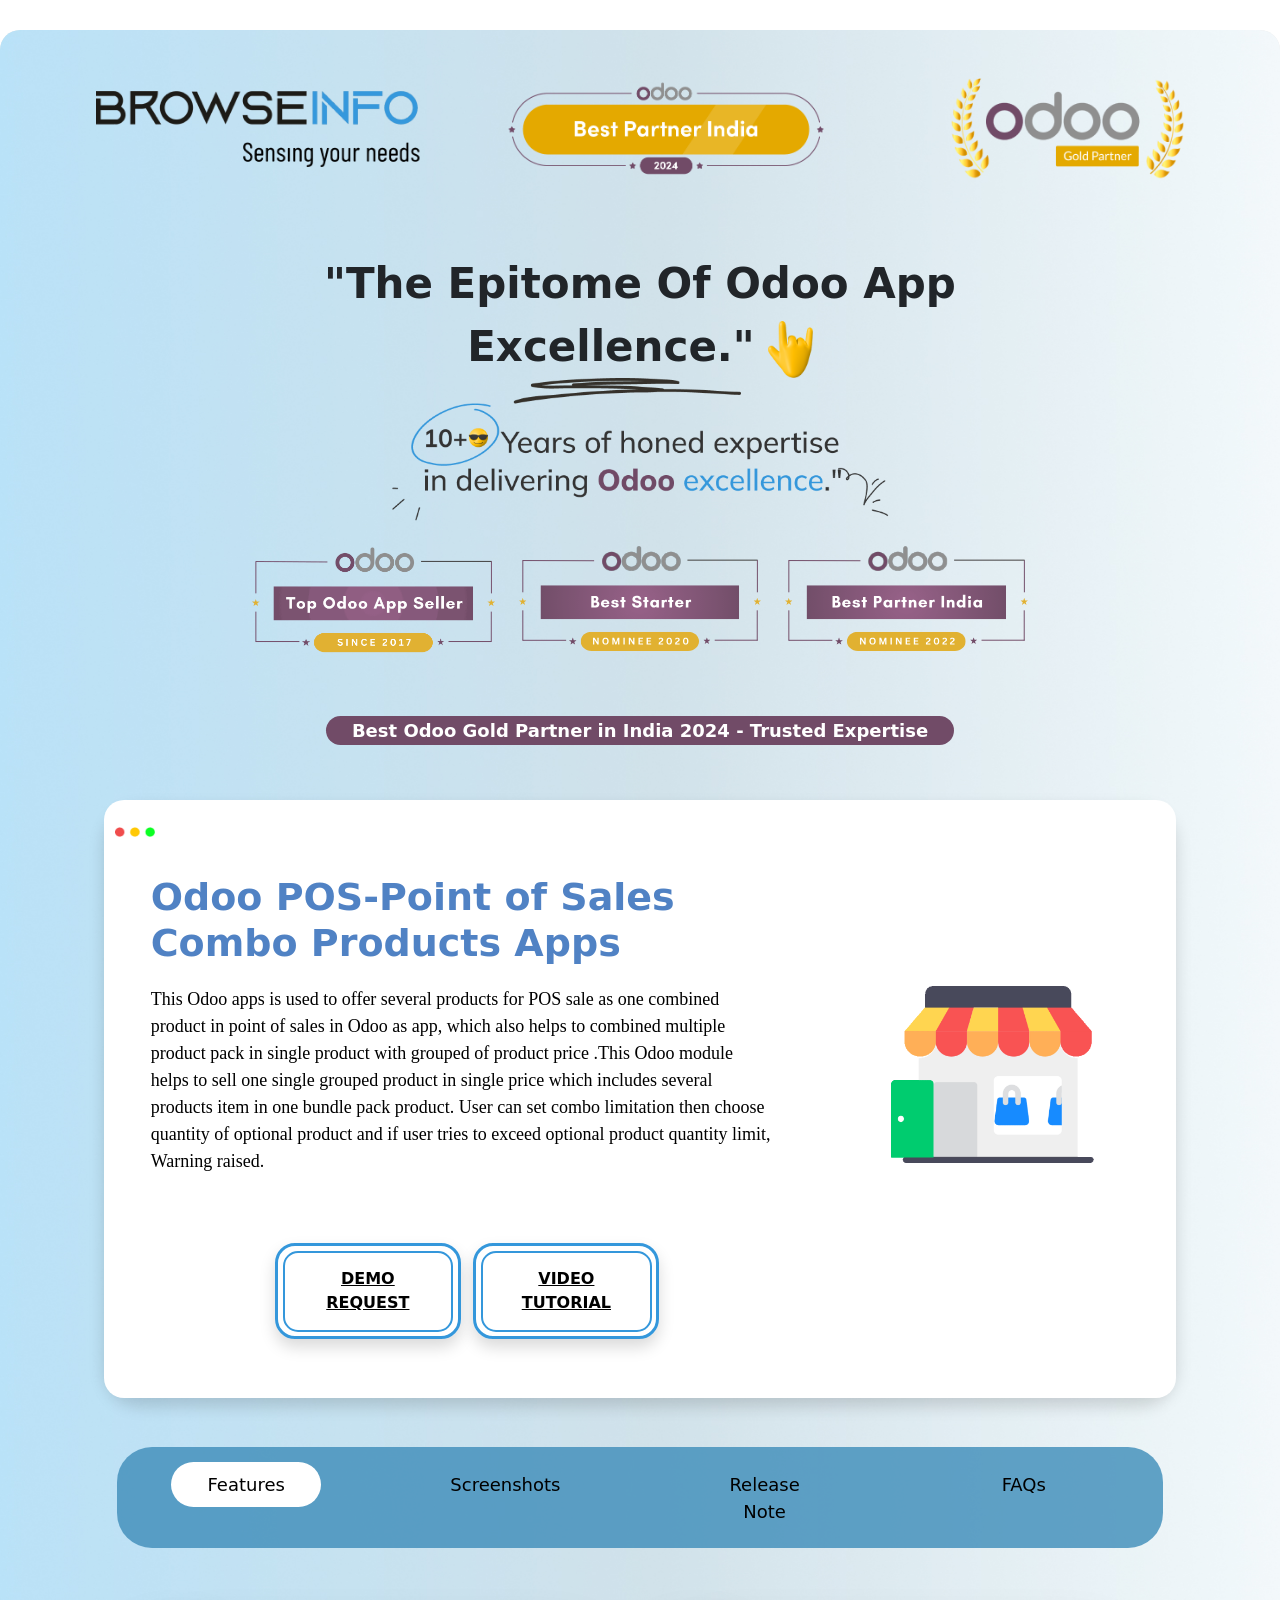
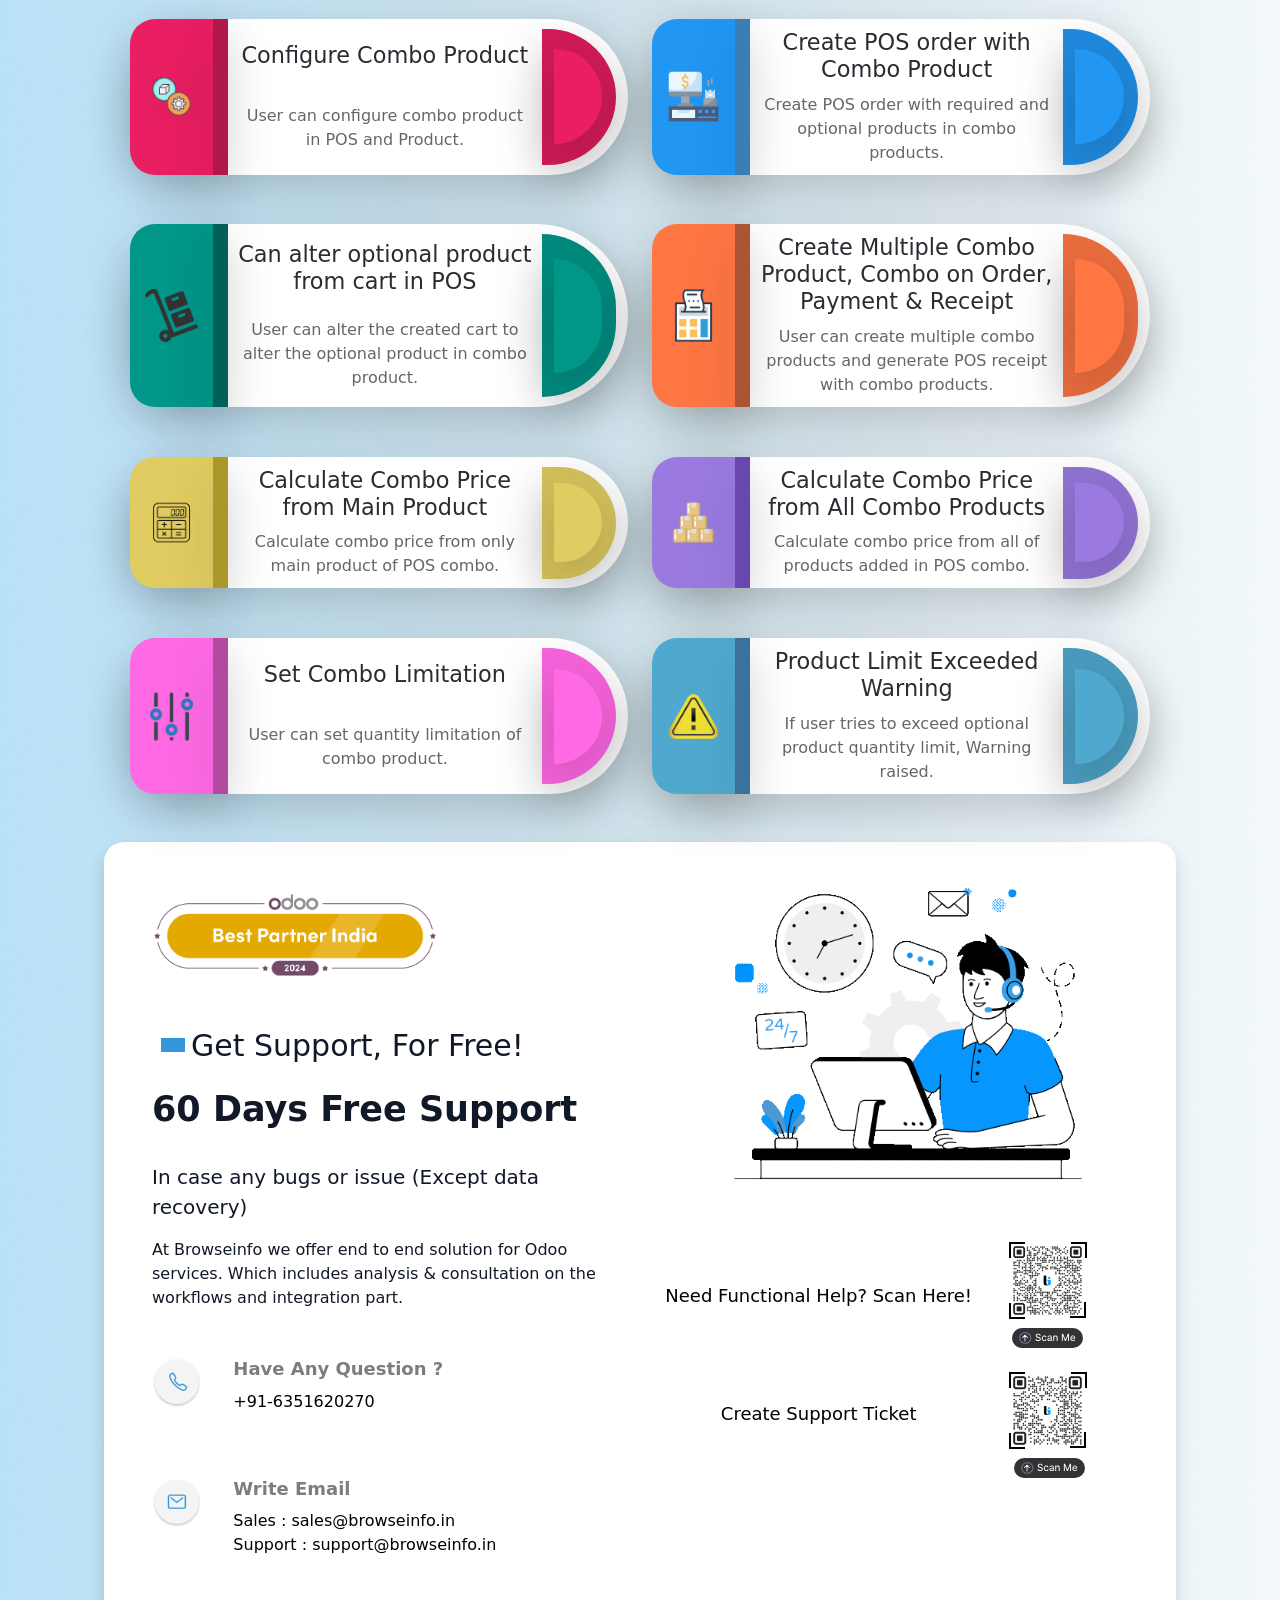
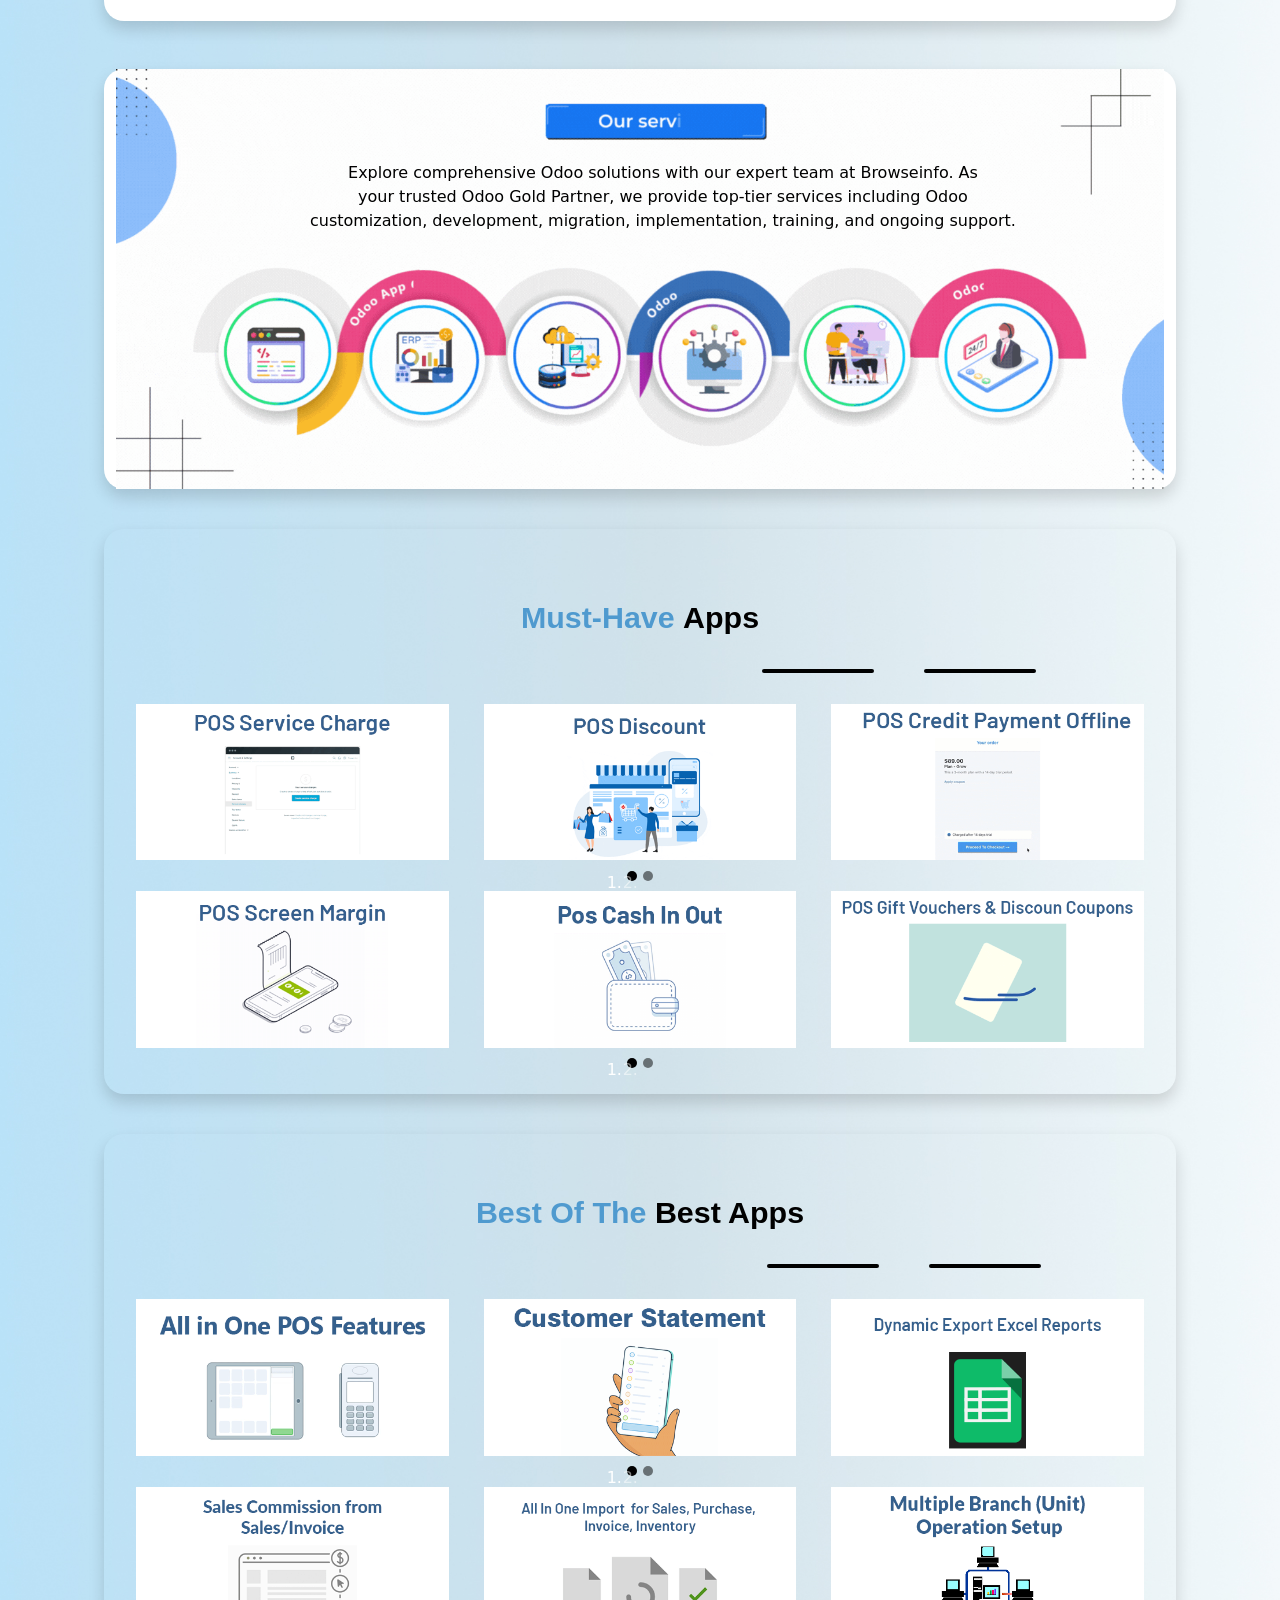
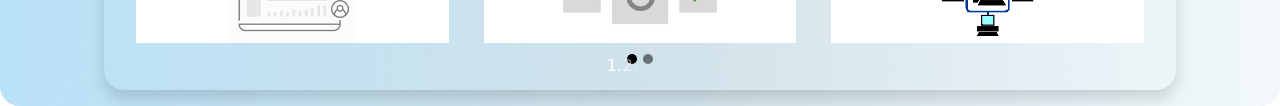
<file: bi_pos_combo/static/description/index.html>
<!doctype html>
<html lang="en">
    <head>
        <meta charset="utf-8">
        <meta name="viewport" content="width=device-width, initial-scale=1">
        <link href="https://cdn.jsdelivr.net/npm/bootstrap@5.0.2/dist/css/bootstrap.min.css" rel="stylesheet" integrity="sha384-EVSTQN3/azprG1Anm3QDgpJLIm9Nao0Yz1ztcQTwFspd3yD65VohhpuuCOmLASjC" crossorigin="anonymous">
        <script type="text/javascript" src="https://cdnjs.cloudflare.com/ajax/libs/twitter-bootstrap/5.1.1/js/bootstrap.min.js"></script>
    </head>
    <body>
        <section>
            <div class="bg-white" style="margin-top:30px; border-radius:20px">
                <div class="position-relative overflow-hidden" style="border-radius:20px; background-color:#EDEBE9"><img src="assets/main_background.jpg" alt="Snow" class="h-100 w-100 position-absolute img-fluid" loading="lazy"><br><br>
                    <div>
                        <!-- Header Logo -->
                        <div style="text-align: center;">
                            <div class="position-relative">
                                <img src="assets/bi_header_logo.png" alt="Odoo Gold Partner" style="width: 85%;"/>
                                <img src="assets/best_partner.png" alt="Odoo Best Partner" class="position-absolute" style="width: 25%; margin-left: -53%;"/>
                            </div>
                            <div class="row">
                                <div class="col-6 zn-0" style="margin-left: 20px;"><img src="assets/in_flag.gif" style="width: 4%;" /> India&#160;&#160;&#160;|&#160; <img src="assets/ml_flag.gif" style="width: 4%;" /> Malaysia </div>
                            </div>
                        </div>
                    </div>
                    <div>
                        <div class="text-center position-relative zn-1 justify-content-center d-flex mt-5">
                            <div class="col-6">
                                <span style="font-size: 42px;">
                                    <b>"The Epitome Of Odoo App Excellence."</b>
                                    <img src="assets/yoyo.png" style="width: 7%;" />
                                </span>
                            </div>
                        </div>
                        <img src="assets/Header_Banner.png" class="img-fluid position-relative mb-3" alt="Browseinfo" style="margin:0px auto;display: block; width: 40%;"/>
                    </div>
                    <div class="container position-relative" style="width: 70%;">
                        <div class="row p-5 pt-0">
                            <div class="col-4 zn-1">
                                <img src="assets/1.png" style="width: 100%; margin-top: 2px;">
                            </div>
                            <div class="col-4 zn-1">
                                <img src="assets/2.svg" style="width: 100%;">
                            </div>
                            <div class="col-4 zn-1">
                                <img src="assets/3.svg" style="width: 100%;">
                            </div>
                        </div>
                        <div class="text-center pb-4">
                            <span class="p-1" style="font-size: 18px; border-radius: 15px; background-color: #714B67; color: #fff; padding-left: 3% !important; padding-right: 3% !important;"><b>Best Odoo Gold Partner in India 2024 - Trusted Expertise</b></span>
                        </div>
                    </div>
                    <div class="row position-relative pt-lg-3 px-lg-5 pb-lg-3 p-md-4 p-3 mx-auto d-flex align-items-center" style="color:#333333; font-weight:500; font-size:16px; width:95%">
                        <div class="container" style="max-width:1320px">
                            <div class="row" style="display:flex;">

                                <section style="background-color: transparent !important;">
                                    <div class="container position-relative" style="text-align: center;color: white;">

                                        <section class="bg-transparent">
                                            <div class="container mt-3">
                                                <div class="row shadow" style="opacity: 5; border-radius: 35px;">
                                                    <div class="align-items-center" style="border-radius: 20px; padding: 1%;background-color:#fff ;"><img src="assets/web_icon.png" alt="Browseinfo" class="float-start mt-3" style="text-align: left; width: 40px;">

                                                        <!-- App Description -->
                                                        <div class="row mt-5 text-center ">
                                                            <div class="col-sm-6 col-lg-8 themed-grid-col mt-3 px-5">
                                                                <h1 style="font-size: 38px; color: #5082c4; margin-bottom: 20px; font-weight: bold;text-align:left;">

                                                                    Odoo POS-Point of Sales Combo Products Apps

                                                                </h1>
                                                                <p style="font-family:Inter; font-style:normal; font-weight:normal; font-size:18px; line-height: 1.5; text-align:left; color:#000000; margin-bottom: 20px;">

                                                                    This Odoo apps is used to offer several products for POS sale as one combined product in point of sales in Odoo as app, which also helps to combined multiple product pack in single product with grouped of product price .This Odoo module helps to sell one single grouped product in single price which includes several products item in one bundle pack product. User can set combo limitation then choose quantity of optional product and if user tries to exceed optional product quantity limit, Warning raised.

                                                                </p>
                                                                <br /><br />

                                                                <!-- Demo & Video Button -->

                                                                <div class="d-none d-lg-flex justify-content-center mb-5 align-items-center"><a class="button shadow" target="_blank" href="mailto:sales@browseinfo.in?Subject=Demo Request for Odoo POS-Point of Sales Combo Products Apps" style="border-radius: 20px; padding: 4%; font-weight: bold; font-size: 15px; color: #000; border: 3px solid #3497DB; margin-left: 2%; width: 30%;">
                                                                        <div style="border: 2px solid #3497DB; border-radius: 15px; margin: -20px; padding: 11%; font-size: 16px;"> DEMO REQUEST </div>
                                                                    </a><a class="button shadow" target="_blank" href="https://youtu.be/g0XPtpDmrDs" style="border-radius: 20px; padding: 4%; font-weight: bold; font-size: 15px; color: #000; border: 3px solid #3497DB; margin-left: 2%; width: 30%;">
                                                                        <div style="border: 2px solid #3497DB; border-radius: 15px; margin: -20px; padding: 11%; font-size: 16px;"> VIDEO TUTORIAL </div>
                                                                    </a>
                                                                </div>

                                                                <div class="d-lg-none d-sm-inline container">
                                                                    <div class="row justify-content-center">
                                                                        <div class="col-lg-3 mb-3" style="padding: 10px 0px; border: 3px solid #3497DB; border-radius: 20px; margin-right: 3%;">
                                                                            <a type="button" class="btn" href="mailto:sales@browseinfo.in?Subject=Demo Request for Odoo POS-Point of Sales Combo Products Apps" style="padding: 5% 23%; border: 1.5px solid #3497DB; border-radius: 10px; margin: 0% 7%; font-size: 0.8rem; color: #000 !important;">
                                                                                DEMO REQUEST
                                                                            </a>
                                                                        </div>
                                                                        <div class="col-lg-3 mb-3" style="padding: 10px 0px; border: 3px solid #3497DB; border-radius: 20px;">
                                                                            <a type="button" class="btn" href="https://youtu.be/g0XPtpDmrDs" style="padding: 5% 23%; border: 1.5px solid #3497DB; border-radius: 10px; margin: 0% 5%; font-size: 0.8rem; color: #000 !important;">
                                                                                VIDEO TUTORIAL
                                                                            </a>
                                                                        </div>
                                                                    </div>
                                                                </div>
                                                            </div>
                                                            <div class="col-sm-6 col-lg-4 themed-grid-col"><img src="assets/app_header.gif" alt="Browseinfo" class="float-start mt-5" style="text-align: center; width: 100%;"></div>
                                                        </div>
                                                    </div>
                                                </div>
                                            </div>
                                        </section>

                                        <!-- Menu Bar -->
                                        <section class="container mt-5 bg-transparent" style="text-align: center;">
                                            <div class="tabs-container" style="width: 100%; border-radius: 50px; padding: 0.6px; margin-bottom: 20px;">
                                                <ul role="tablist" class="nav nav-tabs justify-content-around" data-tabs="tabs" style="border:none; background-color: #3f8ebacf; padding: 5px; border-radius: 35px; margin:0 auto">
                                                    <li class="nav-item" style="border-radius:10px; background-color:transparent; margin-right:10px; padding: 1%; border-bottom:0"><a href="#feature_tab" data-bs-toggle="tab" aria-expanded="true" class="show nav-link active" style="width: 150px; font-size:18px; border-radius:25px; color:#000; border:1px solid transparent">Features</a></li>
                                                    <li class="nav-item" style="border-radius:10px;  background-color:transparent; margin-right:10px; padding: 1%; border-bottom:0"><a href="#screenshots_tab" data-bs-toggle="tab" aria-expanded="true" class="show nav-link" style="width: 150px; font-size:18px; border-radius:25px; color:#000; border:1px solid transparent">Screenshots</a></li>
                                                    <li class="nav-item" style="border-radius:10px; background-color:transparent; margin-right:10px; padding: 1%; border-bottom:0"><a href="#release_note_tab" data-bs-toggle="tab" aria-expanded="true" class="show nav-link" style="width: 150px; font-size:18px; border-radius:25px; color:#000; border:1px solid transparent">Release Note</a></li>
                                                    <li class="nav-item" style="border-radius:10px;  background-color:transparent; margin-right:10px; padding: 1%; border-bottom:0"><a href="#faq_tab" data-bs-toggle="tab" aria-expanded="true" class="show nav-link" style="width: 150px; font-size:18px; border-radius:25px; color:#000; border:1px solid transparent">FAQs</a></li>
                                                </ul>
                                            </div>
                                            <div class="tab-content">
                                                
                                                <!-- Features -->
                                                <div id="feature_tab" class="tab-pane active">
                                                    
                                                    <!-- 1-2 -->
                                                    <div class="row justify-content-between d-inline-flex" style="width: 95%;">
                                                        <div class="col-lg-6 col-sm-12 p-0 bg-white shadow-lg row d-inline-flex" style="margin-top: 5%; border-radius: 100px; min-height: 125px;">
                                                            <div class="shadow-lg col-2 d-flex align-items-center justify-content-center" style="background-color: #E91E63; border-top-left-radius: 25px; border-bottom-left-radius: 25px;">
                                                                <img src="features/config_pack.png" style="width: 90%;"/>
                                                            </div>
                                                            <div class="col-1 p-0 shadow-lg" style="background-color: #B0174B; width: 3%;">
                                                            </div>
                                                            <div class="col-6 d-grid align-items-center" style="padding: 10px; width: 63%;">
                                                                <h2 style="color: #2A2C32; margin: 0; font-size: 1.4em;">
                                                                Configure Combo Product
                                                                </h2>
                                                                <p style="margin: 10px 0 0 0; color: #666; font-size: 1em;">
                                                                User can configure combo product in POS and Product.
                                                                </p>
                                                            </div>
                                                            <div class="col-2 d-flex align-items-center shadow-lg" style="border-radius: 0px 150px 150px 0; background-color: #CF1B58; margin: 2% 0%; width: 15%;">
                                                                <div class="circle1s shadow-lg" style="height: 70%; width: 95%; border-radius: 0px 100px 100px 0; background-color: #E91E63;"></div>
                                                            </div>
                                                        </div>

                                                        <div class="col-lg-6 col-sm-12 p-0 bg-white shadow-lg row d-inline-flex" style="margin-top: 5%; border-radius: 100px; min-height: 125px;">
                                                            <div class="shadow-lg col-2 d-flex align-items-center justify-content-center" style="background-color: #2196F3; border-top-left-radius: 25px; border-bottom-left-radius: 25px;">
                                                                <img src="features/5fet.png" style="width: 90%;"/>
                                                            </div>
                                                            <div class="col-1 p-0 shadow-lg" style="background-color: #3A7EB6; width: 3%;">
                                                            </div>
                                                            <div class="col-6 d-grid align-items-center" style="padding: 10px; width: 63%;">
                                                                <h2 style="color: #2A2C32; margin: 0; font-size: 1.4em;">
                                                                Create POS order with Combo Product
                                                                </h2>
                                                                <p style="margin: 10px 0 0 0; color: #666; font-size: 1em;">
                                                                Create POS order with required and optional products in combo products.
                                                                </p>
                                                            </div>
                                                            <div class="col-2 d-flex align-items-center shadow-lg" style="border-radius: 0px 150px 150px 0; background-color: #1F89DD; margin: 2% 0%; width: 15%;">
                                                                <div class="circle1s shadow-lg" style="height: 70%; width: 95%; border-radius: 0px 100px 100px 0; background-color: #2196F3;"></div>
                                                            </div>
                                                        </div>
                                                    </div>

                                                    <!-- 3-4 -->
                                                    <div class="row justify-content-between d-inline-flex"  style="width: 95%;">
                                                        <div class="col-lg-6 col-sm-12 p-0 bg-white shadow-lg row d-inline-flex" style="margin-top: 5%; border-radius: 100px; min-height: 125px;">
                                                            <div class="shadow-lg col-2 d-flex align-items-center justify-content-center" style="background-color: #009688; border-top-left-radius: 25px; border-bottom-left-radius: 25px;">
                                                                <img src="features/screen.png" style="width: 90%;"/>
                                                            </div>
                                                            <div class="col-1 p-0 shadow-lg" style="background-color: #016057; width: 3%;">
                                                            </div>
                                                            <div class="col-6 d-grid align-items-center" style="padding: 10px; width: 63%;">
                                                                <h2 style="color: #2A2C32; margin: 0; font-size: 1.4em;">
                                                                Can alter optional product from cart in POS
                                                                </h2>
                                                                <p style="margin: 10px 0 0 0; color: #666; font-size: 1em;">
                                                                User can alter the created cart to alter the optional product in combo product.
                                                                </p>
                                                            </div>
                                                            <div class="col-2 d-flex align-items-center shadow-lg" style="border-radius: 0px 150px 150px 0; background-color: #008A7D; margin: 2% 0%; width: 15%;">
                                                                <div class="circle1s shadow-lg" style="height: 70%; width: 95%; border-radius: 0px 100px 100px 0; background-color: #009688;"></div>
                                                            </div>
                                                        </div>

                                                        <div class="col-lg-6 col-sm-12 p-0 bg-white shadow-lg row d-inline-flex" style="margin-top: 5%; border-radius: 100px; min-height: 125px;">
                                                            <div class="shadow-lg col-2 d-flex align-items-center justify-content-center" style="background-color: #FF7643; border-top-left-radius: 25px; border-bottom-left-radius: 25px;">
                                                                <img src="features/4fet.png" style="width: 90%;"/>
                                                            </div>
                                                            <div class="col-1 p-0 shadow-lg" style="background-color: #AC5536; width: 3%;">
                                                            </div>
                                                            <div class="col-6 d-grid align-items-center" style="padding: 10px; width: 63%;">
                                                                <h2 style="color: #2A2C32; margin: 0; font-size: 1.4em;">
                                                                Create Multiple Combo Product, Combo on Order, Payment & Receipt
                                                                </h2>
                                                                <p style="margin: 10px 0 0 0; color: #666; font-size: 1em;">
                                                                User can create multiple combo products and generate POS receipt with combo products.
                                                                </p>
                                                            </div>
                                                            <div class="col-2 d-flex align-items-center shadow-lg" style="border-radius: 0px 150px 150px 0; background-color: #E96C3E; margin: 2% 0%; width: 15%;">
                                                                <div class="circle1s shadow-lg" style="height: 70%; width: 95%; border-radius: 0px 100px 100px 0; background-color: #FF7643;"></div>
                                                            </div>
                                                        </div>
                                                    </div>

                                                    <!-- 5-6 -->

                                                    <div class="row justify-content-between d-inline-flex"  style="width: 95%;">
                                                        <div class="col-lg-6 col-sm-12 p-0 bg-white shadow-lg row d-inline-flex" style="margin-top: 5%; border-radius: 100px; min-height: 125px;">
                                                            <div class="shadow-lg col-2 d-flex align-items-center justify-content-center" style="background-color: #E1CC61; border-top-left-radius: 25px; border-bottom-left-radius: 25px;">
                                                                <img src="features/main_producct.png" style="width: 90%;"/>
                                                            </div>
                                                            <div class="col-1 p-0 shadow-lg" style="background-color: #AC972B; width: 3%;">
                                                            </div>
                                                            <div class="col-6 d-grid align-items-center" style="padding: 10px; width: 63%;">
                                                                <h2 style="color: #2A2C32; margin: 0; font-size: 1.4em;">
                                                                Calculate Combo Price from Main Product
                                                                </h2>
                                                                <p style="margin: 10px 0 0 0; color: #666; font-size: 1em;">
                                                                Calculate combo price from only main product of POS combo.
                                                                </p>
                                                            </div>
                                                            <div class="col-2 d-flex align-items-center shadow-lg" style="border-radius: 0px 150px 150px 0; background-color: #D2BF5B; margin: 2% 0%; width: 15%;">
                                                                <div class="circle1s shadow-lg" style="height: 70%; width: 95%; border-radius: 0px 100px 100px 0; background-color: #E1CC61;"></div>
                                                            </div>
                                                        </div>

                                                        <div class="col-lg-6 col-sm-12 p-0 bg-white shadow-lg row d-inline-flex" style="margin-top: 5%; border-radius: 100px; min-height: 125px;">
                                                            <div class="shadow-lg col-2 d-flex align-items-center justify-content-center" style="background-color: #9A7AE0; border-top-left-radius: 25px; border-bottom-left-radius: 25px;">
                                                                <img src="features/combo.png" style="width: 90%;"/>
                                                            </div>
                                                            <div class="col-1 p-0 shadow-lg" style="background-color: #6847B1; width: 3%;">
                                                            </div>
                                                            <div class="col-6 d-grid align-items-center" style="padding: 10px; width: 63%;">
                                                                <h2 style="color: #2A2C32; margin: 0; font-size: 1.4em;">
                                                                Calculate Combo Price from All Combo Products
                                                                </h2>
                                                                <p style="margin: 10px 0 0 0; color: #666; font-size: 1em;">
                                                                Calculate combo price from all of products added in POS combo.
                                                                </p>
                                                            </div>
                                                            <div class="col-2 d-flex align-items-center shadow-lg" style="border-radius: 0px 150px 150px 0; background-color: #9072D1; margin: 2% 0%; width: 15%;">
                                                                <div class="circle1s shadow-lg" style="height: 70%; width: 95%; border-radius: 0px 100px 100px 0; background-color: #9A7AE0;"></div>
                                                            </div>
                                                        </div>
                                                    </div>

                                                    <!-- 7-8 -->

                                                    <div class="row justify-content-between d-inline-flex"  style="width: 95%;">
                                                        <div class="col-lg-6 col-sm-12 p-0 bg-white shadow-lg row d-inline-flex" style="margin-top: 5%; border-radius: 100px; min-height: 125px;">
                                                            <div class="shadow-lg col-2 d-flex align-items-center justify-content-center" style="background-color: #FF6AE4; border-top-left-radius: 25px; border-bottom-left-radius: 25px;">
                                                                <img src="features/limit.png" style="width: 90%;"/>
                                                            </div>
                                                            <div class="col-1 p-0 shadow-lg" style="background-color: #B24A9F; width: 3%;">
                                                            </div>
                                                            <div class="col-6 d-grid align-items-center" style="padding: 10px; width: 63%;">
                                                                <h2 style="color: #2A2C32; margin: 0; font-size: 1.4em;">
                                                                Set Combo Limitation
                                                                </h2>
                                                                <p style="margin: 10px 0 0 0; color: #666; font-size: 1em;">
                                                                User can set quantity limitation of combo product.
                                                                </p>
                                                            </div>
                                                            <div class="col-2 d-flex align-items-center shadow-lg" style="border-radius: 0px 150px 150px 0; background-color: #F462D9; margin: 2% 0%; width: 15%;">
                                                                <div class="circle1s shadow-lg" style="height: 70%; width: 95%; border-radius: 0px 100px 100px 0; background-color: #FF6AE4;"></div>
                                                            </div>
                                                        </div>

                                                        <div class="col-lg-6 col-sm-12 p-0 bg-white shadow-lg row d-inline-flex" style="margin-top: 5%; border-radius: 100px; min-height: 125px;">
                                                            <div class="shadow-lg col-2 d-flex align-items-center justify-content-center" style="background-color: #4FA9CF; border-top-left-radius: 25px; border-bottom-left-radius: 25px;">
                                                                <img src="features/warning.png" style="width: 90%;"/>
                                                            </div>
                                                            <div class="col-1 p-0 shadow-lg" style="background-color: #39729B; width: 3%;">
                                                            </div>
                                                            <div class="col-6 d-grid align-items-center" style="padding: 10px; width: 63%;">
                                                                <h2 style="color: #2A2C32; margin: 0; font-size: 1.4em;">
                                                                Product Limit Exceeded Warning
                                                                </h2>
                                                                <p style="margin: 10px 0 0 0; color: #666; font-size: 1em;">
                                                                If user tries to exceed optional product quantity limit, Warning raised.
                                                                </p>
                                                            </div>
                                                            <div class="col-2 d-flex align-items-center shadow-lg" style="border-radius: 0px 150px 150px 0; background-color: #499BBE; margin: 2% 0%; width: 15%;">
                                                                <div class="circle1s shadow-lg" style="height: 70%; width: 95%; border-radius: 0px 100px 100px 0; background-color: #4FA9CF;"></div>
                                                            </div>
                                                        </div>
                                                    </div>
                                                </div>


                                                <!-- Screenshots -->
                                                <div id="screenshots_tab" class="container tab-pane fade" style="text-align: left !important;">
                                                    <div class="row text-dark">
                                                        <!-- Screenshot Start -->
                                                        <!-- 1 -->
                                                        <div class="col-lg-8 col-sm-12 mt-5 mb-5">
                                                            <img src="1_pos_combo.png" style="width: 100%; border-radius: 15px;">
                                                        </div>
                                                        <div class="col-lg-4 col-sm-12 mt-5 mb-5" style="display: flex; align-items: center;">
                                                            <div>
                                                                <h2>
                                                                    <b>POS Combo Configuration</b>
                                                                </h2>
                                                                <p class="mt-4"> Under Point of Sale > Configuration > Point of Sale user need to enable "Use combo in POS", user can also select option for 'Total Combo Price' as "Total of all combo items" or "Take Price from the Main product". </p>
                                                            </div>
                                                        </div>

                                                        <hr class="d-lg-none">

                                                        <!-- 2 -->
                                                        <div class="col-lg-4 col-sm-12 mt-5 mb-5" style="display: flex; align-items: center;">
                                                            <div>
                                                                <h2>
                                                                    <b>Combo Product Configuration</b>
                                                                </h2>
                                                                <p class="mt-4"> Under product user need to enable "Is Combo Product" option to use product as combo, User can see "Combo Products" tab and add products from selected category for combo, user can also make product as "Required" in combo. </p>
                                                            </div>
                                                        </div>
                                                        <div class="col-lg-8 col-sm-12 mt-5 mb-5">
                                                            <img src="2_pos_combo.png" style="width: 100%; border-radius: 15px;">
                                                        </div>

                                                        <hr class="d-lg-none">
                                                        <!-- Screenshot End -->

                                                        <!-- 3 -->
                                                        <div class="col-lg-8 col-sm-12 mt-5 mb-5">
                                                            <img src="3_pos_combo.png" style="width: 100%; border-radius: 15px;">
                                                        </div>
                                                        <div class="col-lg-4 col-sm-12 mt-5 mb-5" style="display: flex; align-items: center;">
                                                        </div>

                                                        <hr class="d-lg-none">

                                                        <!-- 4 -->
                                                        <div class="col-lg-4 col-sm-12 mt-5 mb-5" style="display: flex; align-items: center;">
                                                            <div>
                                                                <p class="mt-4"> User can set quantity limitation of added products to combo. </p>
                                                            </div>
                                                        </div>
                                                        <div class="col-lg-8 col-sm-12 mt-5 mb-5">
                                                            <img src="4_pos_combo.png" style="width: 100%; border-radius: 15px;">
                                                        </div>

                                                        <hr class="d-lg-none">

                                                        <!-- 5 -->
                                                        <div class="col-lg-8 col-sm-12 mt-5 mb-5">
                                                            <img src="5_pos_combo.png" style="width: 100%; border-radius: 15px;">
                                                        </div>
                                                        <div class="col-lg-4 col-sm-12 mt-5 mb-5" style="display: flex; align-items: center;">
                                                            <div>
                                                                <p class="mt-4"> User can also see price of added products to combo. </p>
                                                            </div>
                                                        </div>

                                                        <hr class="d-lg-none">

                                                        <!-- 6 -->
                                                        <div class="col-lg-4 col-sm-12 mt-5 mb-5" style="display: flex; align-items: center;">
                                                            <div>
                                                                <h2>
                                                                    <b>POS Combo Product</b>
                                                                </h2>
                                                                <p class="mt-4"> User can see point of sale combo product as shown image on point of sale screen. </p>
                                                            </div>
                                                        </div>
                                                        <div class="col-lg-8 col-sm-12 mt-5 mb-5">
                                                            <img src="6_pos_combo.png" style="width: 100%; border-radius: 15px;">
                                                        </div>

                                                        <hr class="d-lg-none">

                                                        <!-- 7 -->
                                                        <div class="col-lg-8 col-sm-12 mt-5 mb-5">
                                                            <img src="7_pos_combo.png" style="width: 100%; border-radius: 15px;">
                                                        </div>
                                                        <div class="col-lg-4 col-sm-12 mt-5 mb-5" style="display: flex; align-items: center;">
                                                            <div>
                                                                <h2>
                                                                    <b>Option 1: Total of all combo items</b>
                                                                </h2>
                                                                <p class="mt-4"> On clicking combo item on POS screen new pop up will open, user can see all added "Required Products" and "Optional Products" user can add optional product with quantity as per choice. </p>
                                                            </div>
                                                        </div>

                                                        <hr class="d-lg-none">

                                                        <!-- 8 -->
                                                        <div class="col-lg-4 col-sm-12 mt-5 mb-5" style="display: flex; align-items: center;">
                                                            <div>
                                                                <p class="mt-4"> If user tries to exceed optional product quantity limit, Warning raised. </p>
                                                            </div>
                                                        </div>
                                                        <div class="col-lg-8 col-sm-12 mt-5 mb-5">
                                                            <img src="8_pos_combo.png" style="width: 100%; border-radius: 15px;">
                                                        </div>

                                                        <hr class="d-lg-none">

                                                        <!-- 9 -->
                                                        <div class="col-lg-8 col-sm-12 mt-5 mb-5">
                                                            <img src="9_pos_combo.png" style="width: 100%; border-radius: 15px;">
                                                        </div>
                                                        <div class="col-lg-4 col-sm-12 mt-5 mb-5" style="display: flex; align-items: center;">
                                                            <div>
                                                                <p class="mt-4"> User can set optional product quantity and click on "Apply" button. </p>
                                                            </div>
                                                        </div>

                                                        <hr class="d-lg-none">

                                                        <!-- 10 -->
                                                        <div class="col-lg-4 col-sm-12 mt-5 mb-5" style="display: flex; align-items: center;">
                                                            <div>
                                                                <h2>
                                                                    <b>Combo Price</b>
                                                                </h2>
                                                                <p class="mt-4"> User can see price for combo product calculated from total of selected combo items. </p>
                                                            </div>
                                                        </div>
                                                        <div class="col-lg-8 col-sm-12 mt-5 mb-5">
                                                            <img src="10_pos_combo.png" style="width: 100%; border-radius: 15px;">
                                                        </div>

                                                        <hr class="d-lg-none">

                                                        <!-- 11 -->
                                                        <div class="col-lg-8 col-sm-12 mt-5 mb-5">
                                                            <img src="11_pos_combo.png" style="width: 100%; border-radius: 15px;">
                                                        </div>
                                                        <div class="col-lg-4 col-sm-12 mt-5 mb-5" style="display: flex; align-items: center;">
                                                            <div>
                                                                <h2>
                                                                    <b>POS Receipt with Combo Product</b>
                                                                </h2>
                                                                <p class="mt-4"> User can see point of sale order receipt with combo product and price. </p>
                                                            </div>
                                                        </div>

                                                        <hr class="d-lg-none">

                                                        <!-- 12 -->
                                                        <div class="col-lg-4 col-sm-12 mt-5 mb-5" style="display: flex; align-items: center;">
                                                            <div>
                                                                <h2>
                                                                    <b>POS Order with Combo Product</b>
                                                                </h2>
                                                                <p class="mt-4"> User can see create point of sale order with combo product. </p>
                                                            </div>
                                                        </div>
                                                        <div class="col-lg-8 col-sm-12 mt-5 mb-5">
                                                            <img src="12_pos_combo.png" style="width: 100%; border-radius: 15px;">
                                                        </div>

                                                        <hr class="d-lg-none">

                                                        <!-- 13 -->
                                                        <div class="col-lg-8 col-sm-12 mt-5 mb-5">
                                                            <img src="13_pos_combo.png" style="width: 100%; border-radius: 15px;">
                                                        </div>
                                                        <div class="col-lg-4 col-sm-12 mt-5 mb-5" style="display: flex; align-items: center;">
                                                            <div>
                                                                <h2>
                                                                    <b>Option 2: Take Price from the Main product</b>
                                                                </h2>
                                                                <p class="mt-4"> Combo Product Price Configuration </p>
                                                                <p class="mt-4"> User have to select "Take Price from the Main product" option to calculate combo item price from main product. </p>
                                                            </div>
                                                        </div>

                                                        <hr class="d-lg-none">

                                                        <!-- 14 -->
                                                        <div class="col-lg-4 col-sm-12 mt-5 mb-5" style="display: flex; align-items: center;">
                                                            <div>
                                                                <p class="mt-4"> User can also see price of main combo product. </p>
                                                            </div>
                                                        </div>
                                                        <div class="col-lg-8 col-sm-12 mt-5 mb-5">
                                                            <img src="14_pos_combo.png" style="width: 100%; border-radius: 15px;">
                                                        </div>

                                                        <hr class="d-lg-none">

                                                        <!-- 15 -->
                                                        <div class="col-lg-8 col-sm-12 mt-5 mb-5">
                                                            <img src="15_pos_combo.png" style="width: 100%; border-radius: 15px;">
                                                        </div>
                                                        <div class="col-lg-4 col-sm-12 mt-5 mb-5" style="display: flex; align-items: center;">
                                                            <div>
                                                                <p class="mt-4"> On clicking combo item on POS screen new pop up will open, user can see all added "Required Products" and "Optional Products" user can select optional product with quantity as per choice and click "Apply" button. </p>
                                                            </div>
                                                        </div>

                                                        <hr class="d-lg-none">

                                                        <!-- 16 -->
                                                        <div class="col-lg-4 col-sm-12 mt-5 mb-5" style="display: flex; align-items: center;">
                                                            <div>
                                                                <h2>
                                                                    <b>Combo Price</b>
                                                                </h2>
                                                                <p class="mt-4"> User can see price for combo product calculated from the main combo product. </p>
                                                            </div>
                                                        </div>
                                                        <div class="col-lg-8 col-sm-12 mt-5 mb-5">
                                                            <img src="16_pos_combo.png" style="width: 100%; border-radius: 15px;">
                                                        </div>

                                                        <hr class="d-lg-none">

                                                        <!-- 17 -->
                                                        <div class="col-lg-8 col-sm-12 mt-5 mb-5">
                                                            <img src="17_pos_combo.png" style="width: 100%; border-radius: 15px;">
                                                        </div>
                                                        <div class="col-lg-4 col-sm-12 mt-5 mb-5" style="display: flex; align-items: center;">
                                                            <div>
                                                                <h2>
                                                                    <b>POS Receipt with Combo Product</b>
                                                                </h2>
                                                                <p class="mt-4"> User can see point of sale order receipt with added combo item and price. </p>
                                                            </div>
                                                        </div>

                                                        <hr class="d-lg-none">

                                                        <!-- 18 -->
                                                        <div class="col-lg-4 col-sm-12 mt-5 mb-5" style="display: flex; align-items: center;">
                                                            <div>
                                                                <h2>
                                                                    <b>POS Order with Combo Product</b>
                                                                </h2>
                                                                <p class="mt-4"> User can see point of sale order with selected combo product. </p>
                                                            </div>
                                                        </div>
                                                        <div class="col-lg-8 col-sm-12 mt-5 mb-5">
                                                            <img src="18_pos_combo.png" style="width: 100%; border-radius: 15px;">
                                                        </div>

                                                        <hr class="d-lg-none">

                                                        <!-- 19 -->
                                                        <div class="col-lg-8 col-sm-12 mt-5 mb-5">
                                                            <img src="19_pos_combo.png" style="width: 100%; border-radius: 15px;">
                                                        </div>
                                                        <div class="col-lg-4 col-sm-12 mt-5 mb-5" style="display: flex; align-items: center;">
                                                            <div>
                                                                <h2>
                                                                    <b>Alter Combo Product</b>
                                                                </h2>
                                                                <p class="mt-4"> Click on the button shown in image on POS cart to alter POS combo optional product. </p>
                                                            </div>
                                                        </div>

                                                        <hr class="d-lg-none">

                                                        <!-- 20 -->
                                                        <div class="col-lg-4 col-sm-12 mt-5 mb-5" style="display: flex; align-items: center;">
                                                            <div>
                                                                <p class="mt-4"> From "POS Combo Products" pop-up user can change optional products as per choice. </p>
                                                            </div>
                                                        </div>
                                                        <div class="col-lg-8 col-sm-12 mt-5 mb-5">
                                                            <img src="20_pos_combo.png" style="width: 100%; border-radius: 15px;">
                                                        </div>

                                                        <hr class="d-lg-none">

                                                        <!-- 21 -->
                                                        <div class="col-lg-8 col-sm-12 mt-5 mb-5">
                                                            <img src="21_pos_combo.png" style="width: 100%; border-radius: 15px;">
                                                        </div>
                                                        <div class="col-lg-4 col-sm-12 mt-5 mb-5" style="display: flex; align-items: center;">
                                                            <div>
                                                                <h2>
                                                                    <b>Updated Combo Products</b>
                                                                </h2>
                                                                <p class="mt-4"> User can see updated combo products for POS combo. </p>
                                                            </div>
                                                        </div>

                                                        <hr class="d-lg-none">

                                                    </div>
                                                </div>


                                                <!-- Release Note -->
                                                <div id="release_note_tab" class="container tab-pane fade">
                                                    <div class="" style="margin-top: 30px; border-radius: 20px;">
                                                        <div class="col-12 px-0 pb-lg-5 position-relative overflow-hidden" style="border-radius: 20px;">
                                                            <div class="row position-relative pt-lg-5 px-lg-5 pb-lg-3 p-md-4 p-3 mx-auto d-flex align-items-center" style="color: #333333; font-weight: 500; font-size: 16px; width: 95%;">
                                                                <div class="container" style="max-width: 1320px;">
                                                                    <div class="row" style="display: flex; flex-wrap: wrap; padding: 35px 35px;">
                                                                        <!-- Version Start -->
                                                                        <div class="row mb-3 pt-3 pb-3 text-center">
                                                                            <div class="col-md-6 themed-grid-col">
                                                                                <h3 class="mbr-section-subtitle mbr-fonts-style display-5" style="line-height: 139%; font-size: 1.5rem; word-break: break-word; word-wrap: break-word; font-weight: 400;">
                                                                                    <strong style="font-weight: bold; line-height: 139%;"> Version : <code style="font-size: 1.3rem; color: red;"> 16.0.0.0 </code>
                                                                                    </strong>
                                                                                    <br>
                                                                                    <span class="font-italic" style="font-style: italic;">29 October 2022</span>
                                                                                </h3>
                                                                            </div>
                                                                            <div class="col-md-6 themed-grid-col">
                                                                                <p style="font-style:normal; font-weight:normal; font-size:18px; line-height:162.5%; text-align:center; color:#000000"> Initial release of the app.</p>
                                                                            </div>
                                                                            <hr style="height: 0.3rem; width: 90%; color: black; margin-left: 75px;">
                                                                        </div>
                                                                        <!-- Version End -->

                                                                        <!-- Version Start -->
                                                                          <div class="row mb-3 pt-3 pb-3 text-center">
                                                                            <div class="col-md-6 themed-grid-col">
                                                                                <h3 class="mbr-section-subtitle mbr-fonts-style display-5" style="line-height: 139%; font-size: 1.5rem; word-break: break-word; word-wrap: break-word; font-weight: 400;">
                                                                                    <strong style="font-weight: bold; line-height: 139%;"> Version : <code style="font-size: 1.3rem; color: red;"> 16.0.0.5 </code>
                                                                                    </strong>
                                                                                    <br>
                                                                                    <span class="font-italic" style="font-style: italic;">04 April 2024</span>
                                                                                </h3>
                                                                            </div>
                                                                            <div class="col-md-6 themed-grid-col">
                                                                                <p style="font-style:normal; font-weight:normal; font-size:18px; line-height:162.5%; text-align:center; color:#000000"> Bug Fixes.</p>
                                                                            </div>
                                                                            <hr style="height: 0.3rem; width: 90%; color: black; margin-left: 75px;">
                                                                        </div>
                                                                        <!-- Version End -->

                                                                    </div>
                                                                </div>
                                                            </div>
                                                        </div>
                                                    </div>
                                                </div>


                                                <!-- FAQs -->
                                                <div id="faq_tab" class="container tab-pane fade">
                                                    <div id="faq" style="margin-top:40px; border-radius:20px">
                                                        <div class="col-12 px-0 pb-lg-5 position-relative overflow-hidden" style="border-radius:20px;">
                                                            <div class="row position-relative px-lg-5 pb-lg-3 p-md-4 p-3 mx-auto d-flex align-items-center" style="color:#333333; font-weight:500; font-size:16px; width:95%">
                                                                <div class="container" style="max-width: 1320px;">
                                                                    <div class="m-4">
                                                                        <div class="accordion" id="bi_faq">
                                                                            <div class="accordion-item" style="background-color: transparent; border: none;">
                                                                                <h2 class="accordion-header" id="faq_one">
                                                                                    <a class="accordion-button" data-bs-toggle="collapse" data-bs-target="#faq_one_ans" aria-expanded="true" aria-controls="faq_one_ans" style="background-color: transparent;text-decoration: none !important;">
                                                                                        <span style="font-style:normal; font-weight:normal; font-size:18px; line-height:162.5%; text-align:center; color:#000000"> Can I Use this module with Odoo Online ? </span>
                                                                                    </a>
                                                                                </h2>
                                                                                <div id="faq_one_ans" class="accordion-collapse collapse" data-parent="#accordion" aria-labelledby="faq_one">
                                                                                    <div class="accordion-body" style=" font-style:normal; font-weight:normal; font-size:18px; line-height:162.5%; color:#000000; background: #ffff;text-align: left;"> This Odoo app can not be used with Odoo Online (SaaS). </div>
                                                                                </div>
                                                                            </div>
                                                                            <div class="accordion-item" style="background-color: transparent;     border: none;">
                                                                                <h2 class="accordion-header" id="faq_two">
                                                                                    <a class="accordion-button" data-bs-toggle="collapse" data-bs-target="#faq_two_ans" aria-expanded="true" aria-controls="faq_two_ans" style="background-color: transparent !important; text-decoration: none !important;">
                                                                                        <span style="font-style:normal; font-weight:normal; font-size:18px; line-height:162.5%; text-align:center; color:#000000">Do I got free support when I buy an App ? </span>
                                                                                    </a>
                                                                                </h2>
                                                                                <div id="faq_two_ans" class="accordion-collapse collapse" data-parent="#accordion" aria-labelledby="faq_two">
                                                                                    <div class="accordion-body" style=" font-style:normal; font-weight:normal; font-size:18px; line-height:162.5%; color:#000000; background: #ffff;text-align: left;"> Yes, <strong> 60 Days Free Support</strong> Is provided with module in case any bug or issue with module. </div>
                                                                                </div>
                                                                            </div>
                                                                            <div class="accordion-item" style="background-color: transparent;     border: none;">
                                                                                <h2 class="accordion-header" id="faq_three">
                                                                                    <a class="accordion-button" data-bs-toggle="collapse" data-bs-target="#faq_three_ans" aria-expanded="true" aria-controls="faq_three_ans" style="background-color: transparent !important; text-decoration: none !important;">
                                                                                        <span style="font-style:normal; font-weight:normal; font-size:18px; line-height:162.5%; text-align:center; color:#000000"> Do I have to buy module for each version ? </span>
                                                                                    </a>
                                                                                </h2>
                                                                                <div id="faq_three_ans" class="accordion-collapse collapse" data-parent="#accordion" aria-labelledby="faq_three">
                                                                                    <div class="accordion-body" style=" font-style:normal; font-weight:normal; font-size:18px; line-height:162.5%; color:#000000; background: #ffff; text-align: left;">
                                                                                        <strong>Yes,</strong> Starting version 13.0, Every version of the module is sold separately.
                                                                                    </div>
                                                                                </div>
                                                                            </div>
                                                                            <div class="accordion-item" style="background-color: transparent;     border: none;">
                                                                                <h2 class="accordion-header" id="faq_four">
                                                                                    <a class="accordion-button" data-bs-toggle="collapse" data-bs-target="#faq_four_ans" aria-expanded="true" aria-controls="faq_four_ans" style="    background-color: transparent !important; text-decoration: none !important;">
                                                                                        <span style="font-style:normal; font-weight:normal; font-size:18px; line-height:162.5%; text-align:center; color:#000000"> How can I install the module I bought ? </span>
                                                                                    </a>
                                                                                </h2>
                                                                                <div id="faq_four_ans" class="accordion-collapse collapse" data-parent="#accordion" aria-labelledby="faq_four">
                                                                                    <div class="accordion-body" style=" font-style:normal; font-weight:normal; font-size:18px; line-height:162.5%; color:#000000; background: #ffff; text-align: left;"> You need to copy paste the module that is inside the zip file to your addons folder. If you are installing the module into an existing database, you need to enable the Technical Features to click on Apps > Update Modules List. Your new module will now appear in the list of modules that you can install. </div>
                                                                                </div>
                                                                            </div>
                                                                            <div class="accordion-item" style="    background-color: transparent; border: none;">
                                                                                <h2 class="accordion-header" id="faq_five">
                                                                                    <a class="accordion-button" data-bs-toggle="collapse" data-bs-target="#faq_five_ans" aria-expanded="true" aria-controls="faq_five_ans" style="    background-color: transparent !important; text-decoration: none !important;">
                                                                                        <span style="font-style:normal; font-weight:normal; font-size:18px; line-height:162.5%; text-align:center; color:#000000"> The module I bought doesn't work, What should I do ? </span>
                                                                                    </a>
                                                                                </h2>
                                                                                <div id="faq_five_ans" class="accordion-collapse collapse" data-parent="#accordion" aria-labelledby="faq_five">
                                                                                    <div class="accordion-body" style="font-style:normal; font-weight:normal; font-size:18px; line-height:162.5%; color:#000000; background: #ffff; text-align: left;"> Please raise your ticket to use on <a href="mailto:support@browseinfo.in" style="color:blue;">
                                                                                            <strong>support@browseinfo.in</strong>
                                                                                        </a> We will back to you shortly. </div>
                                                                                </div>
                                                                            </div>
                                                                        </div>
                                                                    </div>
                                                                </div>
                                                            </div>
                                                        </div>
                                                    </div>
                                                </div>
                                            </div>
                                        </section>

                                        <!-- Support -->
                                        <section class="mt-5 bg-transparent">
                                            <div class="container">
                                                <div class="row shadow mt-5 bg-white" style="border-radius: 20px;">
                                                    <div class="col-lg-6 col-sm-12 ps-5" style="text-align: left;">
                                                        <div class="mt-5">
                                                            <img src="assets/best_partner.png" style="width: 60%;">
                                                        </div>
                                                        <div class="row mt-5">
                                                            <div class="rectangle" style="text-align: right; height: 14px; width: 2px; background-color: #3497DB; margin-top: 10px; margin-left: 21px;"></div>
                                                            <div class="col-10 mb-3">
                                                                <h2 class="text-left" style="text-align: left; font-size: 30px; color: #111827; margin-left: -6px;">Get Support, For Free! </h2>
                                                            </div>
                                                        </div>
                                                        <h2 class="text-left" style="font-weight: bold; font-size: 35px; color: #111827;"> 60 Days Free Support </h2>
                                                        <br />
                                                        <p class="detail-box lh-base" style="font-size: 20px; color: #111827;">In case any bugs or issue (Except data recovery)</p>
                                                        <p class="detail-box lh-base" style="font-size: 16px; color: #111827;"> At Browseinfo we offer end to end solution for Odoo services. Which includes analysis & consultation on the workflows and integration part. </p>
                                                        <div class="container mt-5 ps-0">
                                                            <div class="row">
                                                                <div class="col-2">
                                                                    <img src="assets/call.png" width="50" height="50">
                                                                </div>
                                                                <div class="col-8" style="text-align: left;">
                                                                    <h4 style="font-size: 18px;font-weight: 700;margin: 0 0 10px 0; color: #7D7D7D;">Have Any Question ?</h4>
                                                                    <p style="color: black;">+91-6351620270</p>
                                                                </div>
                                                            </div>
                                                            <div class="row mt-5 mb-5">
                                                                <div class="col-2">
                                                                    <img src="assets/mail.png" width="50" height="50">
                                                                </div>
                                                                <div class="col-8" style="text-align: left;">
                                                                    <h4 style="font-size: 18px;font-weight: 700;margin: 0 0 10px 0; color: #7D7D7D;">Write Email</h4>
                                                                    <p style="color: black;"> Sales : sales@browseinfo.in <br /> Support : support@browseinfo.in </p>
                                                                </div>
                                                            </div>
                                                        </div>
                                                    </div>
                                                    <div class="col-lg-6 col-lg-6 text-center pb-5">
                                                        <img src="assets/support_image.gif" style="width: 75%;">
                                                        <br />
                                                        <div class="row align-items-center mt-3">
                                                            <div class="col-8">
                                                                <span style="color: black; font-size: 18px;">Need Functional Help? Scan Here!</span>
                                                            </div>
                                                            <div class="col-4">
                                                                <img src="assets/Functional_QR.svg" class="float-start h-auto img-fluid w-auto" style="">
                                                            </div>
                                                            <div class="w-100"></div>
                                                            <div class="col-8">
                                                                <span style="color: black; font-size: 18px;">Create Support Ticket</span>
                                                            </div>
                                                            <div class="col-4 mt-4">
                                                                <img src="assets/Support_QR.svg" class="float-start h-auto img-fluid w-auto" style="">
                                                            </div>
                                                        </div>
                                                    </div>
                                                </div>
                                            </div>
                                        </section>

                                        <!-- Our Services -->
                                        <section class="bg-transparent">
                                            <div class="container">
                                                <div class="row align-items-center shadow bg-white mt-5" style="border-radius: 20px; ">
                                                    <img src="assets/BI_services.gif" alt="Snow" style="width:100%;">
                                                    <div class="centered position-absolute" style="margin-bottom: 15%; color: black; text-wrap: balance; width: 90%; margin-left: 6%;"> Explore comprehensive Odoo solutions with our expert team at Browseinfo. As your trusted Odoo Gold Partner, we provide top-tier services including Odoo customization, development, migration, implementation, training, and ongoing support. </div>
                                                </div>
                                            </div>
                                        </section>


                                        <!-- Must Have Apps -->
                                        <section class="container shadow bg-transparent" style="background-color: #fafbff; padding: 15px; border-radius: 20px; margin-top: 40px !important;">
                                            <br>
                                            <br>
                                            <div class="container align-items-center" style="margin-bottom:10px; margin-top: 10px;">
                                                <h2 class="mb-3" style="font-family:'Inter', sans-serif; font-style:normal; font-weight:bold; font-size:calc(1.1rem + 1vw); line-height:103%; text-transform:capitalize; color:#4F9ACF; text-align: center; margin-bottom: 5rem !important;"> Must-Have <span style="color:#000000; font-weight:600; font-size:calc(1.1rem + 1vw)"> Apps </span>
                                                </h2>
                                                <div class="divider-custom" style="margin: 1.25rem; width: 100%; display: flex;justify-content: center; align-items: center; width: 100%; padding-right: calc(var(--bs-gutter-x)* 0.5); padding-left: 260px; margin-right: auto; margin-left: 135px; margin-top: -55px;">
                                                    <div class="divider-custom-line" style=" width: 100%; max-width: 7rem; height: 0.25rem; background-color: #000000; border-radius: 1rem; border-color: #000000;"></div>
                                                    <div style="font-size: 2rem; margin-top:-22px;" class="divider-custom-icon">
                                                        <span style="display: inline-block; height: 1em; overflow: visible; vertical-align: -0.125em; padding-left: 25px; padding-right: 25px; color:black;" class="fa fa-plus-circle"></span>
                                                    </div>
                                                    <div style=" width: 100%; max-width: 7rem;height: 0.25rem; background-color: #000000;border-radius: 1rem; border-color: #000000;" class="divider-custom-line"></div>
                                                </div>
                                            </div>
                                            <div id="RelatedAppCarouselOne" class="row carousel slide mt64 mb32" data-bs-ride="carousel" data-interval="80000">
                                                <div class="carousel-inner text-center">
                                                    <div class="carousel-item active">
                                                        <div class="col-xs-12 col-sm-4 col-md-4 mb16 mt16" style="float:left">
                                                            <a href="https://apps.odoo.com/apps/modules/16.0/pos_service_charge/" target="_blank">
                                                                <img src="related/pos_service_charge.gif" style="width: 90%;">
                                                            </a>
                                                        </div>
                                                        <div class="col-xs-12 col-sm-4 col-md-4 mb16 mt16" style="float:left">
                                                            <a href="https://apps.odoo.com/apps/modules/16.0/bi_pos_discount/" target="_blank">
                                                                <img src="related/bi_pos_discount.gif" style="width: 90%;">
                                                            </a>
                                                        </div>
                                                        <div class="col-xs-12 col-sm-4 col-md-4 mb16 mt16" style="float:left">
                                                            <a href="https://apps.odoo.com/apps/modules/16.0/bi_pos_credit_payment_offline/" target="_blank">
                                                                <img src="related/bi_pos_credit_payment_offline.gif" style="width: 90%;">
                                                            </a>
                                                        </div>
                                                    </div>
                                                    <div class="carousel-item">
                                                        <div class="col-xs-12 col-sm-4 col-md-4 mb16 mt16" style="float:left">
                                                            <a href="https://apps.odoo.com/apps/modules/16.0/bi_pos_custom_discount/" target="_blank">
                                                                <img src="related/bi_pos_custom_discount.gif" style="width: 90%;">
                                                            </a>
                                                        </div>
                                                        <div class="col-xs-12 col-sm-4 col-md-4 mb16 mt16" style="float:left">
                                                            <a href="https://apps.odoo.com/apps/modules/16.0/bi_pos_items_count/" target="_blank">
                                                                <img src="related/bi_pos_items_count.gif" style="width: 90%;">
                                                            </a>
                                                        </div>
                                                        <div class="col-xs-12 col-sm-4 col-md-4 mb16 mt16" style="float:left">
                                                            <a href="https://apps.odoo.com/apps/modules/16.0/bi_pos_website_gift_coupon/" target="_blank">
                                                                <img src="related/bi_pos_website_gift_coupon.gif" style="width: 90%;">
                                                            </a>
                                                        </div>
                                                    </div>
                                                    <a class="carousel-control-prev" href="#RelatedAppCarouselOne" data-bs-slide="prev" style="width:35px;">
                                                        <span class="">
                                                            <i class="fa fa-chevron-left" style="font-size:24px"></i>
                                                        </span>
                                                    </a>
                                                    <a class="carousel-control-next" href="#RelatedAppCarouselOne" data-bs-slide="next" style="width:35px;">
                                                        <span class="">
                                                            <i class="fa fa-chevron-right" style="font-size:24px"></i>
                                                        </span>
                                                    </a>
                                                </div>
                                                <ol class="carousel-indicators position-relative" style="margin: 1% 0%;">
                                                    <li data-bs-target="#RelatedAppCarouselOne" data-bs-slide-to="0" class="active" style="background-color: #000; width: 10px; border-radius: 15px; height: 10px; border-top: 0px; border-bottom: 0px;"></li>
                                                    <li data-bs-target="#RelatedAppCarouselOne" data-bs-slide-to="1" style="background-color: #000; width: 10px; border-radius: 15px; height: 10px; border-top: 0px; border-bottom: 0px;"></li>
                                                </ol>
                                            </div>
                                            <div id="RelatedAppCarouselTwo" class="row carousel slide mt64 mb32" data-bs-ride="carousel" data-interval="80000">
                                                <div class="carousel-inner text-center">
                                                    <div class="carousel-item active">
                                                        <div class="col-xs-12 col-sm-4 col-md-4 mb16 mt16" style="float:left">
                                                            <a href="https://apps.odoo.com/apps/modules/16.0/bi_pos_screen_margin/" target="_blank">
                                                                <img src="related/bi_pos_screen_margin.gif" style="width: 90%;">
                                                            </a>
                                                        </div>
                                                        <div class="col-xs-12 col-sm-4 col-md-4 mb16 mt16" style="float:left">
                                                            <a href="https://apps.odoo.com/apps/modules/16.0/pos_cash_in_out_odoo/" target="_blank">
                                                                <img src="related/pos_cash_in_out_odoo.gif" style="width: 90%;">
                                                            </a>
                                                        </div>
                                                        <div class="col-xs-12 col-sm-4 col-md-4 mb16 mt16" style="float:left">
                                                            <a href="https://apps.odoo.com/apps/modules/16.0/pos_coupons_gift_voucher/" target="_blank">
                                                                <img src="related/pos_coupons_gift_voucher.gif" style="width: 90%;">
                                                            </a>
                                                        </div>
                                                    </div>
                                                    <div class="carousel-item">
                                                        <div class="col-xs-12 col-sm-4 col-md-4 mb16 mt16" style="float:left">
                                                            <a href="https://apps.odoo.com/apps/modules/16.0/pos_product_bundle_pack/" target="_blank">
                                                                <img src="related/pos_product_bundle_pack.gif" style="width: 90%;">
                                                            </a>
                                                        </div>
                                                        <div class="col-xs-12 col-sm-4 col-md-4 mb16 mt16" style="float:left">
                                                            <a href="https://apps.odoo.com/apps/modules/16.0/pos_membership_odoo/" target="_blank">
                                                                <img src="related/pos_membership_odoo.gif" style="width: 90%;">
                                                            </a>
                                                        </div>
                                                        <div class="col-xs-12 col-sm-4 col-md-4 mb16 mt16" style="float:left">
                                                            <a href="https://apps.odoo.com/apps/modules/16.0/pos_loyalty_odoo/" target="_blank">
                                                                <img src="related/pos_loyalty_odoo.gif" style="width: 90%;">
                                                            </a>
                                                        </div>
                                                    </div>
                                                    <a class="carousel-control-prev" href="#RelatedAppCarouselTwo" data-bs-slide="prev" style="width:35px;">
                                                        <span class="">
                                                            <i class="fa fa-chevron-left" style="font-size:24px"></i>
                                                        </span>
                                                    </a>
                                                    <a class="carousel-control-next" href="#RelatedAppCarouselTwo" data-bs-slide="next" style="width:35px;">
                                                        <span class="">
                                                            <i class="fa fa-chevron-right" style="font-size:24px"></i>
                                                        </span>
                                                    </a>
                                                </div>
                                                <ol class="carousel-indicators position-relative" style="margin: 1% 0%;">
                                                    <li data-bs-target="#RelatedAppCarouselTwo" data-bs-slide-to="0" class="active" style="background-color: #000; width: 10px; border-radius: 15px; height:10px; border-top: 0px; border-bottom: 0px;"></li>
                                                    <li data-bs-target="#RelatedAppCarouselTwo" data-bs-slide-to="1" style="background-color: #000; width: 10px; border-radius: 15px; height:10px; border-top: 0px; border-bottom: 0px;"></li>
                                                </ol>
                                            </div>
                                        </section>


                                        <!-- Best of the best Apps -->
                                        <section class="container shadow bg-transparent" style="background-color: #fafbff; padding: 15px; border-radius: 20px; margin-top: 40px !important;">
                                            <br>
                                            <br>
                                            <div class="container align-items-center" style="margin-bottom:10px;">
                                                <h2 class="mb-3" style="font-family:'Inter', sans-serif; font-style:normal; font-weight:bold; font-size:calc(1.1rem + 1vw); line-height:103%; text-transform:capitalize; color:#4F9ACF; text-align: center; margin-bottom: 5rem !important;"> Best of the <span style="color:#000000; font-weight:600; font-size:calc(1.1rem + 1vw)"> Best Apps</span>
                                                </h2>
                                                <div class="divider-custom" style="margin: 1.25rem; width: 100%; display: flex;justify-content: center; align-items: center; width: 100%; padding-right: calc(var(--bs-gutter-x)* 0.5); padding-left: 269px; margin-right: auto; margin-left: 135px; margin-top: -55px;">
                                                    <div class="divider-custom-line" style=" width: 100%; max-width: 7rem; height: 0.25rem; background-color: #000000; border-radius: 1rem; border-color: #000000;"></div>
                                                    <div style="font-size: 2rem; margin-top:-22px;" class="divider-custom-icon">
                                                        <span style="display: inline-block; height: 1em; overflow: visible; vertical-align: -0.125em; padding-left: 25px; padding-right: 25px; color:black;" class="fa fa-check-square"></span>
                                                    </div>
                                                    <div style=" width: 100%; max-width: 7rem;height: 0.25rem; background-color: #000000;border-radius: 1rem; border-color: #000000;" class="divider-custom-line"></div>
                                                </div>
                                            </div>
                                            <div id="DemandedAppCarouselOne" class="row carousel slide mt64 mb32" data-bs-ride="carousel" data-interval="80000">
                                                <div class="carousel-inner text-center">
                                                    <div class="carousel-item active">
                                                        <div class="col-xs-12 col-sm-4 col-md-4 mb16 mt16" style="float:left">
                                                            <a href="https://apps.odoo.com/apps/modules/16.0/pos_orders_all/" target="_blank">
                                                                <img src="demanded/pos_orders_all.gif" style="width: 90%;">
                                                            </a>
                                                        </div>
                                                        <div class="col-xs-12 col-sm-4 col-md-4 mb16 mt16" style="float:left">
                                                            <a href="https://apps.odoo.com/apps/modules/16.0/bi_customer_overdue_statement/" target="_blank">
                                                                <img src="demanded/bi_customer_overdue_statement.gif" style="width: 90%;">
                                                            </a>
                                                        </div>
                                                        <div class="col-xs-12 col-sm-4 col-md-4 mb16 mt16" style="float:left">
                                                            <a href="https://apps.odoo.com/apps/modules/16.0/generic_excel_reports/" target="_blank">
                                                                <img src="demanded/generic_excel_reports.gif" style="width: 90%;">
                                                            </a>
                                                        </div>
                                                    </div>
                                                    <div class="carousel-item">
                                                        <div class="col-xs-12 col-sm-4 col-md-4 mb16 mt16" style="float:left">
                                                            <a href="https://apps.odoo.com/apps/modules/16.0/product_bundle_all/" target="_blank">
                                                                <img src="demanded/product_bundle_all.gif" style="width: 90%;">
                                                            </a>
                                                        </div>
                                                        <div class="col-xs-12 col-sm-4 col-md-4 mb16 mt16" style="float:left">
                                                            <a href="https://apps.odoo.com/apps/modules/16.0/car_repair_industry/" target="_blank">
                                                                <img src="demanded/car_repair_industry.gif" style="width: 90%;">
                                                            </a>
                                                        </div>
                                                        <div class="col-xs-12 col-sm-4 col-md-4 mb16 mt16" style="float:left">
                                                            <a href="https://apps.odoo.com/apps/modules/16.0/odoo_website_wallet/" target="_blank">
                                                                <img src="demanded/odoo_website_wallet.gif" style="width: 90%;">
                                                            </a>
                                                        </div>
                                                    </div>
                                                    <a class="carousel-control-prev" href="#DemandedAppCarouselOne" data-bs-slide="prev" style="width:35px;">
                                                        <span class="">
                                                            <i class="fa fa-chevron-left" style="font-size:24px"></i>
                                                        </span>
                                                    </a>
                                                    <a class="carousel-control-next" href="#DemandedAppCarouselOne" data-bs-slide="next" style="width:35px;">
                                                        <span class="">
                                                            <i class="fa fa-chevron-right" style="font-size:24px"></i>
                                                        </span>
                                                    </a>
                                                </div>
                                                <ol class="carousel-indicators position-relative" style="margin: 1% 0%;">
                                                    <li data-bs-target="#DemandedAppCarouselOne" data-bs-slide-to="0" class="active" style="background-color: #000; width: 10px; border-radius: 15px; height:10px; border-top: 0px; border-bottom: 0px;"></li>
                                                    <li data-bs-target="#DemandedAppCarouselOne" data-bs-slide-to="1" style="background-color: #000; width: 10px; border-radius: 15px; height:10px; border-top: 0px; border-bottom: 0px;"></li>
                                                </ol>
                                            </div>
                                            <div id="DemandedAppCarouselTwo" class="row carousel slide mt64 mb32" data-bs-ride="carousel" data-interval="80000">
                                                <div class="carousel-inner text-center">
                                                    <div class="carousel-item active">
                                                        <div class="col-xs-12 col-sm-4 col-md-4 mb16 mt16" style="float:left">
                                                            <a href="https://apps.odoo.com/apps/modules/16.0/sales_commission_generic/" target="_blank">
                                                                <img src="demanded/sales_commission_generic.gif" style="width: 90%;">
                                                            </a>
                                                        </div>
                                                        <div class="col-xs-12 col-sm-4 col-md-4 mb16 mt16" style="float:left">
                                                            <a href="https://apps.odoo.com/apps/modules/16.0/bi_generic_import/" target="_blank">
                                                                <img src="demanded/bi_generic_import.gif" style="width: 90%;">
                                                            </a>
                                                        </div>
                                                        <div class="col-xs-12 col-sm-4 col-md-4 mb16 mt16" style="float:left">
                                                            <a href="https://apps.odoo.com/apps/modules/16.0/branch/" target="_blank">
                                                                <img src="demanded/branch.gif" style="width: 90%;">
                                                            </a>
                                                        </div>
                                                    </div>
                                                    <div class="carousel-item">
                                                        <div class="col-xs-12 col-sm-4 col-md-4 mb16 mt16" style="float:left">
                                                            <a href="https://apps.odoo.com/apps/modules/16.0/bi_inter_company_transfer/" target="_blank">
                                                                <img src="demanded/bi_inter_company_transfer.gif" style="width: 90%;">
                                                            </a>
                                                        </div>
                                                        <div class="col-xs-12 col-sm-4 col-md-4 mb16 mt16" style="float:left">
                                                            <a href="https://apps.odoo.com/apps/modules/16.0/bi_loyalty_generic/" target="_blank">
                                                                <img src="demanded/bi_loyalty_generic.gif" style="width: 90%;">
                                                            </a>
                                                        </div>
                                                        <div class="col-xs-12 col-sm-4 col-md-4 mb16 mt16" style="float:left">
                                                            <a href="https://apps.odoo.com/apps/modules/16.0/margin/" target="_blank">
                                                                <img src="demanded/margin.gif" style="width: 90%;">
                                                            </a>
                                                        </div>
                                                    </div>
                                                    <a class="carousel-control-prev" href="#DemandedAppCarouselTwo" data-bs-slide="prev" style="width:35px;">
                                                        <span class="">
                                                            <i class="fa fa-chevron-left" style="font-size:24px"></i>
                                                        </span>
                                                    </a>
                                                    <a class="carousel-control-next" href="#DemandedAppCarouselTwo" data-bs-slide="next" style="width:35px;">
                                                        <span class="">
                                                            <i class="fa fa-chevron-right" style="font-size:24px"></i>
                                                        </span>
                                                    </a>
                                                </div>
                                                <ol class="carousel-indicators position-relative" style="margin: 1% 0%;">
                                                    <li data-bs-target="#DemandedAppCarouselTwo" data-bs-slide-to="0" class="active" style="background-color: #000; width: 10px; border-radius: 15px; height:10px; border-top: 0px; border-bottom: 0px;"></li>
                                                    <li data-bs-target="#DemandedAppCarouselTwo" data-bs-slide-to="1" style="background-color: #000; width: 10px; border-radius: 15px; height:10px; border-top: 0px; border-bottom: 0px;"></li>
                                                </ol>
                                            </div>
                                        </section>

                                    </div>
                                </section>
                            </div>
                        </div>
                    </div>
                </div>
            </div>
            </div>
        </section>
    </body>
</html>
</file>
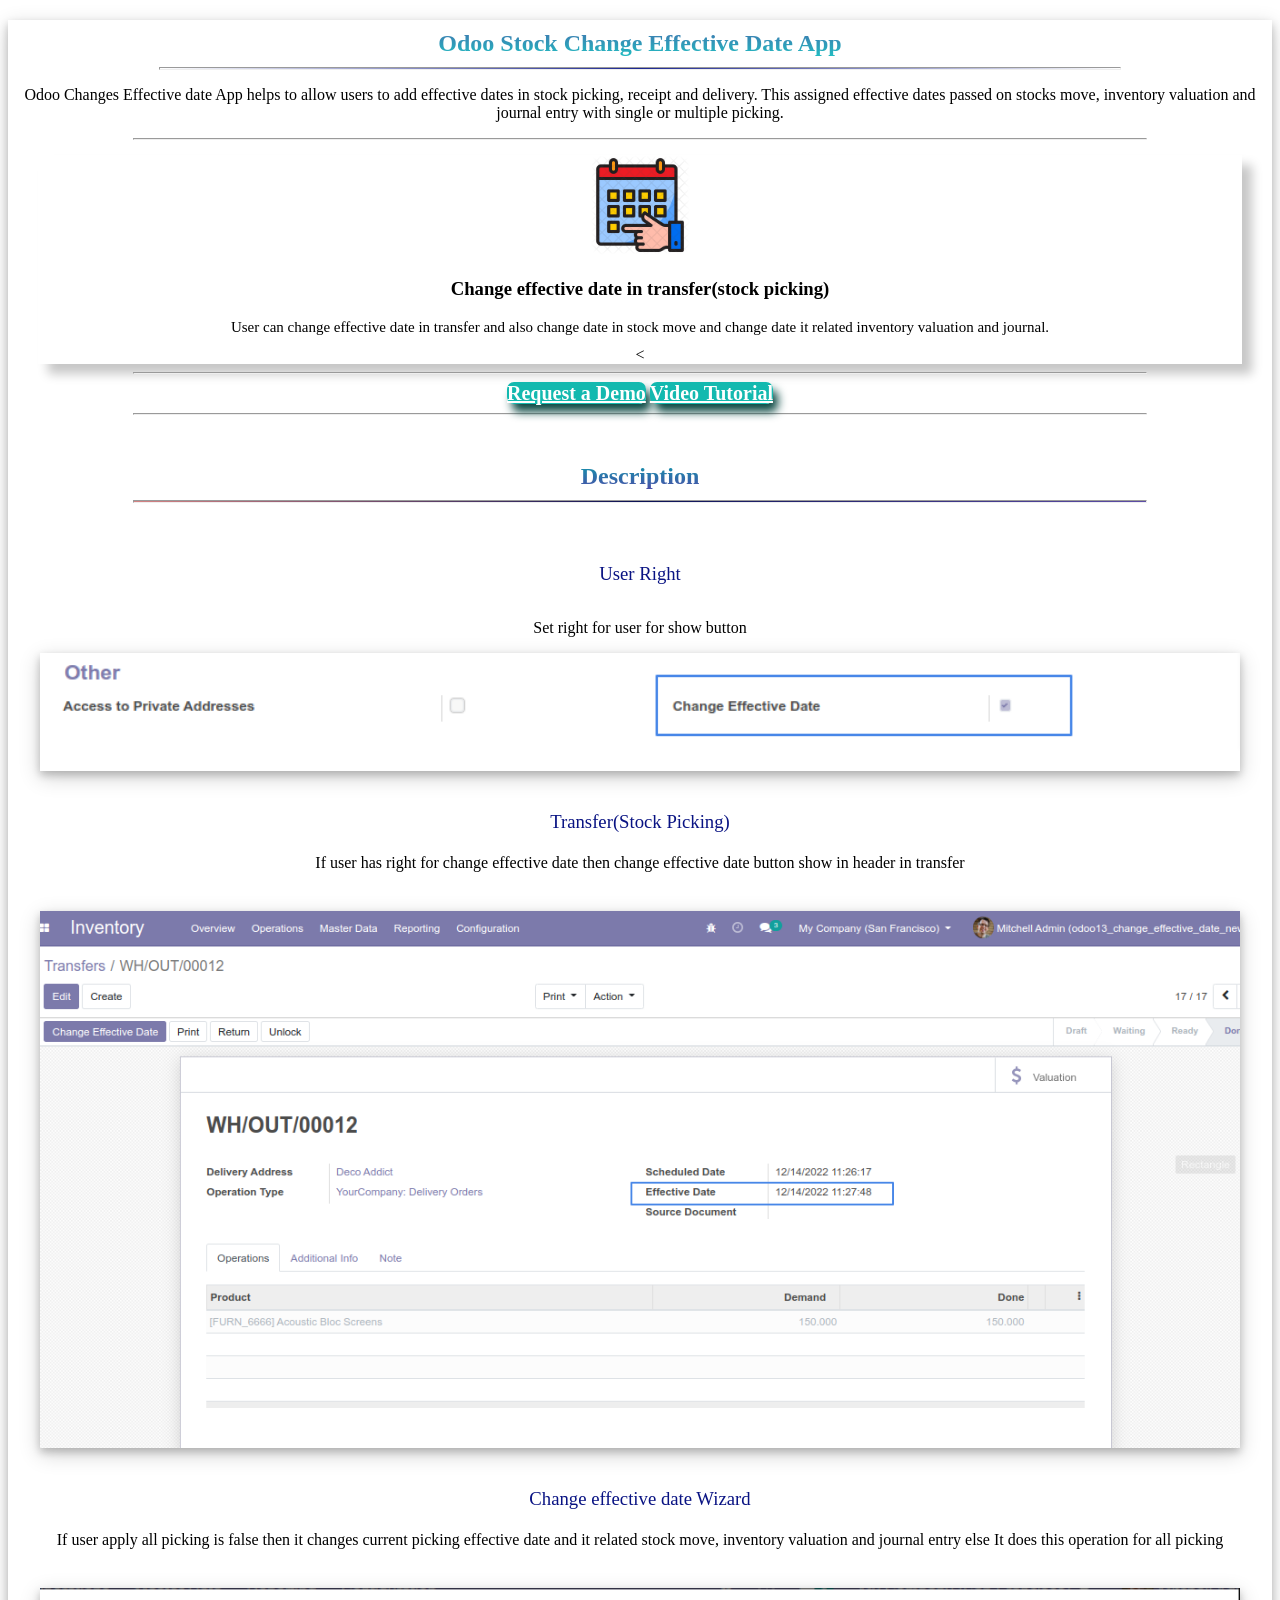
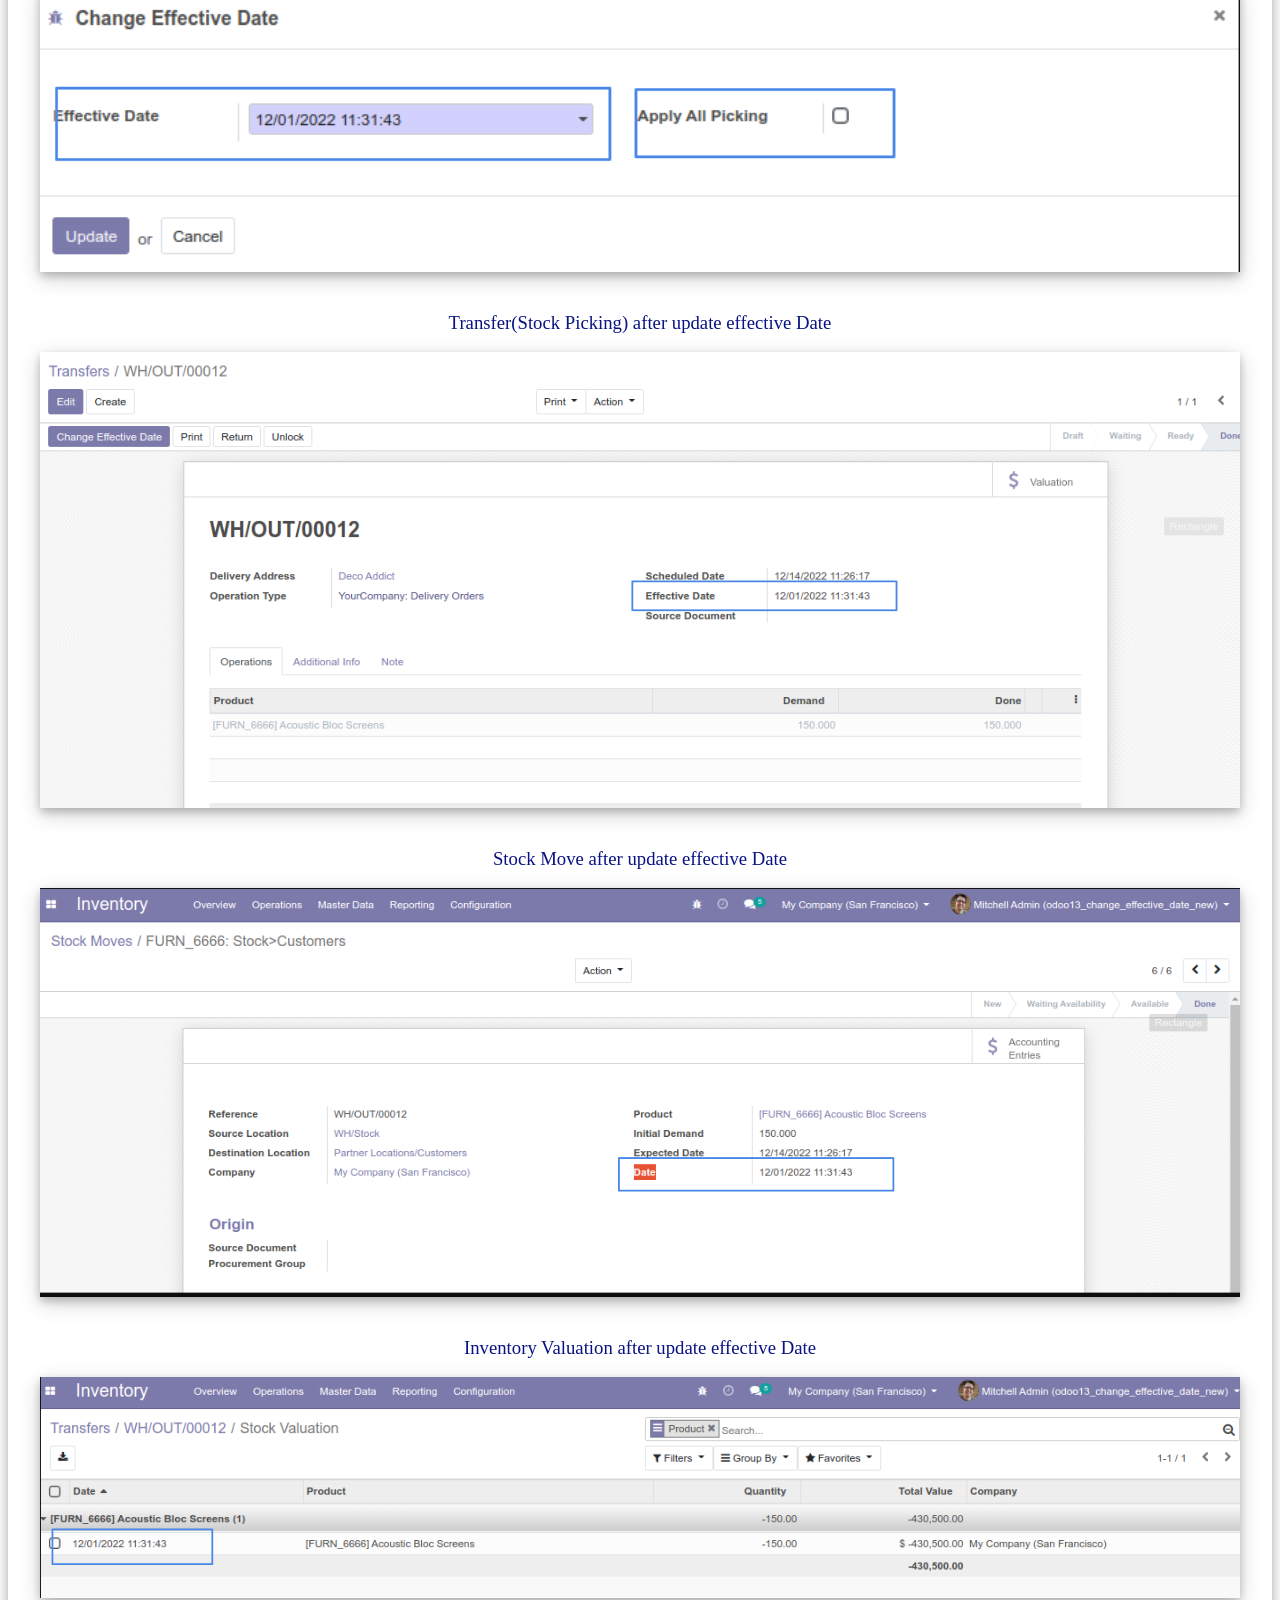
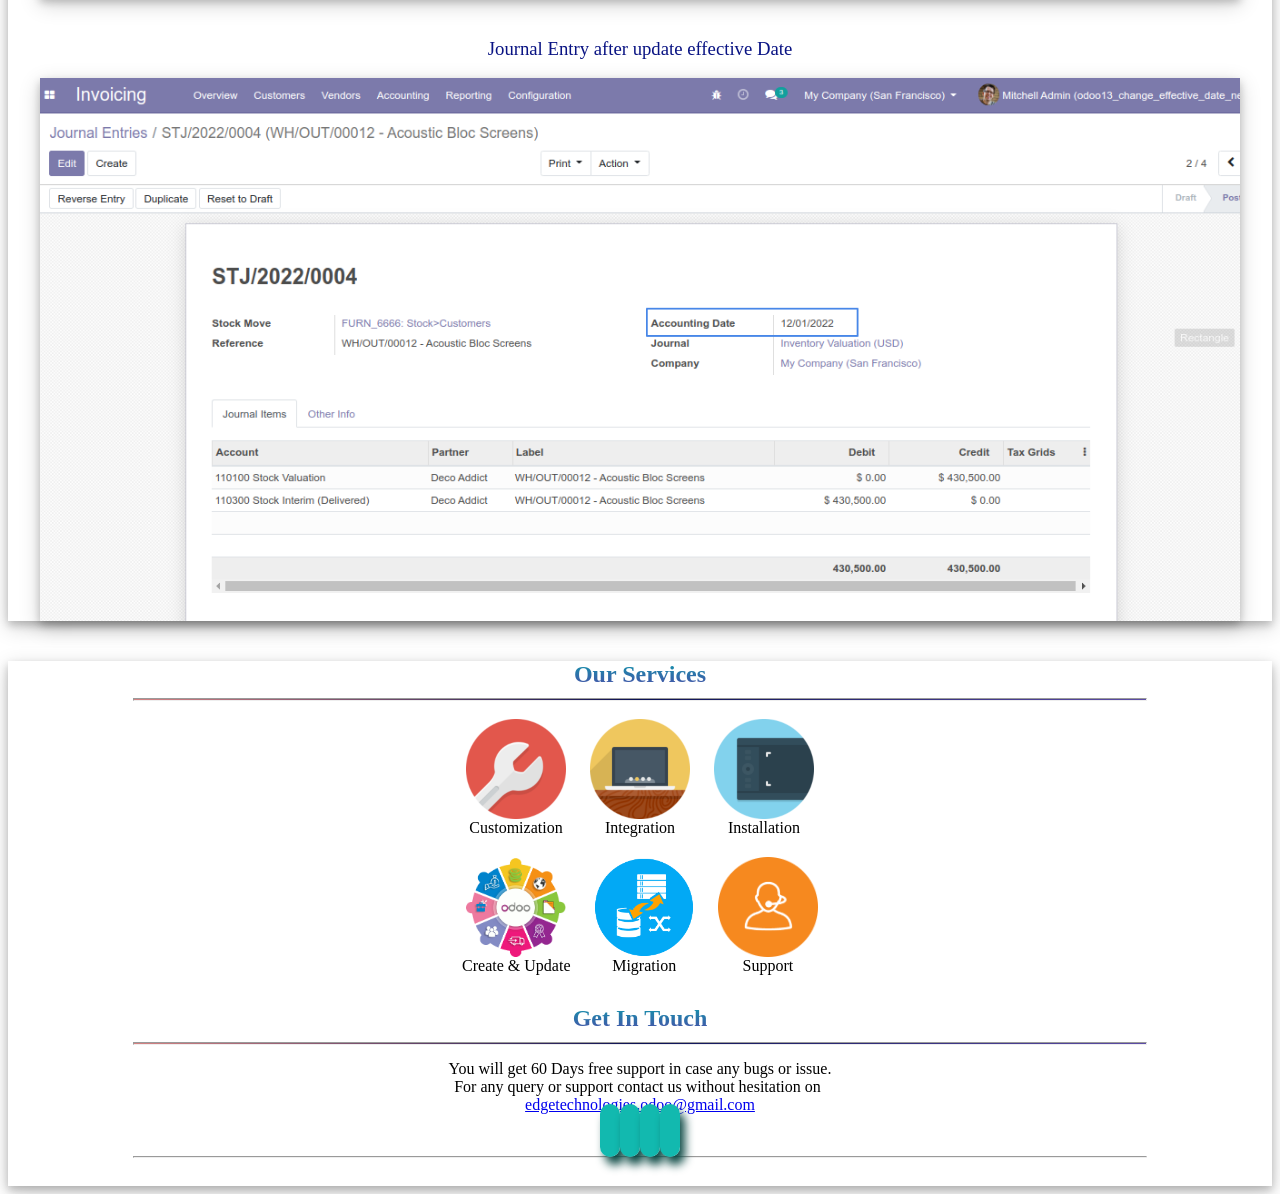
<file: change_effective_date_app/static/description/index.html>
<!DOCTYPE html>
<html>
<head>
	<title>Odoo Change Effective Date App</title>
	<style>

   </style>

</head>
<body>
	<div>
		<section class="oe_container lead title_box" style="box-shadow: 0 4px 8px 0 rgba(0, 0, 0, 0.2), 0 6px 20px 0 rgba(0, 0, 0, 0.19);text-align: center;">
			<div >
				<div >
					<h2 class="oe_slogan title" style="margin-bottom: 10px;padding-top: 10px;    background: -webkit-linear-gradient(#4c59a8, #21bec2);-webkit-background-clip: text;-webkit-text-fill-color: transparent;">
						<b>Odoo Stock Change Effective Date App</b>
					</h2>
					<hr style="width: 60rem;height: 1px;/* background: black; */background: -webkit-gradient(linear, 0 0, 100% 0, from(white), to(white), color-stop(50%, #1c2792));"></hr>
					<p class="oe_slogan">Odoo Changes Effective date App helps to allow users to add effective dates in stock picking, receipt and delivery. This assigned effective dates passed on stocks move, inventory valuation and journal entry with single or multiple picking.</p>
				</div>
			</div>

			<hr style="width: 80%;"></hr>
			<div>
				<div style="margin: 0px 20px;">
					<div  class="row">
						<div class="col-sm border feature-div" style="margin: 0px 10px;box-shadow: 10px 10px 10px #c7c7c7;" >
							<section style="max-height: 85%;margin: auto;display: contents;">
								<div style="margin-top: 15px;">
									<img class="img img-responsive" src="features/1.png" style="border-radius: 10%; max-width: 100px;max-height: 100px;    min-height: 100px;margin: auto;" />
								</div>
								<h3>
									<font style="vertical-align: inherit;">
										Change effective date in transfer(stock picking)
									</font>
								</h3>
								<p style="margin-bottom: 10px;">
									<font style="vertical-align: inherit;font-size: 15px;">User can change effective date in transfer and also change date in stock move and change date it related inventory valuation and journal. </font>
								</p>
							</section>
						<
					</div>
				</div>
			</div>

            
			<hr style="width: 80%;"></hr>

			<div >
				<div class="oe_slogan oe_spaced text-center">
					<a class="btn mt8 ml8 button" style="background-color: #13b9af;color: #FFFFFF !important;font-size: 20px;font-weight: bold;border-radius: 7px;min-height: 45px;box-shadow: 5px 8px 10px #0d4a45;    min-width: 300px;margin: 10px 0px;"href="mailto:edgetechnologies.odoo@gmail.com?subject=Demo%20Request%20for%20Change%20Effective%20Date%20App" target="_top"> Request a Demo</a>
					<a class="btn mt8 ml8 button" style="background-color: #13b9af;color: #FFFFFF !important;font-size: 20px;font-weight: bold;border-radius: 7px;min-height: 45px;box-shadow: 5px 8px 10px #0d4a45;min-width: 300px;margin: 10px 0px;" href="https://youtu.be/WPR1PCyCU48
" target="_blank"> Video Tutorial</a>
				</div>
			</div>
			<hr style="width: 80%;"></hr>
			<div style="min-height: 20px;"></div>
			<div  style="margin-bottom: 40px;">
				<div >
					<h2 class="oe_slogan title" style="margin-bottom: 10px;    background: -webkit-linear-gradient(#0e99ac, #4c4ca8);-webkit-background-clip: text;-webkit-text-fill-color: transparent;">
						<b> Description</b>
					</h2>
					<hr style="width: 80%;height: 1px;background: -webkit-gradient(linear, 0 0, 100% 0, from(#d58383), to(#5d4da6), color-stop(50%, #0b1255));"></hr>
				</div>
			</div>	
			<div style="min-height: 20px;"></div>
			<div >
				<div  style="margin-bottom: 40px;">
					<h3 class="oe_slogan" style="color: #091383;font-weight: initial ;margin: auto;">User Right</h3>
					<br/>
					<p>Set right for user for show button</p>
					<img class="img-responsive" style="display: block;width: 95%;margin: auto;box-shadow: 0 4px 8px 0 rgba(0, 0, 0, 0.2), 0 6px 20px 0 rgba(0, 0, 0, 0.19);" src="right.png"/>
				</div>
			</div>

			<div >
				<div  style="margin-bottom: 40px;">
					<h3 class="oe_slogan" style="color: #091383;font-weight: initial ;margin: auto;">Transfer(Stock Picking)</h3>
					<p style="padding: 5px 10px;">If user has right for change effective date then change effective date button show in header in transfer</p>
					<br/>
					<img class="img-responsive" style="display: block;width: 95%;margin: auto;box-shadow: 0 4px 8px 0 rgba(0, 0, 0, 0.2), 0 6px 20px 0 rgba(0, 0, 0, 0.19);" src="picking.png"/>
				</div>
			</div>

			<div >
				<div  style="margin-bottom: 40px;">
					<h3 class="oe_slogan" style="color: #091383;font-weight: initial ;margin: auto;">Change effective date Wizard</h3>
					<p style="padding: 5px 10px;">If user apply all picking is false then it changes current picking effective date and it related stock move, inventory valuation and journal entry else It does this operation for all picking</p>
					<br/>
					<img class="img-responsive" style="display: block;width: 95%;margin: auto;box-shadow: 0 4px 8px 0 rgba(0, 0, 0, 0.2), 0 6px 20px 0 rgba(0, 0, 0, 0.19);" src="wizard.png"/>
				</div>
			</div>

			<div >
				<div  style="margin-bottom: 40px;">
					<h3 class="oe_slogan" style="color: #091383;font-weight: initial ;margin: auto;">Transfer(Stock Picking) after update effective Date</h3>
					<br/>
					<img class="img-responsive" style="display: block;width: 95%;margin: auto;box-shadow: 0 4px 8px 0 rgba(0, 0, 0, 0.2), 0 6px 20px 0 rgba(0, 0, 0, 0.19);" src="picking_after.png"/>
				</div>
			</div>
			<div >
				<div  style="margin-bottom: 40px;">
					<h3 class="oe_slogan" style="color: #091383;font-weight: initial ;margin: auto;">Stock Move after update effective Date</h3>
					<br/>
					<img class="img-responsive" style="display: block;width: 95%;margin: auto;box-shadow: 0 4px 8px 0 rgba(0, 0, 0, 0.2), 0 6px 20px 0 rgba(0, 0, 0, 0.19);" src="stock.png"/>
				</div>
			</div>
			<div >
				<div  style="margin-bottom: 40px;">
					<h3 class="oe_slogan" style="color: #091383;font-weight: initial ;margin: auto;">Inventory Valuation after update effective Date</h3>
					<br/>
					<img class="img-responsive" style="display: block;width: 95%;margin: auto;box-shadow: 0 4px 8px 0 rgba(0, 0, 0, 0.2), 0 6px 20px 0 rgba(0, 0, 0, 0.19);" src="valuation.png"/>
				</div>
			</div>
			<div >
				<div  style="margin-bottom: 40px;">
					<h3 class="oe_slogan" style="color: #091383;font-weight: initial ;margin: auto;">Journal Entry after update effective Date</h3>
					<br/>
					<img class="img-responsive" style="display: block;width: 95%;margin: auto;box-shadow: 0 4px 8px 0 rgba(0, 0, 0, 0.2), 0 6px 20px 0 rgba(0, 0, 0, 0.19);" src="account_move.png"/>
				</div>
			</div>

		</section>
		
		
		<section class="oe_container lead title_box" style="box-shadow: 0 4px 8px 0 rgba(0, 0, 0, 0.2), 0 6px 20px 0 rgba(0, 0, 0, 0.19);text-align: center;">
			<div>
				<div>
					<h2 class="oe_slogan title" style="margin-bottom: 10px;    background: -webkit-linear-gradient(#0e99ac, #4c4ca8);-webkit-background-clip: text;-webkit-text-fill-color: transparent;">
						<b> Our Services</b>
					</h2>
					<hr style="width: 80%;height: 1px;background: -webkit-gradient(linear, 0 0, 100% 0, from(#d58383), to(#5d4da6), color-stop(50%, #0b1255));"></hr>
				</div>
			</div>
			<div class="row">
				<a style="display: inline-grid;margin: 10px;"  class="col-sm">
					<img class="img img-responsive" style="max-height: 100px;max-width: 100px;   margin: auto;" src="services/customization.png"/>
					<span>Customization</span>
				</a>
				<a style="display: inline-grid; margin: 10px;" class="col-sm"> 
					<img class="img img-responsive" style="max-height: 100px;max-width: 100px;margin: auto;" src="services/integration.png"/>
					<span>Integration</span>
				</a>
				<a style="display: inline-grid;margin: 10px;" class="col-sm">
					<img class="img img-responsive" style="max-height: 100px;max-width: 100px;margin: auto;" src="services/installation.png"/>
					<span>Installation</span>
				</a>
			</div>
			<div class="row">
				<a style="display: inline-grid;margin: 10px;" class="col-sm">
					<img class="img img-responsive" style="max-height: 100px;max-width: 100px;margin: auto;" src="services/create.gif"/>
					<span>Create & Update</span>
				</a>
				<a style="display: inline-grid;margin: 10px;" class="col-sm">
					<img class="img img-responsive" style="max-height: 100px;max-width: 100px;margin: auto;" src="services/migration.png"/>
					<span>Migration</span>
				</a>
				<a style="display: inline-grid;margin: 10px;" class="col-sm">
					<img class="img img-responsive" style="max-height: 100px;max-width: 100px;margin: auto;" src="services/support.png"/>
					<span>Support</span>
				</a>
			</div>
			<div >
				<div >
					<h2 class="oe_slogan title" style="margin-bottom: 10px;    background: -webkit-linear-gradient(#0e99ac, #4c4ca8);-webkit-background-clip: text;-webkit-text-fill-color: transparent;">
						<b> Get In Touch</b>
					</h2>
					<hr style="width: 80%;height: 1px;background: -webkit-gradient(linear, 0 0, 100% 0, from(#d58383), to(#5d4da6), color-stop(50%, #0b1255));"></hr>
					<p class="oe_slogan" style="margin-bottom: 0px;margin-top: 15px;"> You will get 60 Days free support in case any bugs or issue. </p>
					<div >
						<p class="oe_slogan" style="margin: 0px;margin-right: 5px;"> For any query or support contact us without hesitation
						on</p><a  href="mailto:edgetechnologies.odoo@gmail.com?subject=Demo%20Request%20for%20Change%20Effective%20Date%20App" target="_top"> edgetechnologies.odoo@gmail.com</a>
					</div>
				</div>
				<div>
					<a  href="mailto:edgetechnologies.odoo@gmail.com?subject=Demo%20Request%20for%20Change%20Effective%20Date%20App" target="_top"> <i class='fa fa-envelope' style="min-width: 50px;background: #12b9af;padding: 10px;font-size: 30px;color: #ffffff;border-radius: 10px;min-height: 50px;box-shadow: 5px 8px 10px #0d4a45;"></i></a>
					<a  href="#" target="_blank"> <i class='fa fa-facebook' style="min-width: 50px;background: #12b9af;padding: 10px;font-size: 30px;color: #ffffff;border-radius: 10px;min-height: 50px;box-shadow: 5px 8px 10px #0d4a45;"></i></a>
					<a  href="#" target="_blank"> <i class='fa fa-linkedin' style="min-width: 50px;background: #12b9af;padding: 10px;font-size: 30px;color: #ffffff;border-radius: 10px;min-height: 50px;box-shadow: 5px 8px 10px #0d4a45;"></i></a>
					<a  href="https://www.youtube.com/channel/UCrljky1245I7MhRNq_Tp46g" target="_blank"> <i class='fa fa-youtube' style="min-width: 50px;background: #12b9af;padding: 10px;font-size: 30px;color: #ffffff;border-radius: 10px;min-height: 50px;box-shadow: 5px 8px 10px #0d4a45;"></i></a>
				</div>
			</div>
			
			<hr style="width: 80%;"></hr>
			
			<div style="min-height: 20px;"></div>
		</section>
		
	</div>
</body>
</html>
</file>
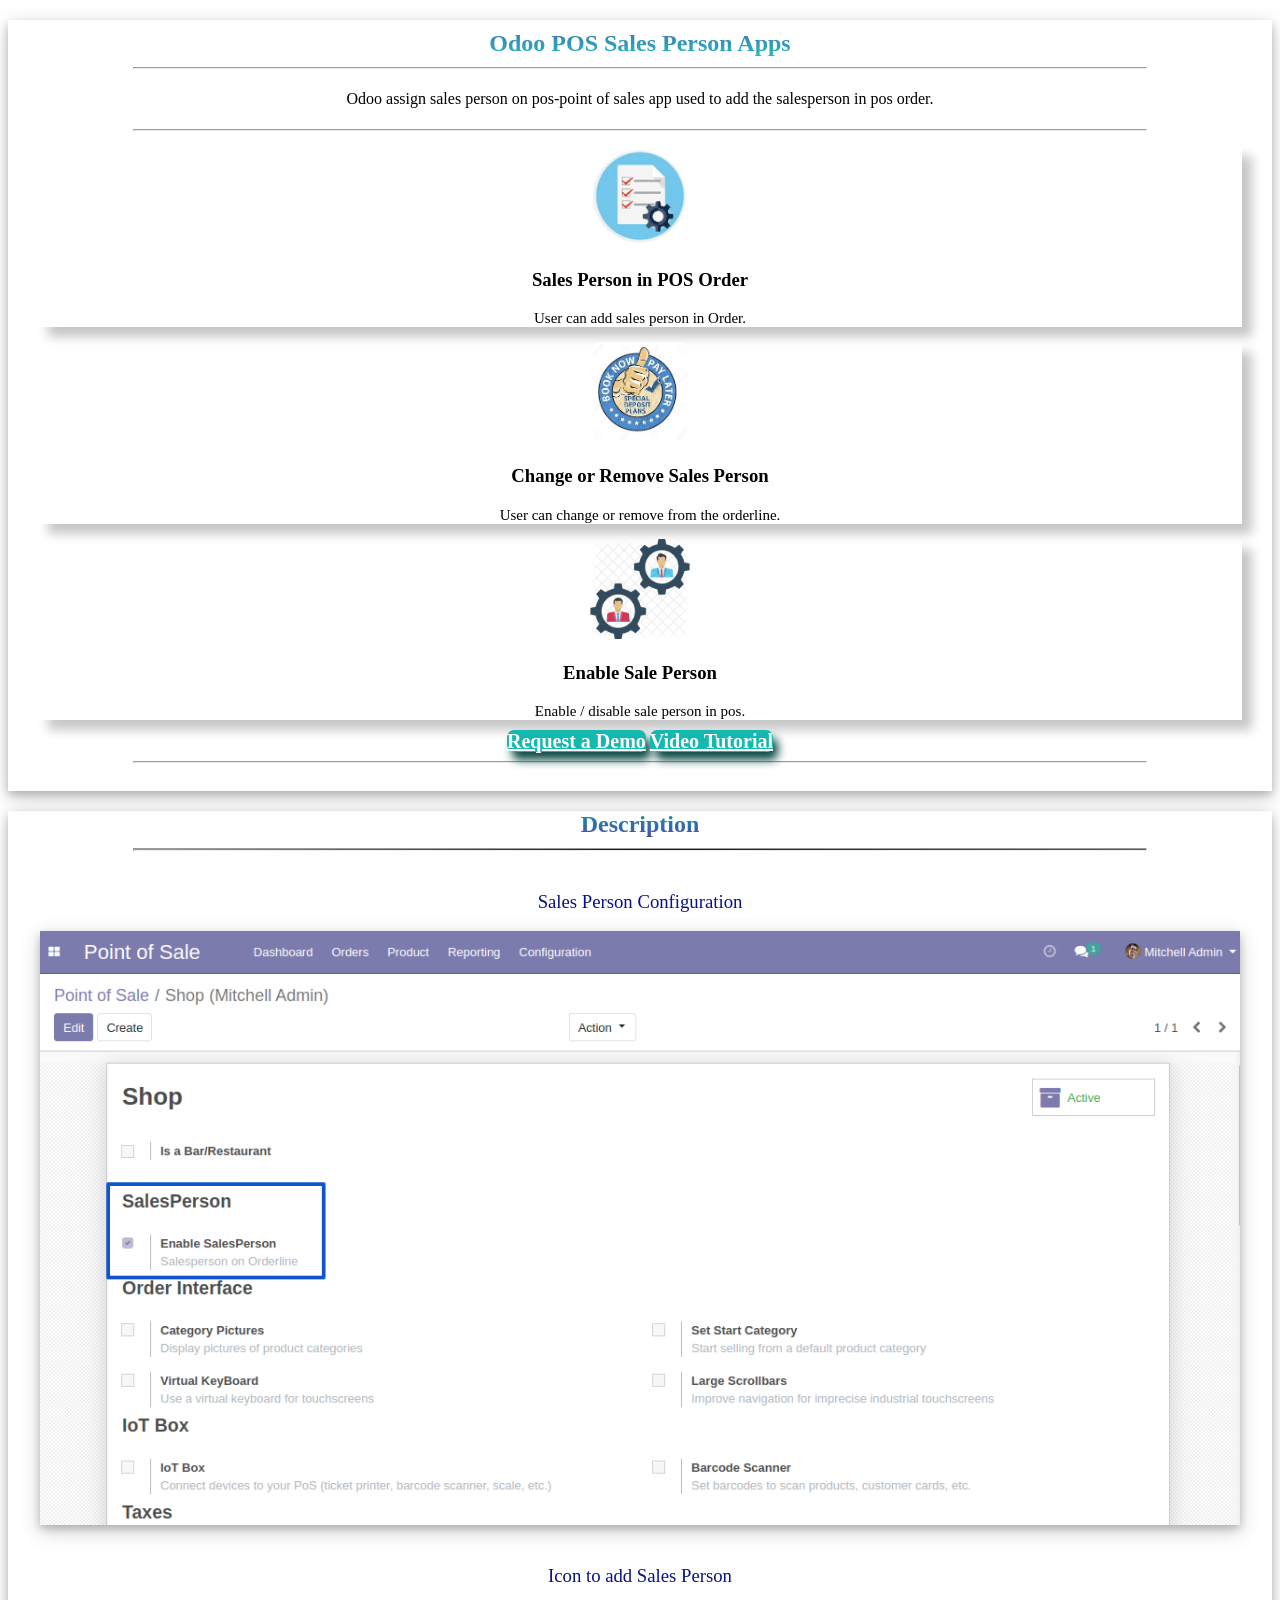
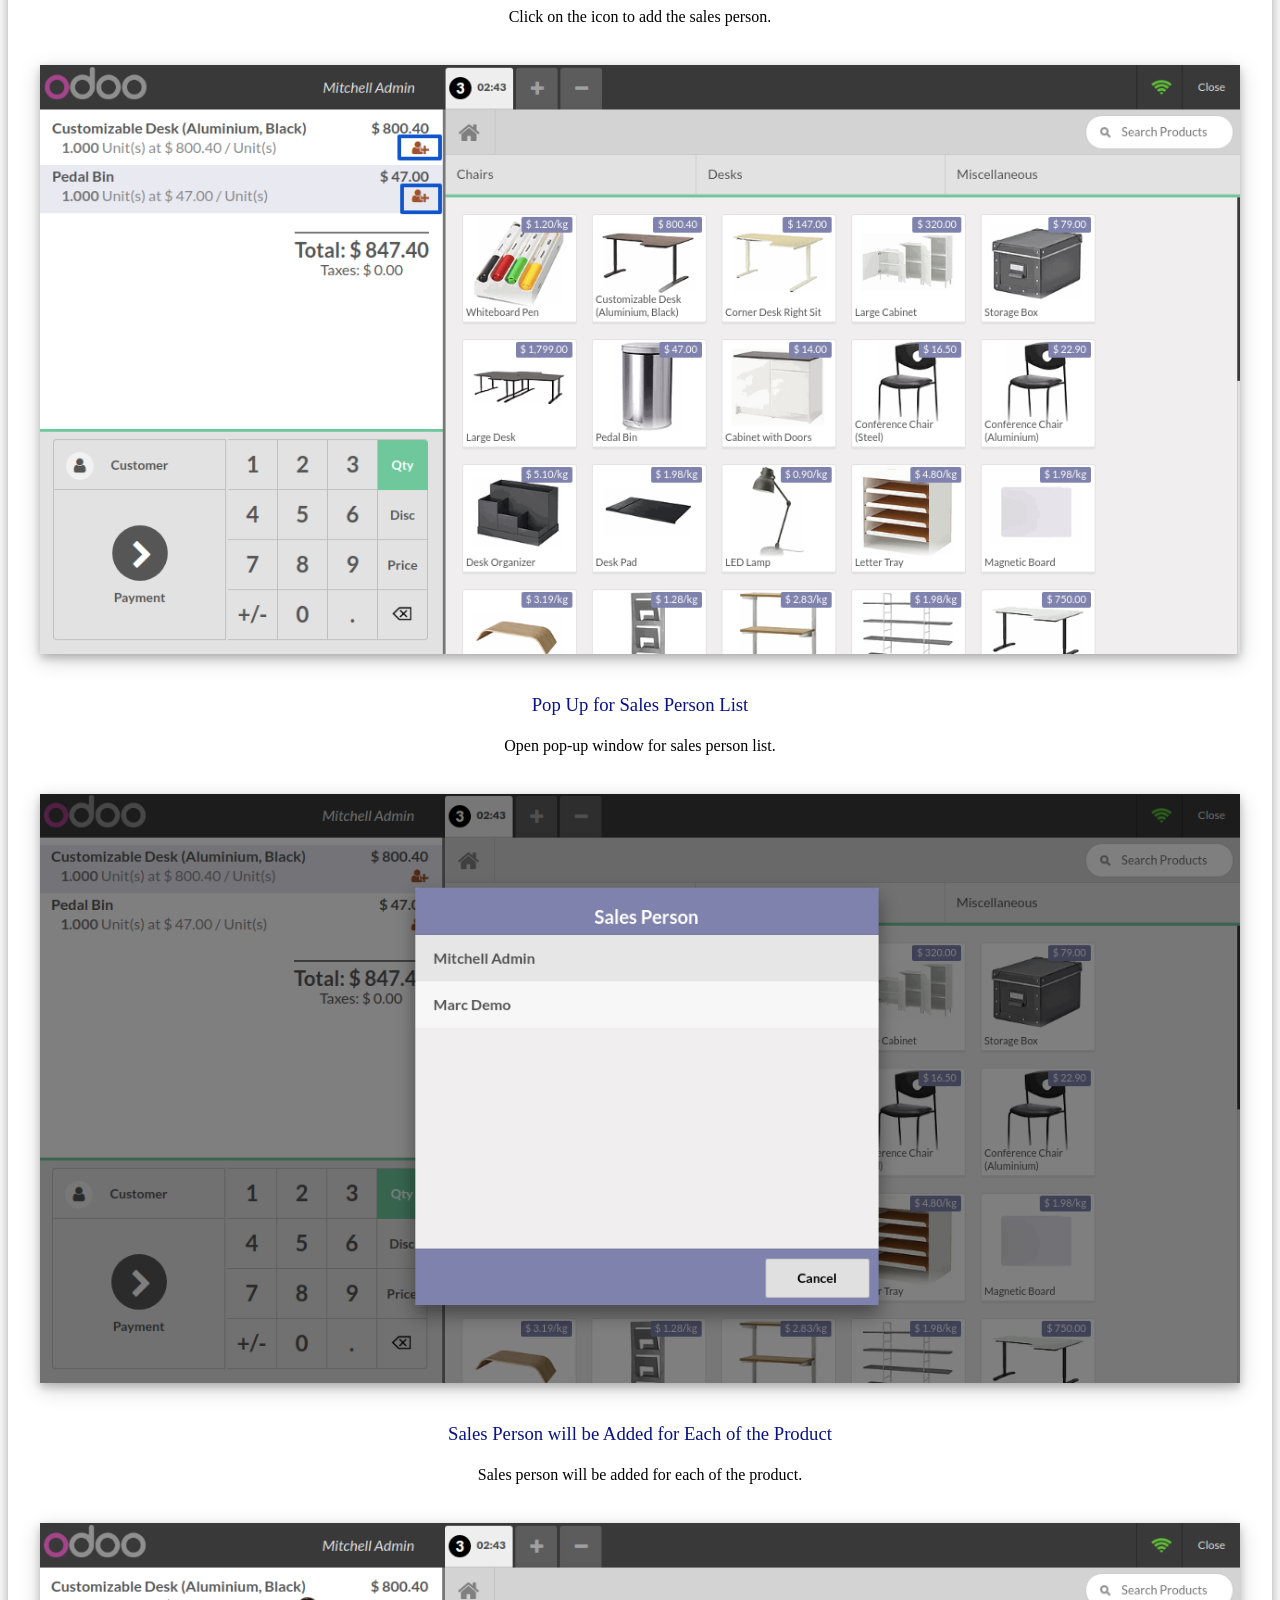
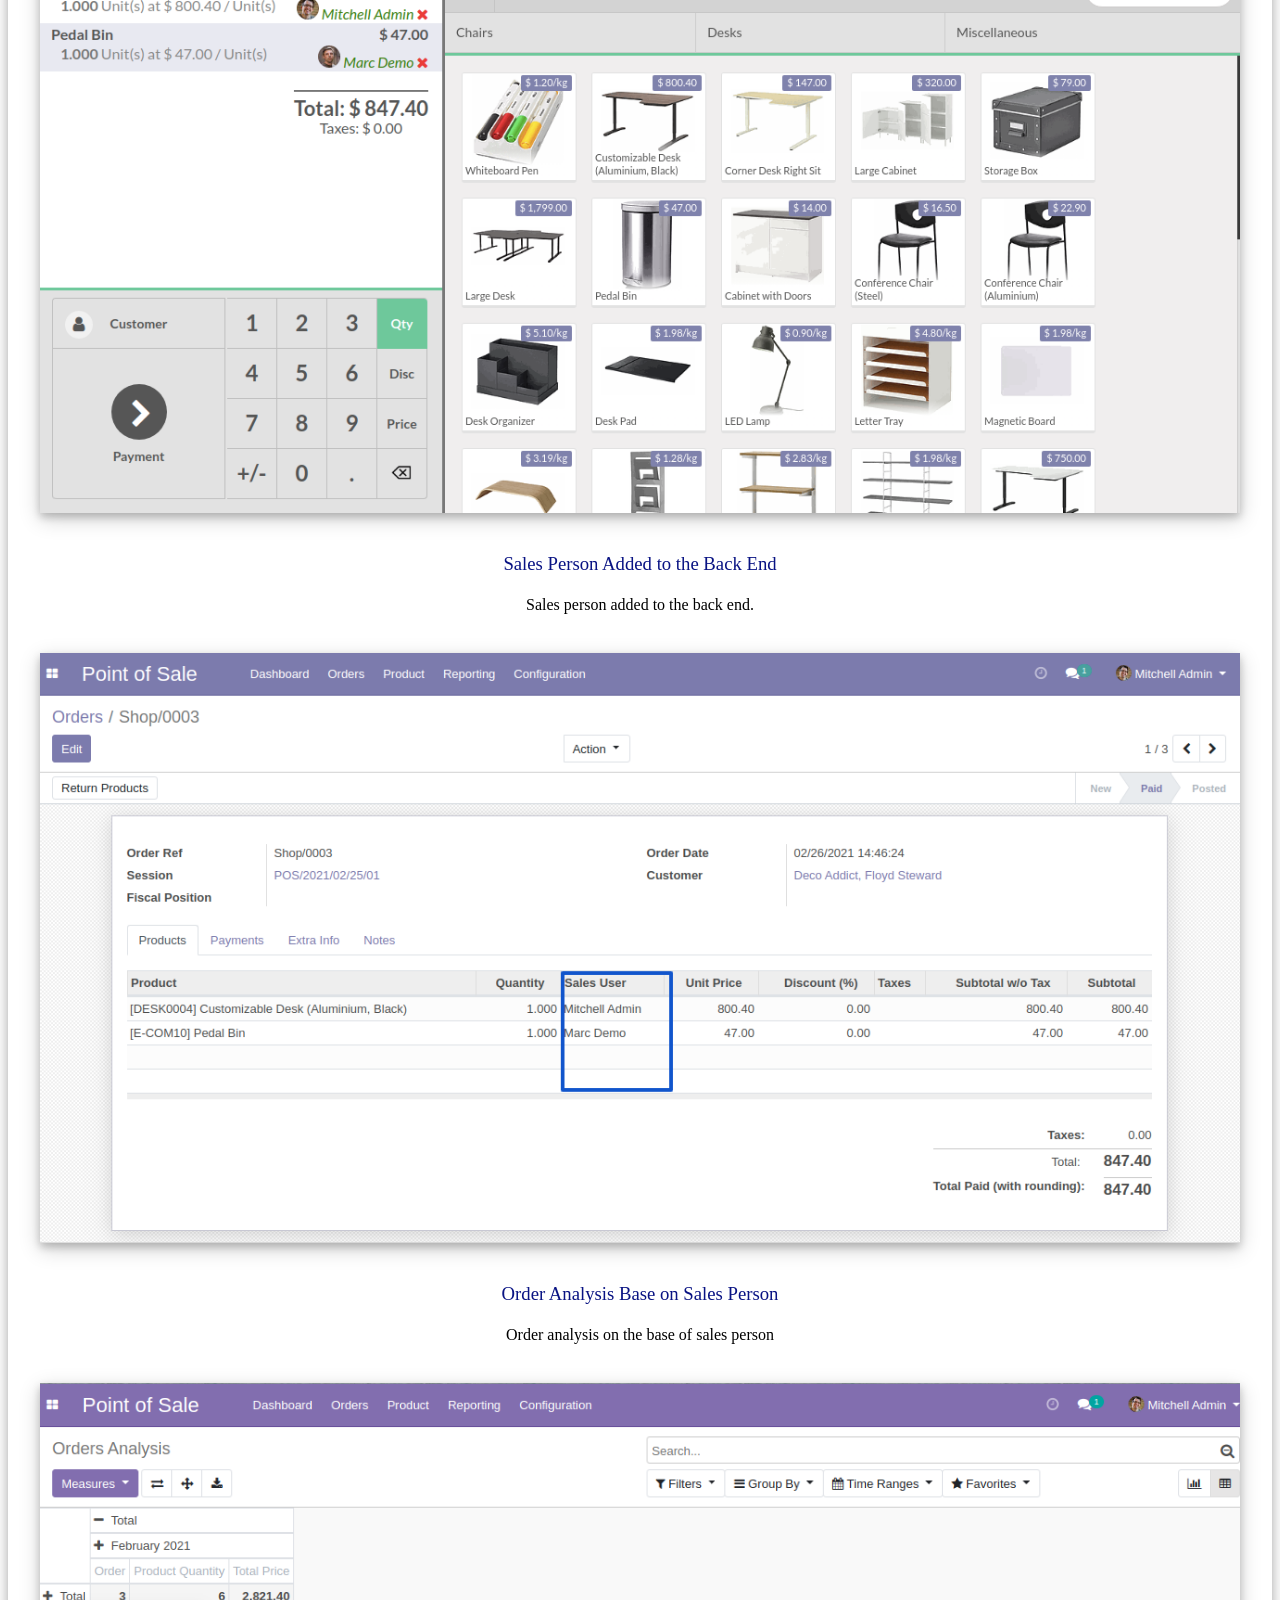
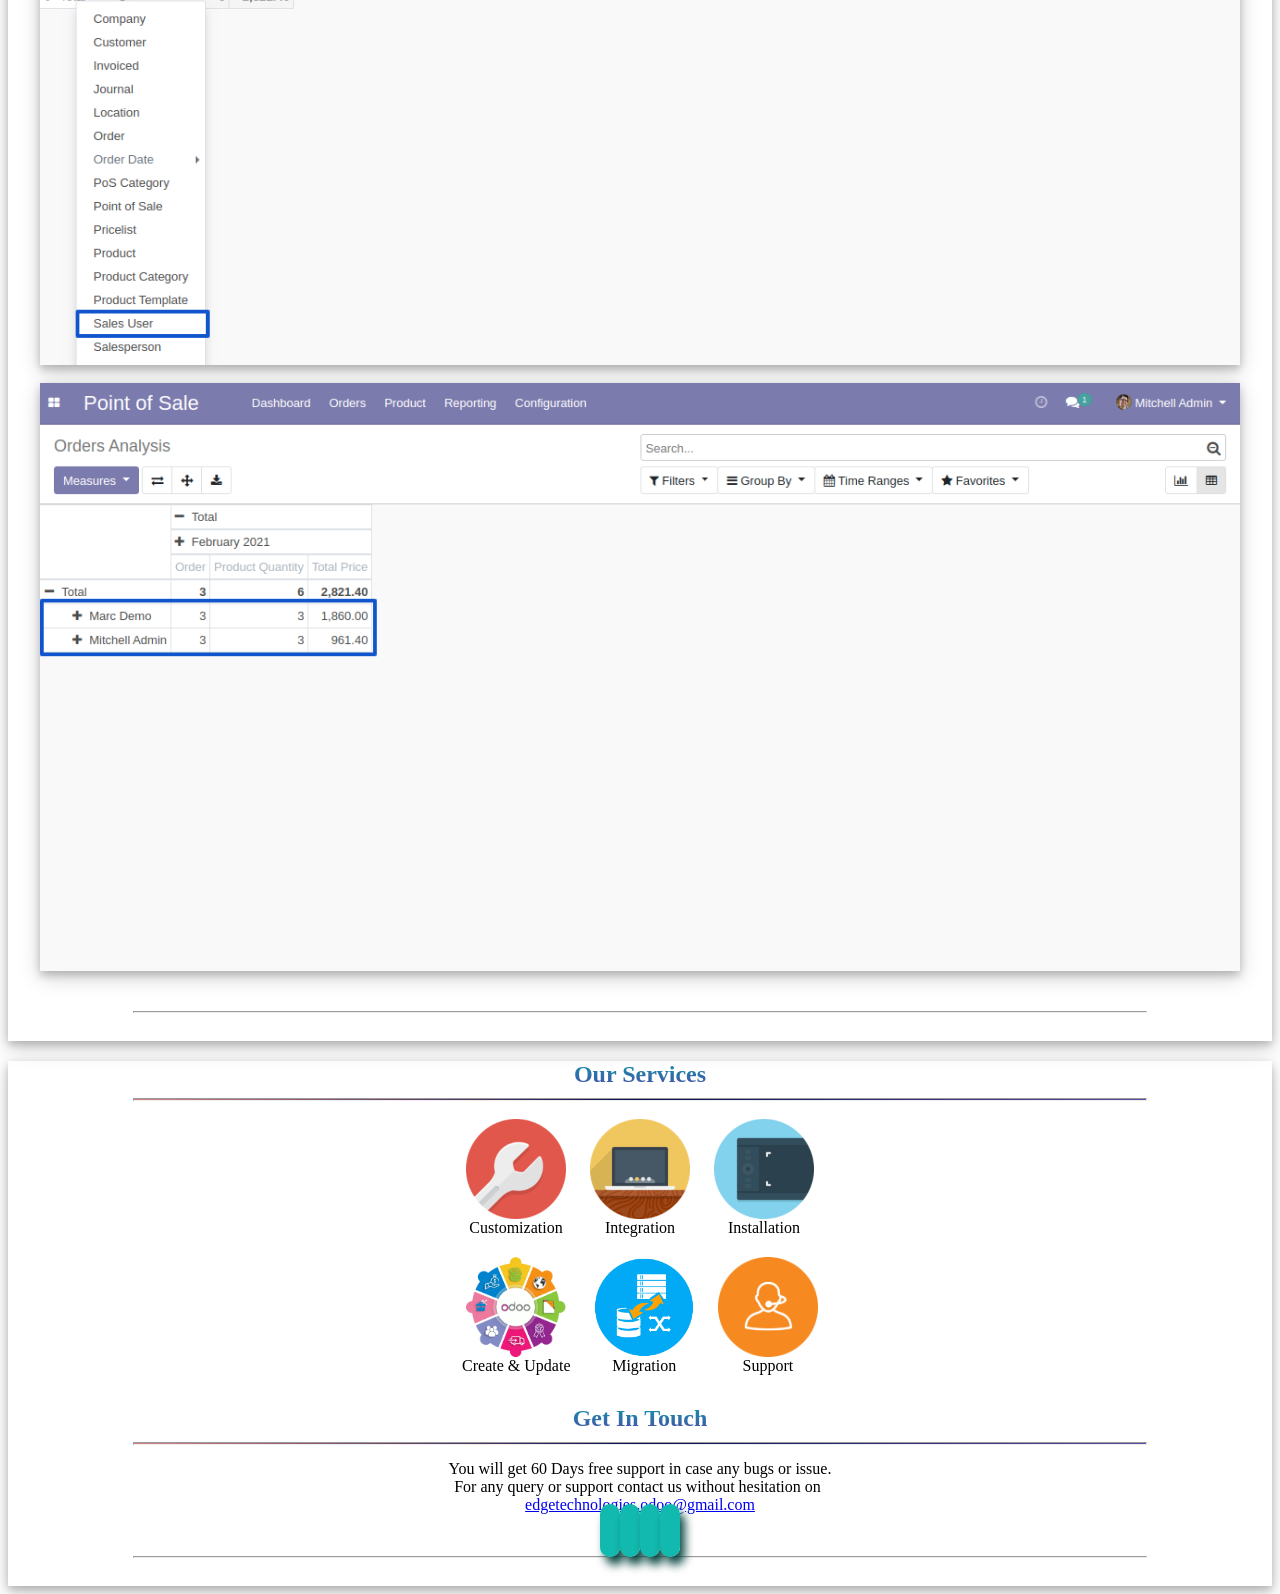
<file: pos_salesperson_app/static/description/index.html>
<!DOCTYPE html>
<html>
<head>
	<title>Odoo POS Sales Person Apps</title>
	<style>

   </style>

</head>
<body>
	<div>
		<section class="oe_container lead title_box" style="box-shadow: 0 4px 8px 0 rgba(0, 0, 0, 0.2), 0 6px 20px 0 rgba(0, 0, 0, 0.19);text-align: center;">
			<div >
				<div>
					<h2 class="oe_slogan title" style="margin-bottom: 10px;padding-top: 10px;    background: -webkit-linear-gradient(#4c59a8, #21bec2);-webkit-background-clip: text;-webkit-text-fill-color: transparent;">
						<b>Odoo POS Sales Person Apps</b>
					</h2>
					<hr style="width: 80%;background: -webkit-gradient(linear, 0 0, 100% 0, from(white), to(white), color-stop(50%, #1c2792));"></hr>
					<p class="oe_slogan" style="padding: 5px 10px;">Odoo assign sales person on pos-point of sales app used to add the salesperson in pos order.</p>
				</div>
			</div>
			<hr style="width: 80%;"></hr>
			<div>
				<div style="margin: 0px 20px;">
					<div  class="row">
						<div class="col-sm border feature-div" style="margin: 0px 10px;box-shadow: 10px 10px 10px #c7c7c7;" >
							<section style="max-height: 85%;margin: auto;display: contents;">
								<div style="margin-top: 15px;">
									<img class="img img-responsive" src="features/img1.jpeg" style="border-radius: 10%; max-width: 100px;max-height: 100px;    min-height: 100px;margin: auto;" />
								</div>
								<h3>
									<font style="vertical-align: inherit;">
										Sales Person in POS Order
									</font>
								</h3>
								<p style="margin-bottom: 10px;">
									<font style="vertical-align: inherit;font-size: 15px;"> User can add sales person in Order. </font>
								</p>
							</section> 
						</div>
						<div class="col-sm border feature-div" style="margin: 0px 10px;box-shadow: 10px 10px 10px #c7c7c7;" >
							<section style="max-height: 85%;margin: auto;display: contents;">
								<div style="margin-top: 15px;">
									<img class="img img-responsive" src="features/img2.jpeg" style="border-radius: 10%; max-width: 100px;max-height: 100px;    min-height: 100px;margin: auto;" />
								</div>
								<h3>
									<font style="vertical-align: inherit;">
										Change or Remove Sales Person
									</font>
								</h3>
								<p style="margin-bottom: 10px;">
									<font style="vertical-align: inherit;font-size: 15px;">User can change or remove from the orderline.</font>
								</p>
							</section> 
						</div>
						<div class="col-sm border feature-div" style="margin: 0px 10px;box-shadow: 10px 10px 10px #c7c7c7;" >
							<section style="max-height: 85%;margin: auto;display: contents;">
								<div style="margin-top: 15px;">
									<img class="img img-responsive" src="features/3.png" style="border-radius: 10%; max-width: 100px;max-height: 100px;    min-height: 100px;margin: auto;" />
								</div>
								<h3>
									<font style="vertical-align: inherit;">
										Enable Sale Person
									</font>
								</h3>
								<p style="margin-bottom: 10px;">
									<font style="vertical-align: inherit;font-size: 15px;">Enable / disable sale person in pos. </font>
								</p>
							</section> 
						</div>
					</div>
				</div>
			</div>

			<div >
				<div class="oe_slogan oe_spaced text-center">
					<a class="btn mt8 ml8 button" style="background-color: #13b9af;color: #FFFFFF !important;font-size: 20px;font-weight: bold;border-radius: 7px;min-height: 45px;box-shadow: 5px 8px 10px #0d4a45;    min-width: 300px;margin: 10px 0px;"href="mailto:edgetechnologies.odoo@gmail.com?subject=Request%20Demo%20for%20POS%20SalesPerson"> Request a Demo</a>
					<a class="btn mt8 ml8 button" style="background-color: #13b9af;color: #FFFFFF !important;font-size: 20px;font-weight: bold;border-radius: 7px;min-height: 45px;box-shadow: 5px 8px 10px #0d4a45;min-width: 300px;margin: 10px 0px;" href="https://youtu.be/wFi7LozPsTc" target="_blank"> Video Tutorial</a>
				</div>
			</div>
			<hr style="width: 80%;"></hr>
			<div style="min-height: 20px;"></div>
		</section>

		<section class="oe_container lead title_box" style="box-shadow: 0 4px 8px 0 rgba(0, 0, 0, 0.2), 0 6px 20px 0 rgba(0, 0, 0, 0.19);text-align: center;">
			<div  style="margin-bottom: 40px;">
				<div>
					<h2 class="oe_slogan title" style="margin-bottom: 10px;    background: -webkit-linear-gradient(#0e99ac, #4c4ca8);-webkit-background-clip: text;-webkit-text-fill-color: transparent;">
						<b> Description</b>
					</h2>
					<hr style="width: 80%;height: 1px;background: -webkit-gradient(linear, 0 0, 100% 0, from(#d58383), to(#5d4da6), color-stop(50%, #0b1255));"></hr>
				</div>
			</div>

			<div>
				<div  style="margin-bottom: 40px;">
					<h3 class="oe_slogan" style="color: #091383;font-weight: initial ;margin: auto;">Sales Person Configuration</h3>
					<br/>
					<img class="img-responsive" style="display: block;width: 95%;margin: auto;box-shadow: 0 4px 8px 0 rgba(0, 0, 0, 0.2), 0 6px 20px 0 rgba(0, 0, 0, 0.19);" src="1_salesperson.png"/>
				</div>
			</div>

			<div>
				<div  style="margin-bottom: 40px;">
					<h3 class="oe_slogan" style="color: #091383;font-weight: initial ;margin: auto;">Icon to add Sales Person</h3>
					<p style="padding: 5px 10px;"> Click on the icon to add the sales person. </p>
					<br/>
					<img class="img-responsive" style="display: block;width: 95%;margin: auto;box-shadow: 0 4px 8px 0 rgba(0, 0, 0, 0.2), 0 6px 20px 0 rgba(0, 0, 0, 0.19);" src="2_salesperson.png"/>
				</div>
			</div>

			<div>
				<div  style="margin-bottom: 40px;">
					<h3 class="oe_slogan" style="color: #091383;font-weight: initial ;margin: auto;">Pop Up for Sales Person List</h3>
					<p style="padding: 5px 10px;"> Open pop-up window for sales person list. </p>
					<br/>
					<img class="img-responsive" style="display: block;width: 95%;margin: auto;box-shadow: 0 4px 8px 0 rgba(0, 0, 0, 0.2), 0 6px 20px 0 rgba(0, 0, 0, 0.19);" src="3_salesperson.png"/>
				</div>
			</div>

			<div>
				<div  style="margin-bottom: 40px;">
					<h3 class="oe_slogan" style="color: #091383;font-weight: initial ;margin: auto;"> Sales Person will be Added for Each of the Product </h3>
					<p style="padding: 5px 10px;"> Sales person will be added for each of the product. </p>
					<br/>
					<img class="img-responsive" style="display: block;width: 95%;margin: auto;box-shadow: 0 4px 8px 0 rgba(0, 0, 0, 0.2), 0 6px 20px 0 rgba(0, 0, 0, 0.19);" src="4_salesperson.png"/>
				</div>
			</div>
			<div>
				<div  style="margin-bottom: 40px;">
					<h3 class="oe_slogan" style="color: #091383;font-weight: initial ;margin: auto;">Sales Person Added to the Back End</h3>
					<p style="padding: 5px 10px;"> Sales person added to the back end.</p>
					<br/>
					<img class="img-responsive" style="display: block;width: 95%;margin: auto;box-shadow: 0 4px 8px 0 rgba(0, 0, 0, 0.2), 0 6px 20px 0 rgba(0, 0, 0, 0.19);" src="5_salesperson.png"/>
				</div>
			</div>
			<div>
				<div  style="margin-bottom: 40px;">
					<h3 class="oe_slogan" style="color: #091383;font-weight: initial ;margin: auto;">Order Analysis Base on Sales Person</h3>
					<p style="padding: 5px 10px;"> Order analysis on the base of sales person</p>
					<br/>
					<img class="img-responsive" style="display: block;width: 95%;margin: auto;box-shadow: 0 4px 8px 0 rgba(0, 0, 0, 0.2), 0 6px 20px 0 rgba(0, 0, 0, 0.19);" src="6_salesperson.png"/>
					<br/>
					<img class="img-responsive" style="display: block;width: 95%;margin: auto;box-shadow: 0 4px 8px 0 rgba(0, 0, 0, 0.2), 0 6px 20px 0 rgba(0, 0, 0, 0.19);" src="7_salesperson.png"/>
				</div>
			</div>
			<hr style="width: 80%;"></hr>
			<div style="min-height: 20px;"></div>
		</section>
		
		<section class="oe_container lead title_box" style="box-shadow: 0 4px 8px 0 rgba(0, 0, 0, 0.2), 0 6px 20px 0 rgba(0, 0, 0, 0.19);text-align: center;">
			<div>
				<div>
					<h2 class="oe_slogan title" style="margin-bottom: 10px;    background: -webkit-linear-gradient(#0e99ac, #4c4ca8);-webkit-background-clip: text;-webkit-text-fill-color: transparent;">
						<b> Our Services</b>
					</h2>
					<hr style="width: 80%;height: 1px;background: -webkit-gradient(linear, 0 0, 100% 0, from(#d58383), to(#5d4da6), color-stop(50%, #0b1255));"></hr>
				</div>
			</div>
			<div class="row">
				<a style="display: inline-grid;margin: 10px;"  class="col-sm">
					<img class="img img-responsive" style="max-height: 100px;max-width: 100px;   margin: auto;" src="services/customization.png"/>
					<span>Customization</span>
				</a>
				<a style="display: inline-grid; margin: 10px;" class="col-sm">
					<img class="img img-responsive" style="max-height: 100px;max-width: 100px;margin: auto;" src="services/integration.png"/>
					<span>Integration</span>
				</a>
				<a style="display: inline-grid;margin: 10px;" class="col-sm">
					<img class="img img-responsive" style="max-height: 100px;max-width: 100px;margin: auto;" src="services/installation.png"/>
					<span>Installation</span>
				</a>
			</div>
			<div class="row">
				<a style="display: inline-grid;margin: 10px;" class="col-sm">
					<img class="img img-responsive" style="max-height: 100px;max-width: 100px;margin: auto;" src="services/create.gif"/>
					<span>Create & Update</span>
				</a>
				<a style="display: inline-grid;margin: 10px;" class="col-sm">
					<img class="img img-responsive" style="max-height: 100px;max-width: 100px;margin: auto;" src="services/migration.png"/>
					<span>Migration</span>
				</a>
				<a style="display: inline-grid;margin: 10px;" class="col-sm">
					<img class="img img-responsive" style="max-height: 100px;max-width: 100px;margin: auto;" src="services/support.png"/>
					<span>Support</span>
				</a>
			</div>
			<div >
				<div >
					<h2 class="oe_slogan title" style="margin-bottom: 10px;    background: -webkit-linear-gradient(#0e99ac, #4c4ca8);-webkit-background-clip: text;-webkit-text-fill-color: transparent;">
						<b> Get In Touch</b>
					</h2>
					<hr style="width: 80%;height: 1px;background: -webkit-gradient(linear, 0 0, 100% 0, from(#d58383), to(#5d4da6), color-stop(50%, #0b1255));"></hr>
					<p class="oe_slogan" style="margin-bottom: 0px;margin-top: 15px;"> You will get 60 Days free support in case any bugs or issue. </p>
					<div >
						<p class="oe_slogan" style="margin: 0px;margin-right: 5px;"> For any query or support contact us without hesitation
						on</p><a  href="mailto:edgetechnologies.odoo@gmail.com?subject=Support%20Request%20for%20POS%20SalesPerson" target="_top"> edgetechnologies.odoo@gmail.com</a>
					</div>
				</div>
				<div>
					<a  href="mailto:edgetechnologies.odoo@gmail.com?subject=Support%20Request%20for%20POS%20SalesPerson" target="_top"> <i class='fa fa-envelope' style="min-width: 50px;background: #12b9af;padding: 10px;font-size: 30px;color: #ffffff;border-radius: 10px;min-height: 50px;box-shadow: 5px 8px 10px #0d4a45;"></i></a>
					<a  href="#" target="_blank"> <i class='fa fa-facebook' style="min-width: 50px;background: #12b9af;padding: 10px;font-size: 30px;color: #ffffff;border-radius: 10px;min-height: 50px;box-shadow: 5px 8px 10px #0d4a45;"></i></a>
					<a  href="#" target="_blank"> <i class='fa fa-linkedin' style="min-width: 50px;background: #12b9af;padding: 10px;font-size: 30px;color: #ffffff;border-radius: 10px;min-height: 50px;box-shadow: 5px 8px 10px #0d4a45;"></i></a>
					<a  href="https://www.youtube.com/channel/UCrljky1245I7MhRNq_Tp46g" target="_blank"> <i class='fa fa-youtube' style="min-width: 50px;background: #12b9af;padding: 10px;font-size: 30px;color: #ffffff;border-radius: 10px;min-height: 50px;box-shadow: 5px 8px 10px #0d4a45;"></i></a>
				</div>
			</div>
			<hr style="width: 80%;"></hr>
			<div style="min-height: 20px;"></div>
		</section>
	</div>

</body>
</html>
</file>
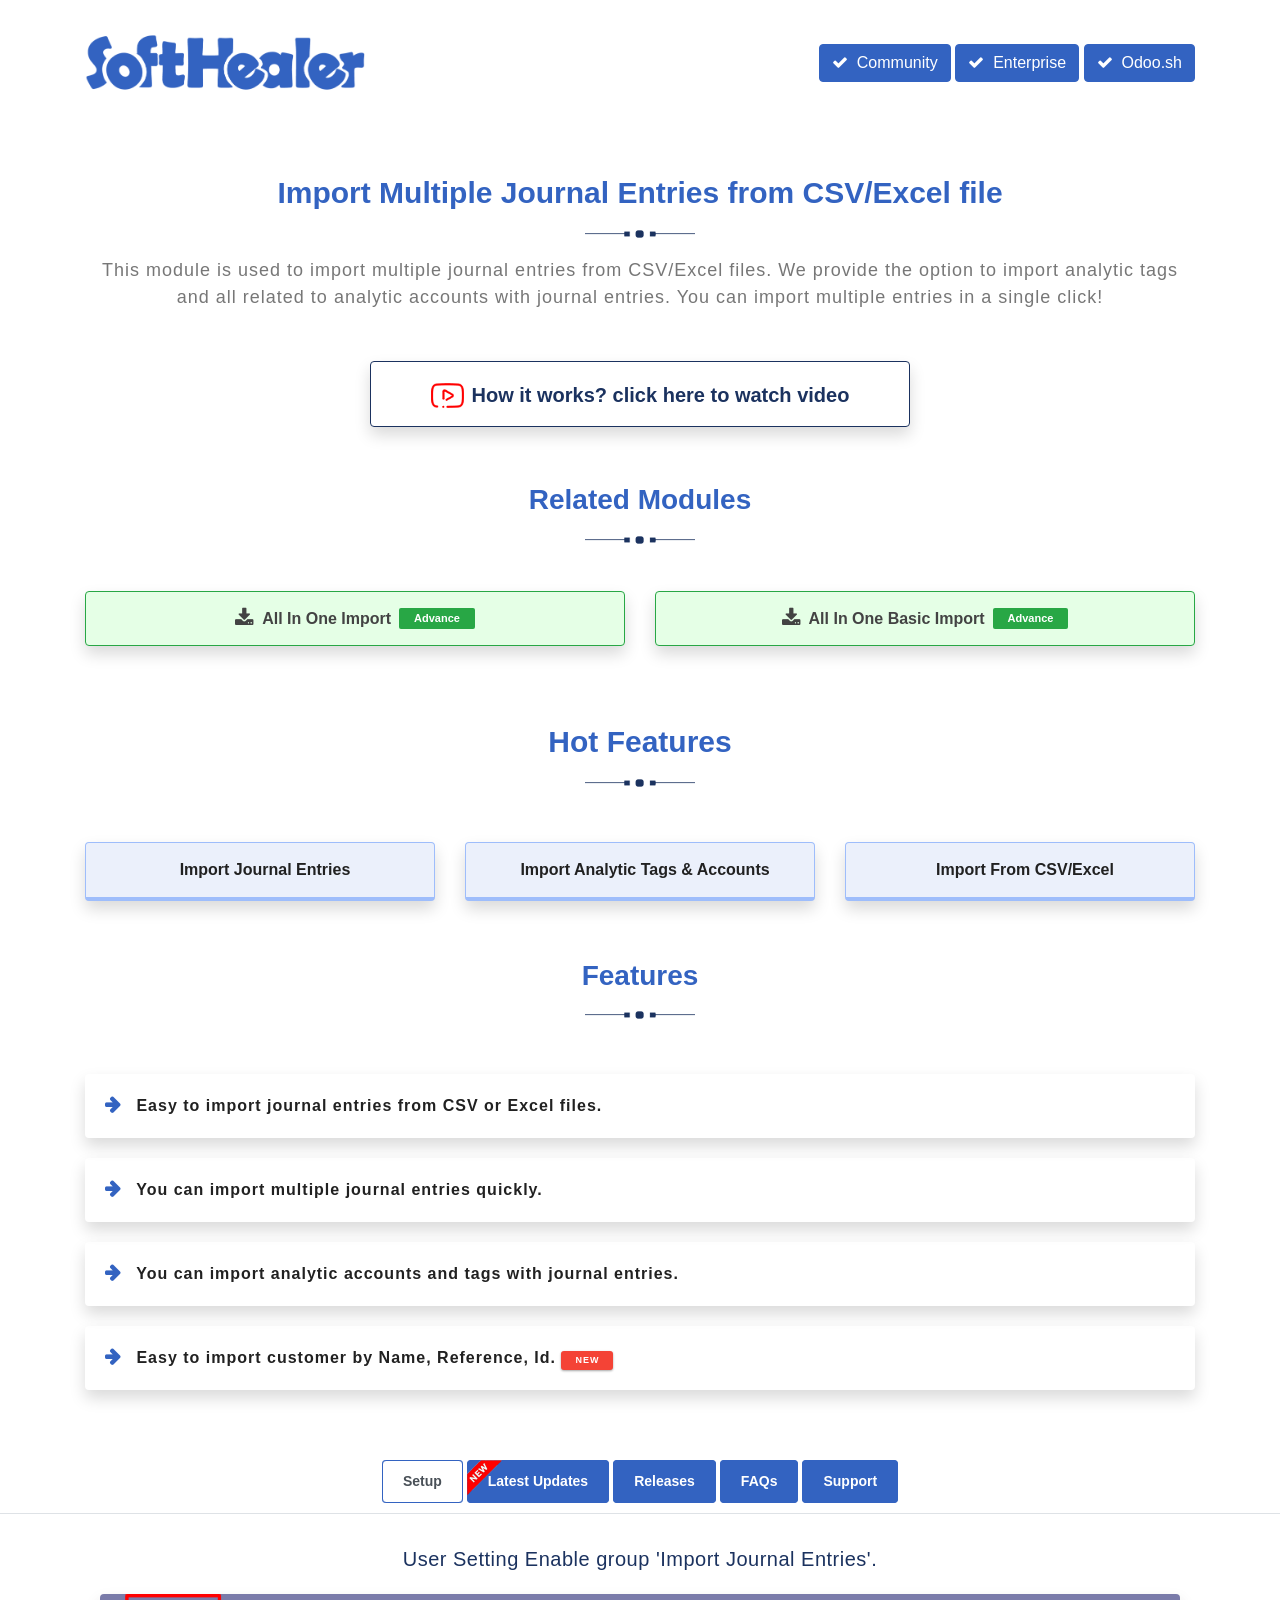
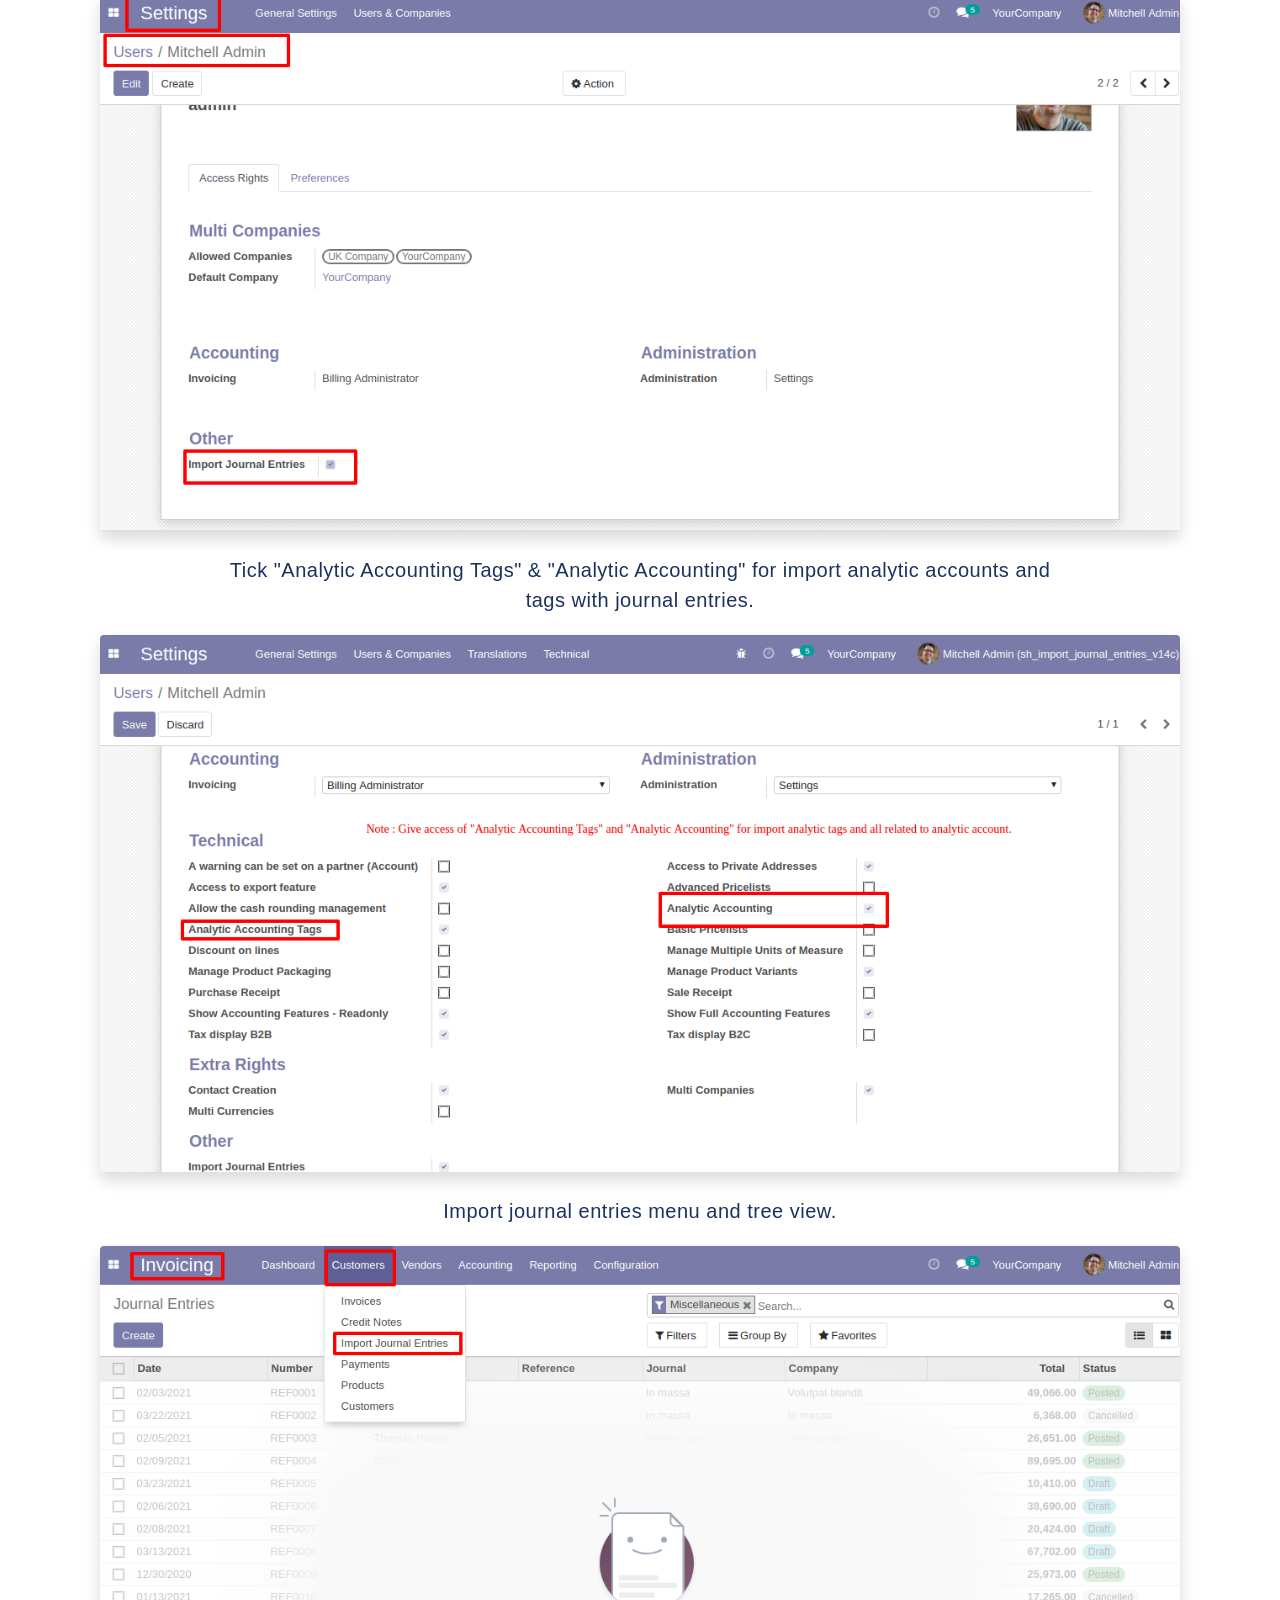
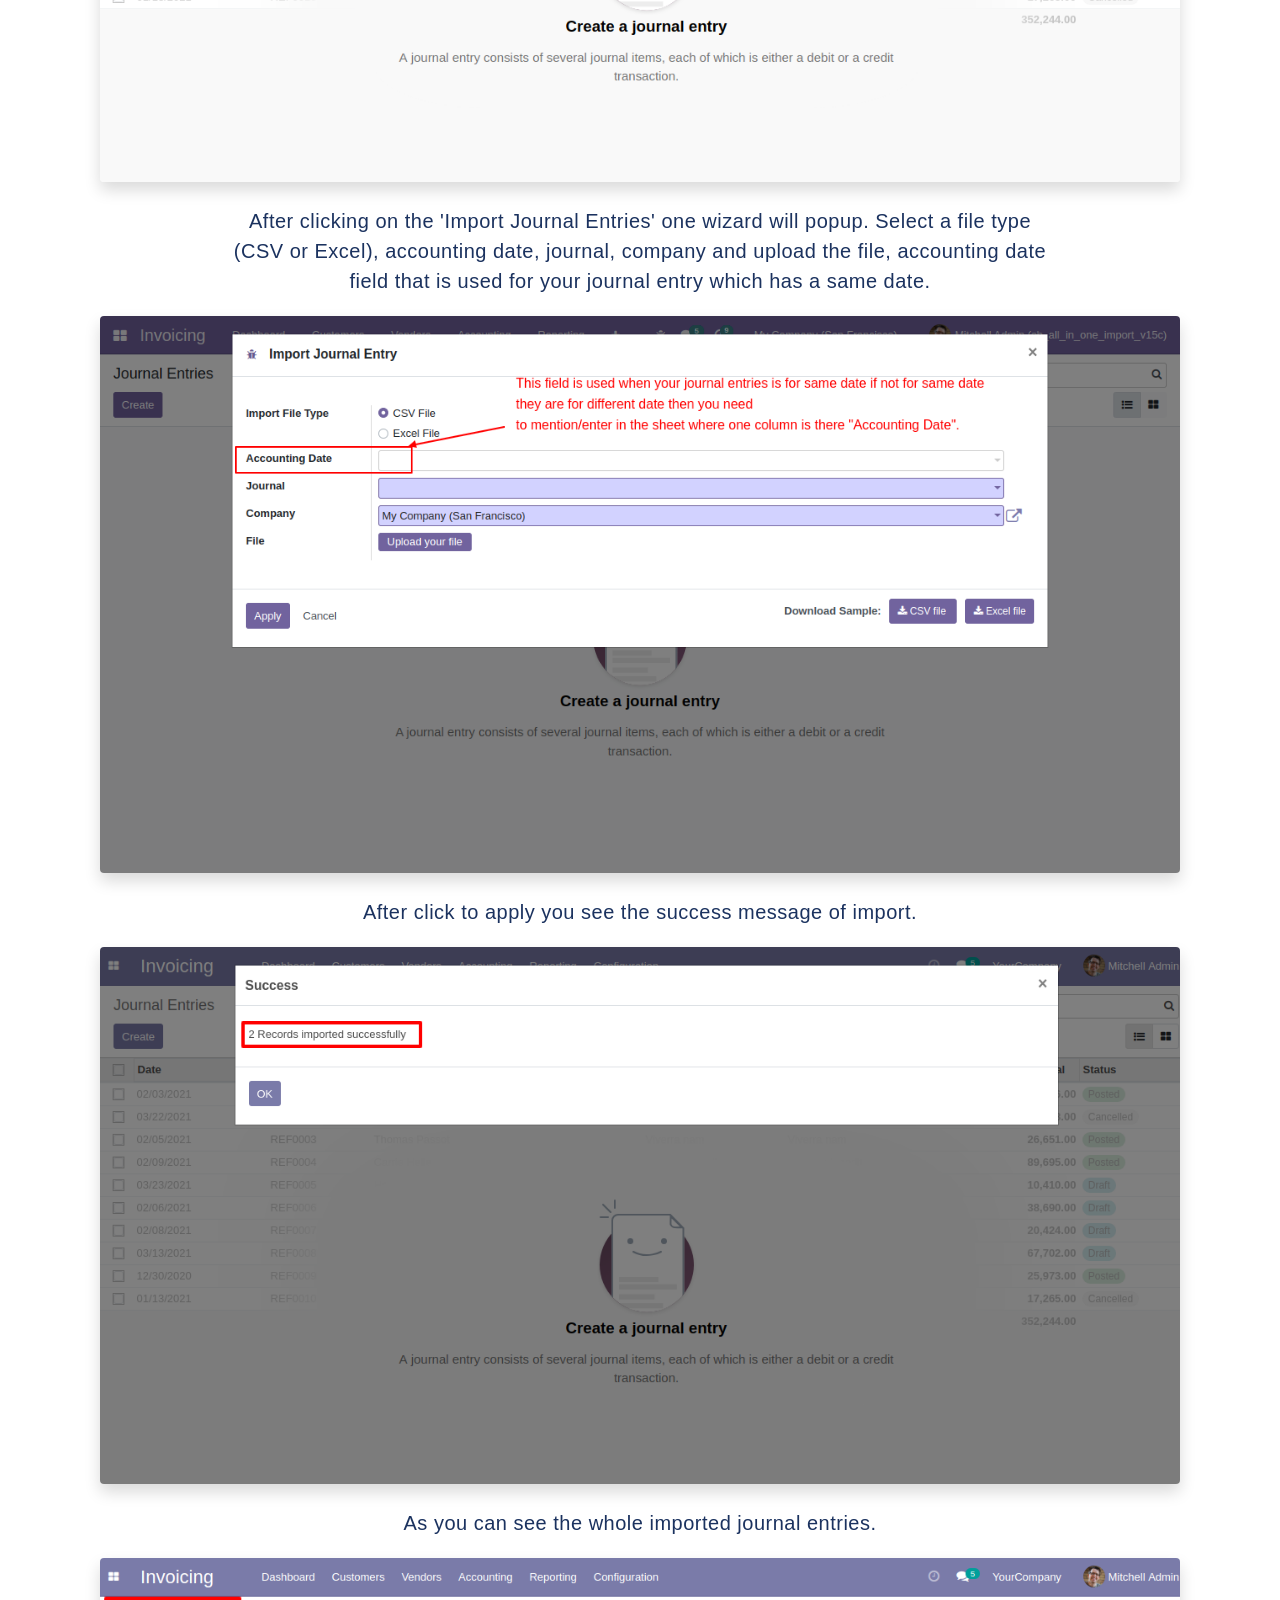
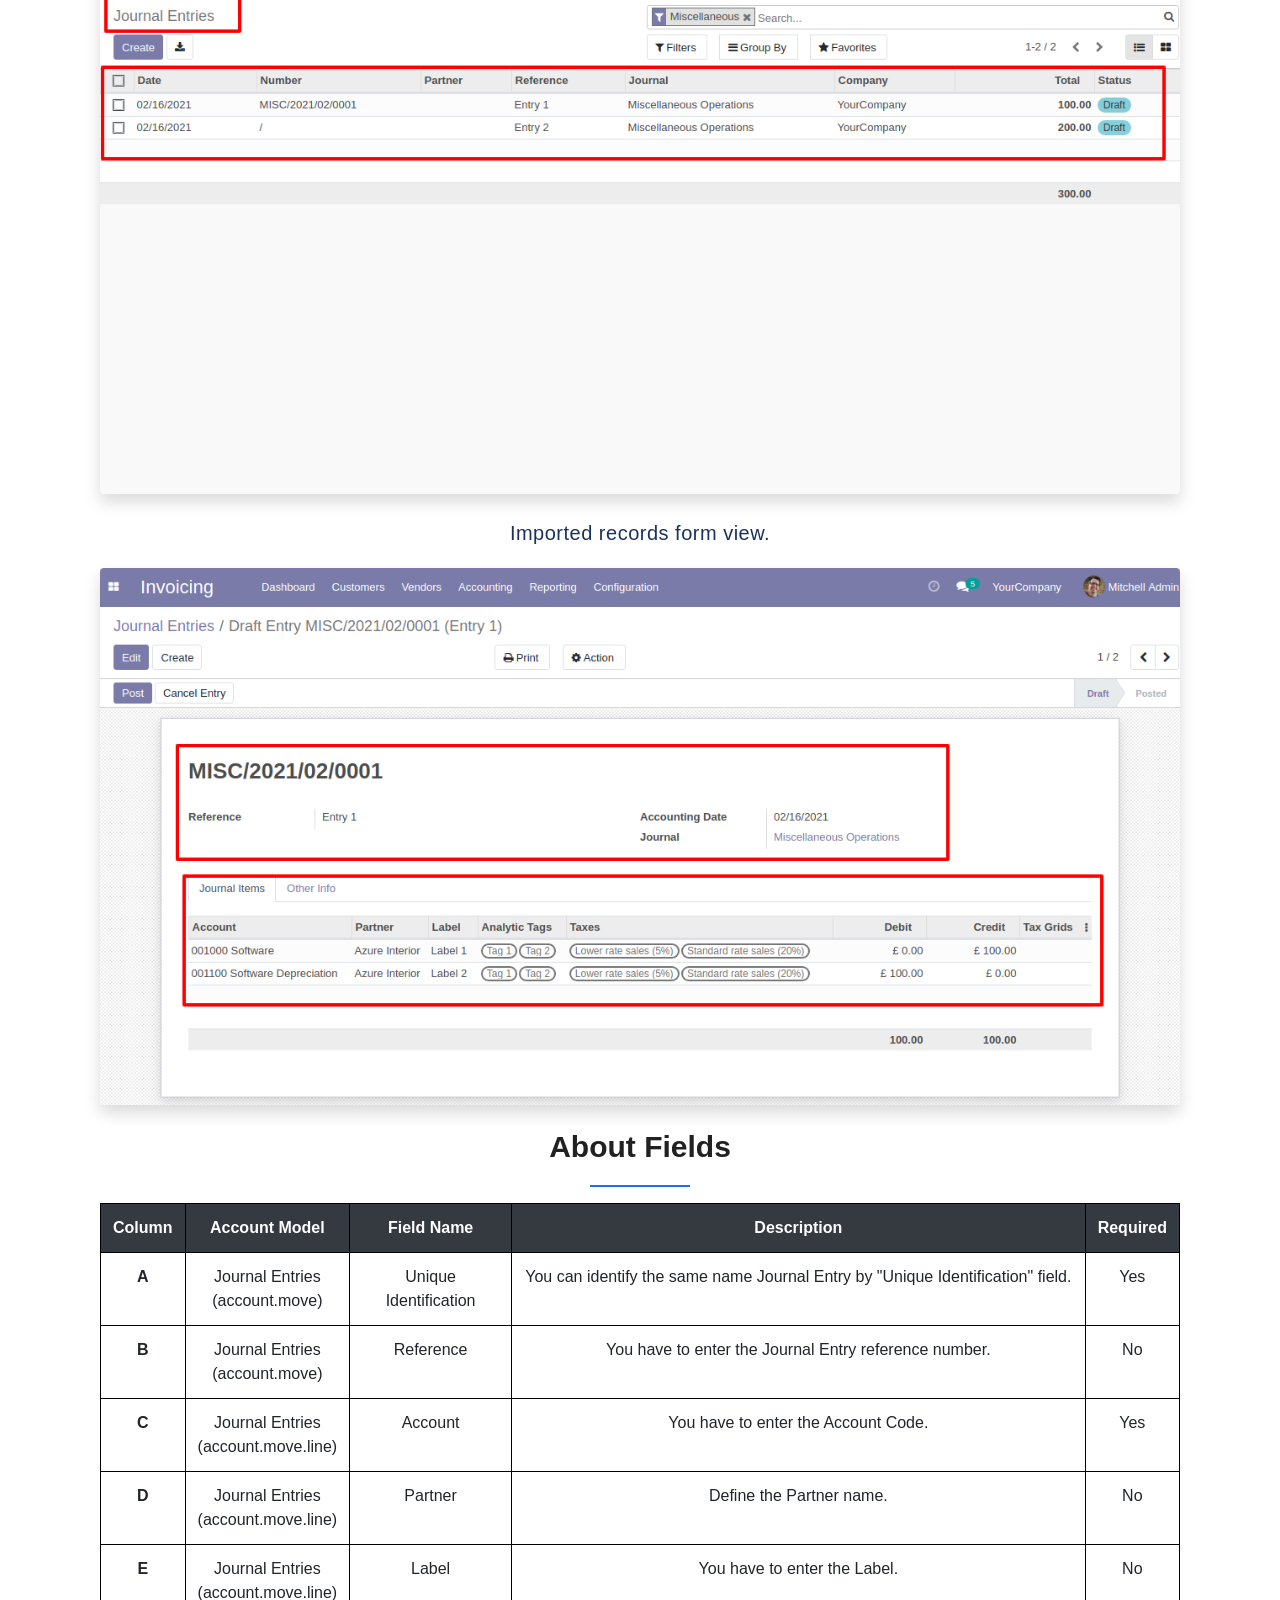
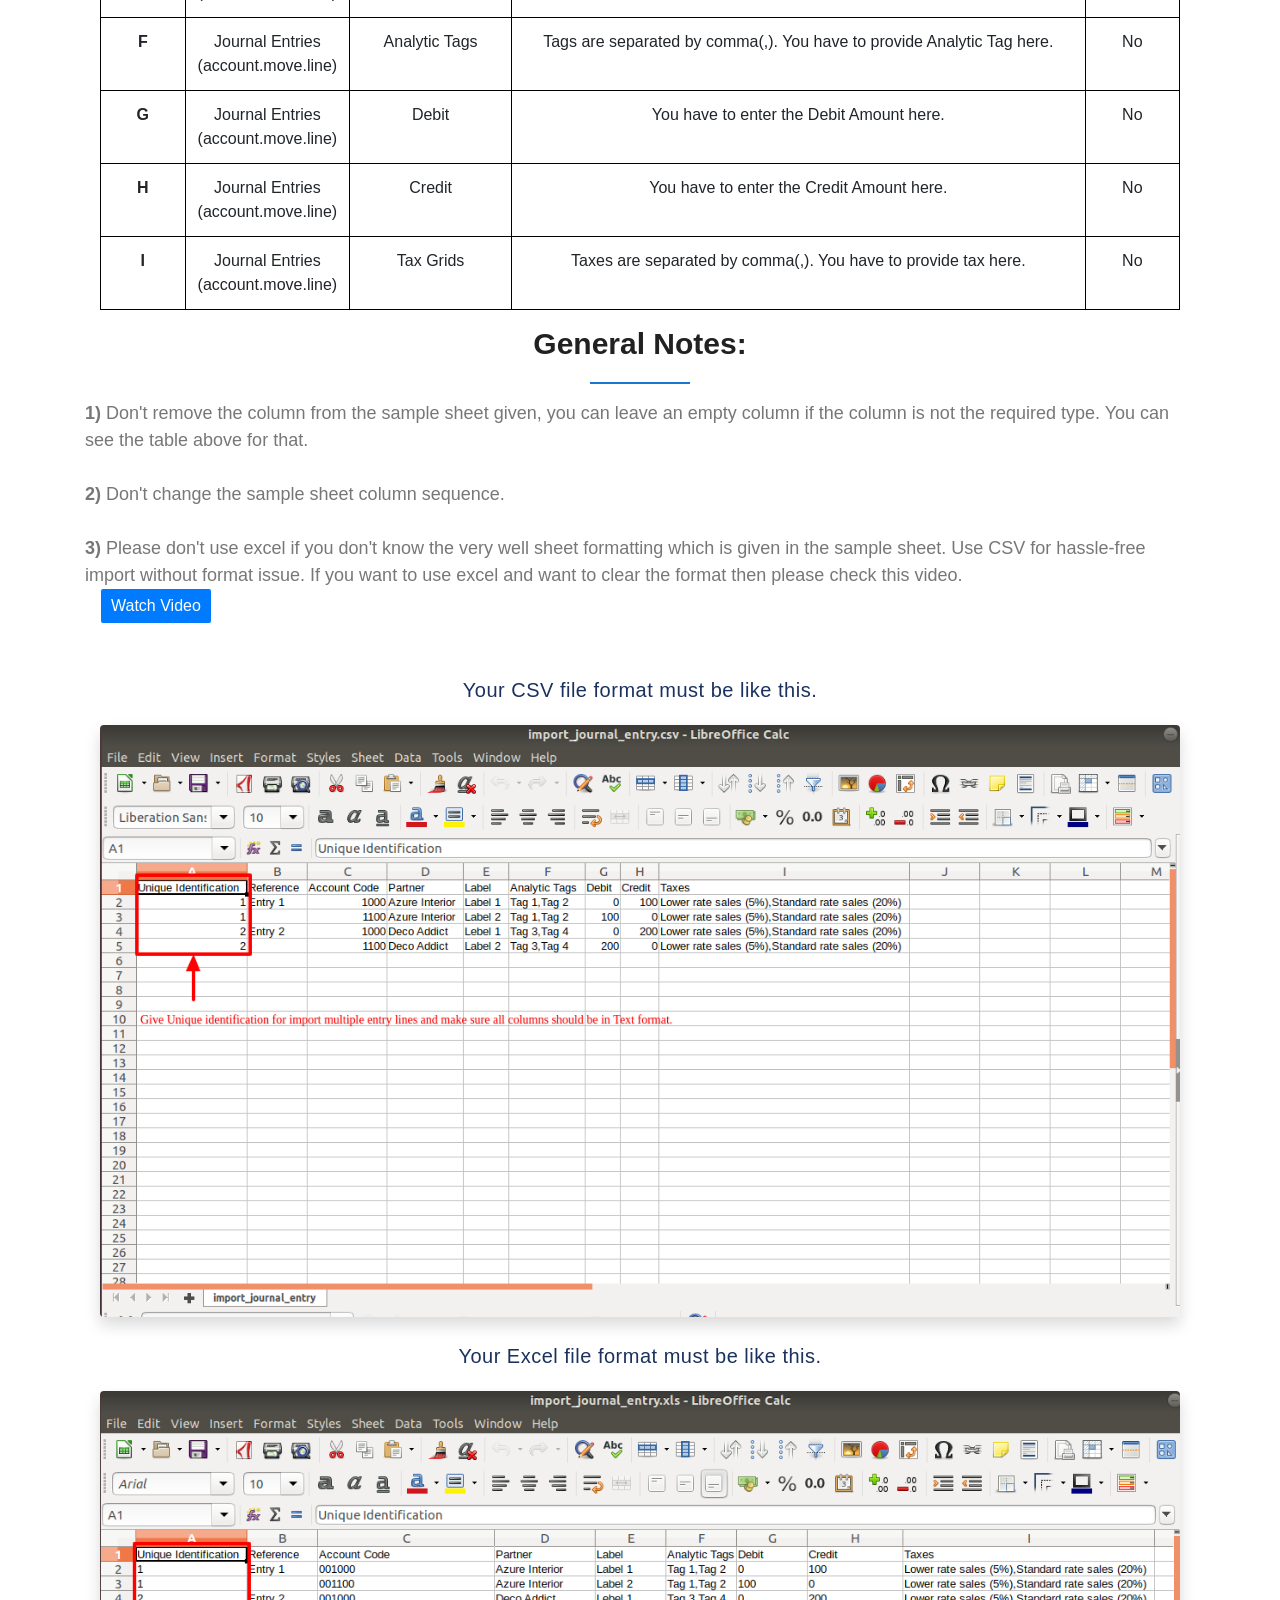
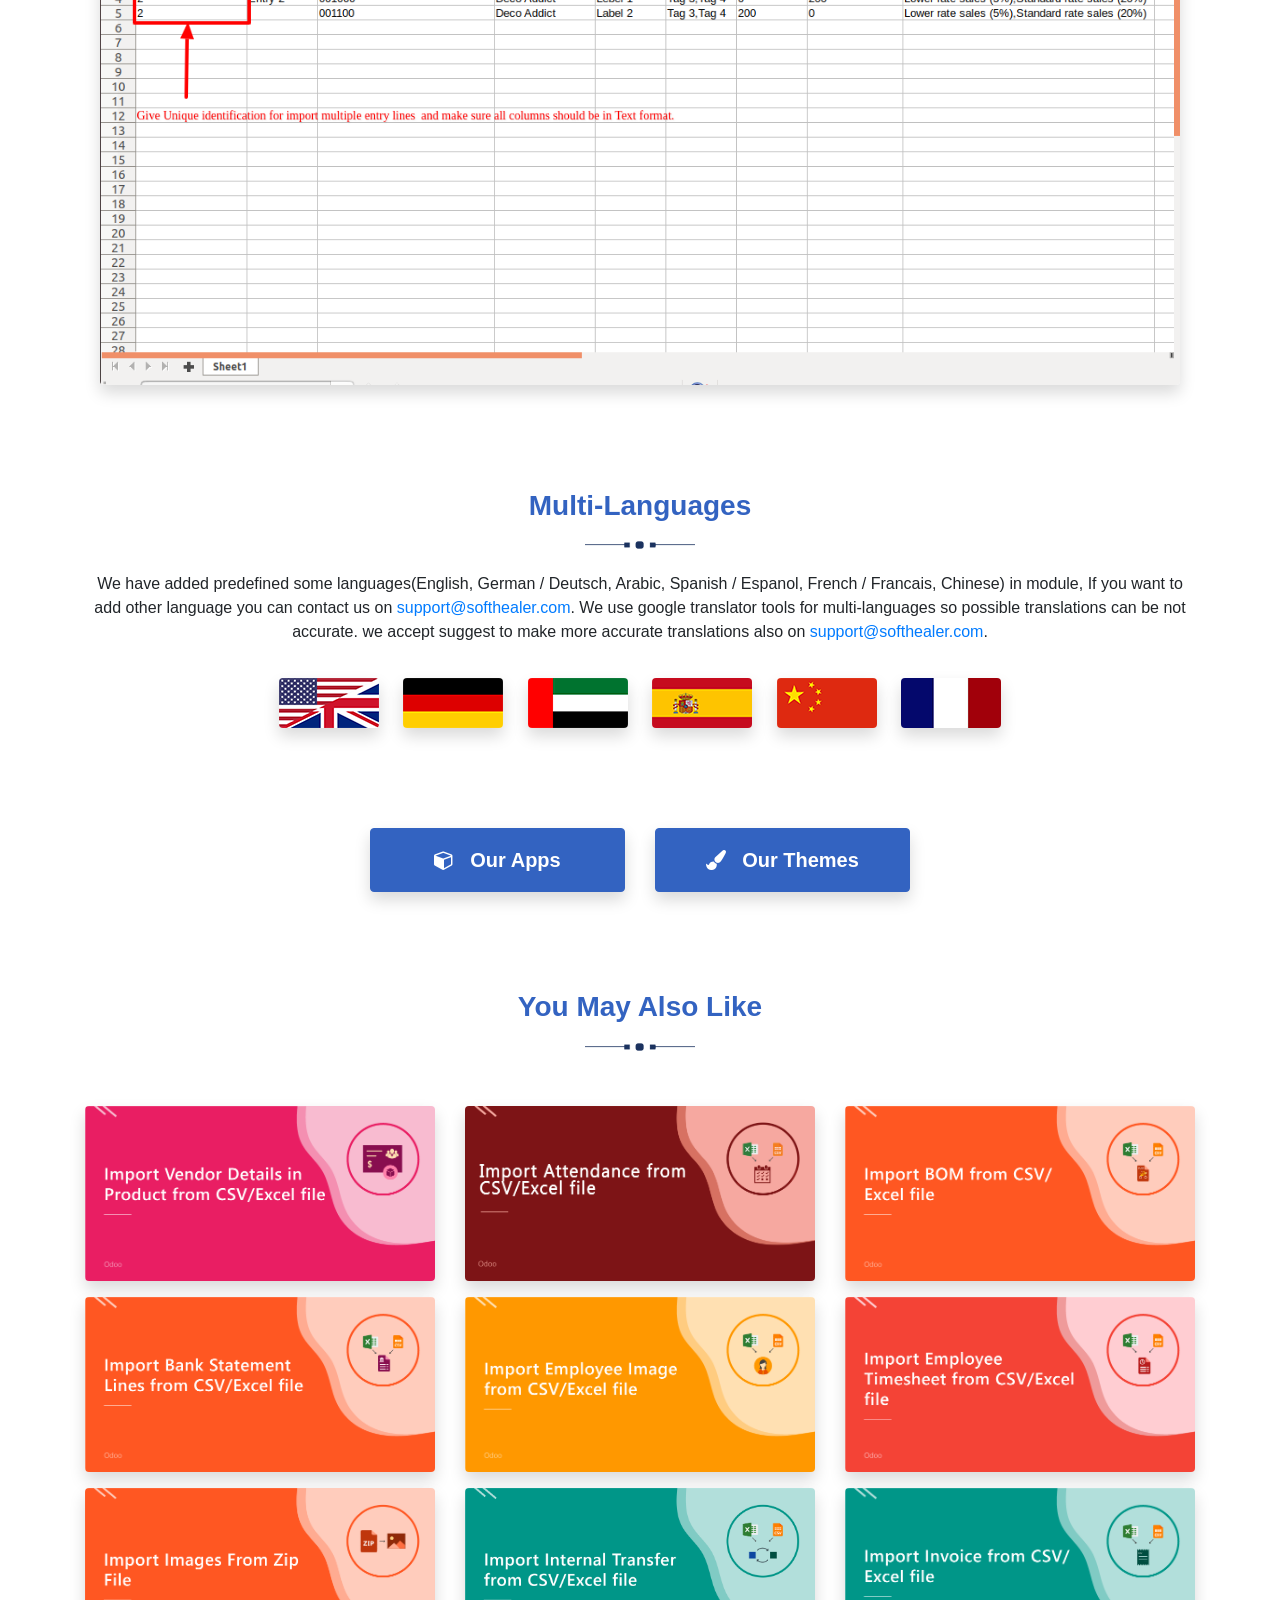
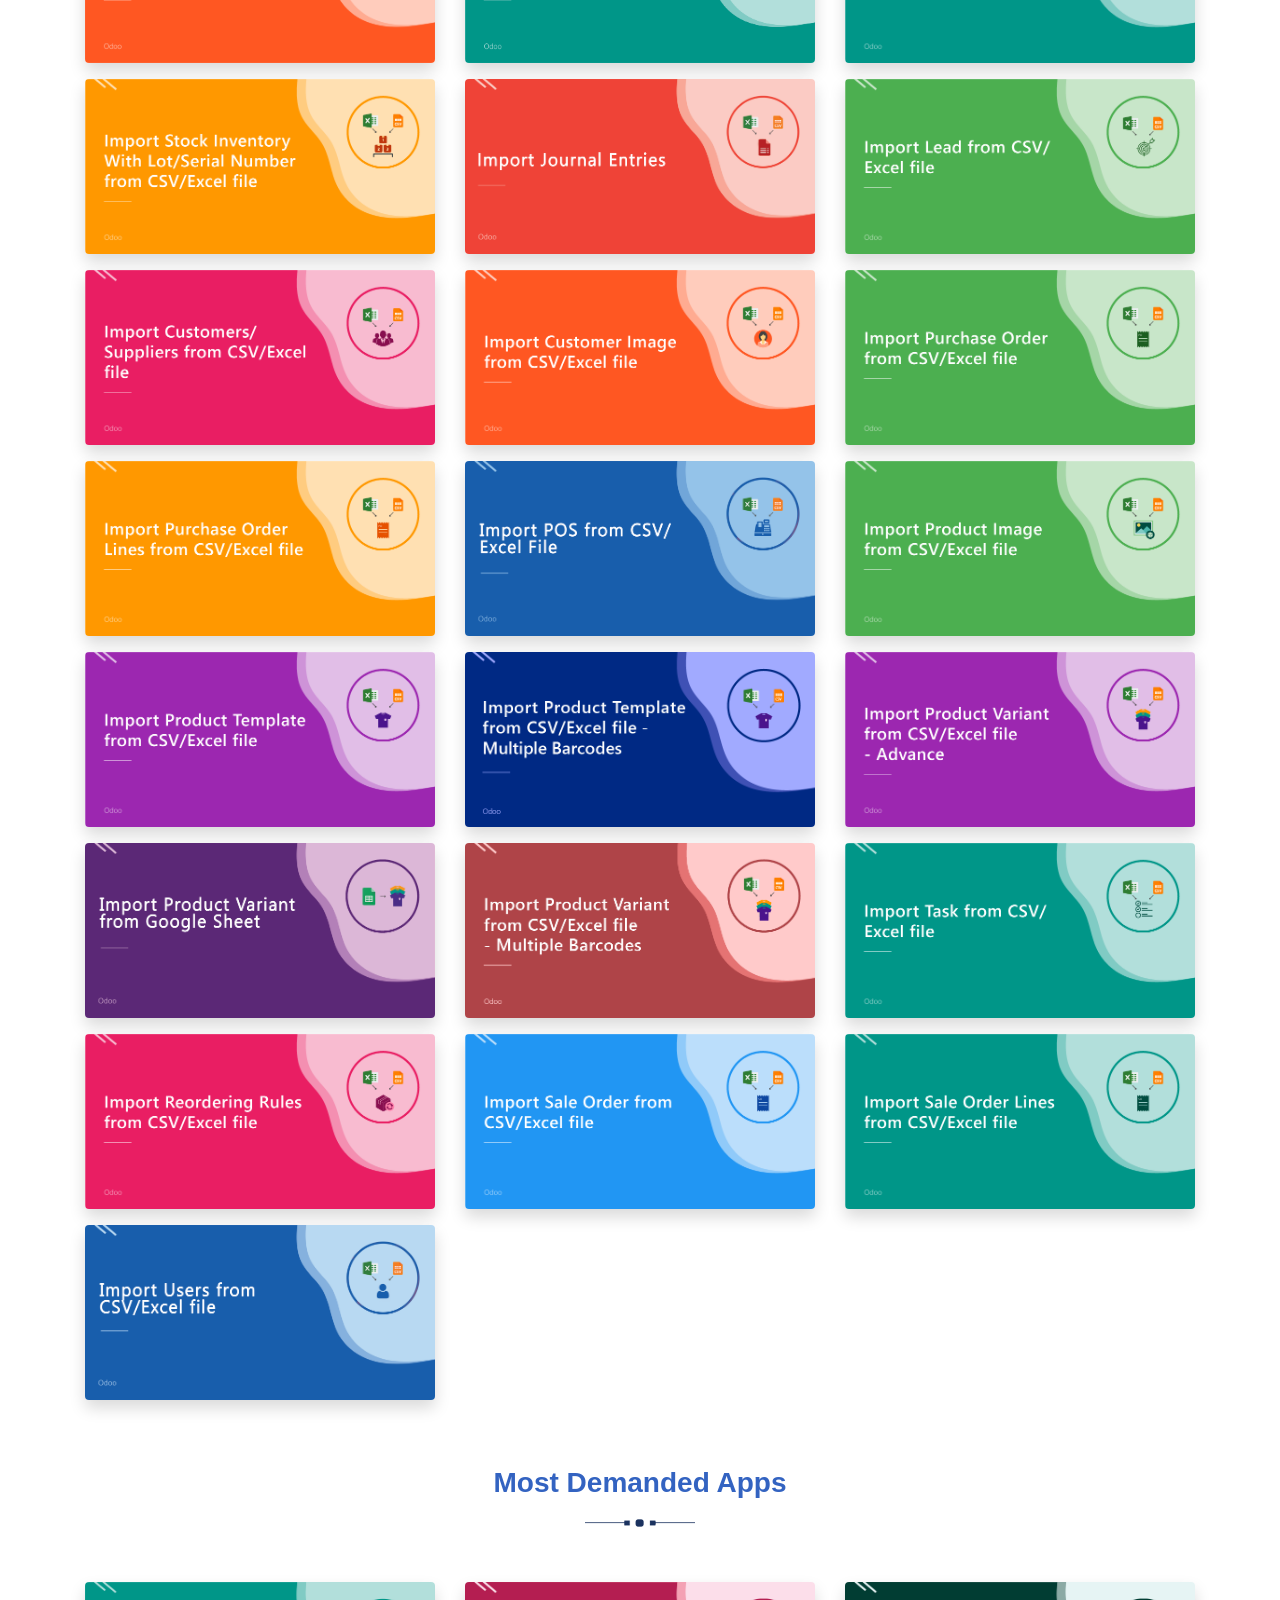
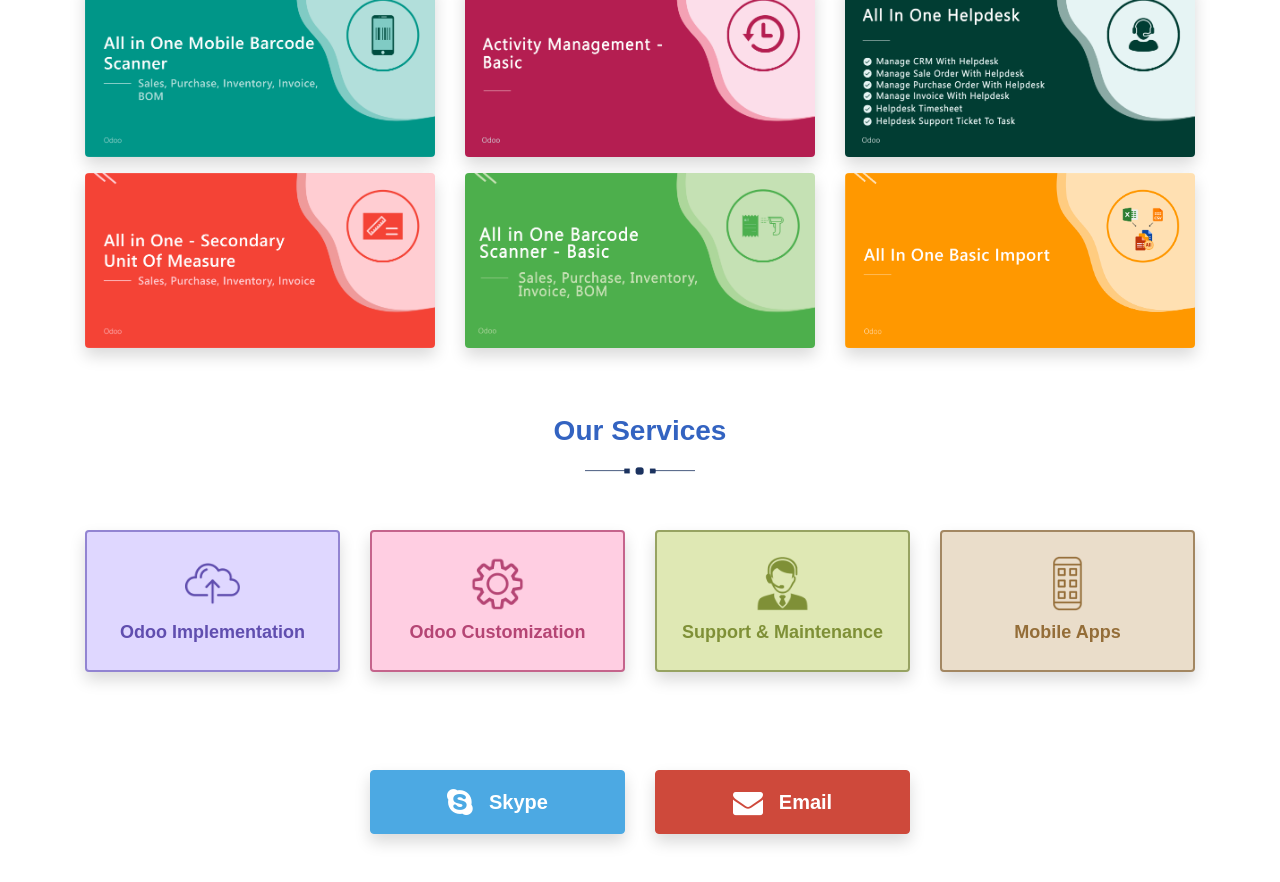
<file: sh_import_journal_entry/static/description/index.html>
<!DOCTYPE html>
<html>
   <head>
      <title></title>
      <link rel="stylesheet" href="https://maxcdn.bootstrapcdn.com/bootstrap/4.5.0/css/bootstrap.min.css">
      <link rel="stylesheet" href="https://cdnjs.cloudflare.com/ajax/libs/font-awesome/4.7.0/css/font-awesome.min.css">
      <script src="https://ajax.googleapis.com/ajax/libs/jquery/3.5.1/jquery.min.js"></script>
      <script src="https://cdnjs.cloudflare.com/ajax/libs/popper.js/1.16.0/umd/popper.min.js"></script>
      <script src="https://maxcdn.bootstrapcdn.com/bootstrap/4.5.0/js/bootstrap.min.js"></script>


   </head>
   <body>
      <section id="sh_module_heading">
         <div class="container">
            <div class="sh_center text-center" style='margin: 2rem 0;'>
               <div class="row align-items-center" style='align-items: center;'>
                  <div class="col-lg-4 col-md-4 col-sm-12" style='text-align: left;'>
                     <img src='softhealer.png' alt='logo' style="width: 80%;">
                  </div>
                  <div class="col-lg-8 col-md-8 col-sm-12" style='text-align: right;'>
                     <span class='btn btn-primary' style="position: relative; overflow: hidden; border: 1px solid transparent; padding: .375rem .75rem; font-size: 1rem; line-height: 1.5; border-radius: .25rem; background-color: #3363c1;border-color: #3363c1;"><i class='fa fa-check' style="margin-right: 9px;"></i>Community</span>
                     <span class='btn btn-primary' style="position: relative; overflow: hidden; border: 1px solid transparent; padding: .375rem .75rem; font-size: 1rem; line-height: 1.5; border-radius: .25rem; background-color: #3363c1;border-color: #3363c1;"><i class='fa fa-check' style="margin-right: 9px;"></i>Enterprise</span>
                     <span class='btn btn-primary' style="position: relative; overflow: hidden; border: 1px solid transparent; padding: .375rem .75rem; font-size: 1rem; line-height: 1.5; border-radius: .25rem; background-color: #3363c1;border-color: #3363c1;"><i class='fa fa-check' style="margin-right: 9px;"></i>Odoo.sh</span>
                  </div>
               </div>
            </div>
         </div>
      </section>
      <!-- heading  -->
      <section id="sh_module_heading" style="padding-top: 50px;">
         <div class="container">
            <div class="sh_center text-center">
               <h4 style="font-size: 30px;font-weight: 600;color: #3363c1;margin-bottom: 10px;">Import Multiple Journal Entries from CSV/Excel file</h4>
               <!-- <img src="shape.png" style="width: 100px;display: block;text-align: center;margin: auto;margin-bottom: 20px;" /> -->
               <img src="heading.png" alt="heading" />
               <p style="color: #777;font-size: 18px;margin: 0;letter-spacing: 1px;margin-top: 12px;">This module is used to import multiple journal entries from CSV/Excel files. We provide the option to import analytic tags and all related to analytic accounts with journal entries. You can import multiple entries in a single click!</p>
            </div>
         </div>
      </section>
      <section id="sh_module_heading" style="padding-top: 50px;">
         <div class="container">
            <div class="row">
               <div class="col-lg-3 hidden-xs" style="padding: 2.5rem 1rem !important;">
               </div>
               <div class="col-lg-6 col-md-6 col-sm-12 col-12 mb-2">
                  <div class="mx-auto">
                     <a href="https://youtu.be/SXa20fCqLQk" target="_blank" class="shadow rounded py-3 px-4 mb-2 s_tooltip_tabs_tooltip_image s_figure_link text-center btn" style="border-width: 1px;border-style: solid;border-color: #1b325f;color: #1b325f;position: relative; overflow: hidden;text-decoration: none;border-radius: 0px;display: inline-block;font-size: 20px;font-weight: bold;width: 100%;border-radius: 0.25rem !important;"><span><img class="mr-2" src="vd_btn.png" alt="video_btn" style="height: 25px;" /></span><span class="align-middle">How it works? click here to watch video</span></a>
                  </div>
               </div>
               <div class="col-lg-3 hidden-xs" style="padding: 2.5rem 1rem !important;">
               </div>
            </div>
         </div>
      </section>


 <section class="sh_bg_cover" style="padding:40px 0px;background-color: transparent;">
        <div class="container">
            <div class="sh_center text-center" style="margin-bottom: 40px;">
               <h4 style="font-size: 28px;font-weight: 600;color: #3363c1;margin-bottom: 10px;">Related Modules</h4>
               <!-- <hr style="width: 100px;border-width: 2px;border-color: #3363c1;" /> -->
               <img src="heading.png" alt="heading" />
            </div>
            <div class="row">
               
               <div class="col-lg-6 col-md-6 mb-2 col-sm-12 col-12">
                  <a href="https://apps.odoo.com/apps/modules/16.0/sh_all_in_one_import/" target="_blank" style="text-decoration:none;">
                     <div class="box p-3 shadow text-center border border-success rounded d-flex justify-content-center align-items-center" align="center" style="color:#434343; font-family:sans-serif!important;  margin-bottom:0px !important; text-align:justify; text-decoration: none;background-color: #e5ffe6;border-radius: 0.25rem !important;">
                        <!-- <img class="mr-2" src="d.png" alt="gif" style="height: 25px;" /> -->
                        <span class="fa fa-download" style="font-size: 20px;color: #434343;margin-right: 8px;"></span>
                        <h6 class="mb-0 font-weight-bold mr-2">All In One Import</h6> <span class="badge badge-success" style="padding:5px 15px; border-radius:2px; color:#fff; font-size: 11px; font-weight:bold;vertical-align: text-top;">Advance</span>
                     </div>
                  </a>
               </div>
                 <div class="col-lg-6 col-md-6 mb-2 col-sm-12 col-12">
                  <a href="https://apps.odoo.com/apps/modules/16.0/sh_all_in_one_basic_import/" target="_blank" style="text-decoration:none;">
                     <div class="box p-3 shadow text-center border border-success rounded d-flex justify-content-center align-items-center" align="center" style="color:#434343; font-family:sans-serif!important;  margin-bottom:0px !important; text-align:justify; text-decoration: none;background-color: #e5ffe6;border-radius: 0.25rem !important;">
                        <!-- <img class="mr-2" src="d.png" alt="gif" style="height: 25px;" /> -->
                        <span class="fa fa-download" style="font-size: 20px;color: #434343;margin-right: 8px;"></span>
                        <h6 class="mb-0 font-weight-bold mr-2">All In One Basic Import</h6> <span class="badge badge-success" style="padding:5px 15px; border-radius:2px; color:#fff; font-size: 11px; font-weight:bold;vertical-align: text-top;">Advance</span>
                     </div>
                  </a>
               </div>
              
            </div>
              
         </div>
      </section> 

    
      
      <section id="sh_hot_feature" style="padding-top: 30px;background-color: transparent;">
         <div class="container">
            <div class="sh_center text-center mb-5">
               <h4 style="font-size: 30px;font-weight: 600;color: #3363c1;margin-bottom: 10px;">Hot Features</h4>
               <!-- <hr style="width: 100px;border-width: 2px;border-color: #3363c1;" /> -->
               <img src="heading.png" alt="heading" />
            </div>
            <div class="row">
               <div class="col-md-4 mb-2">
                  <div class="sh_icon d-flex justify-content-center align-items-center rounded shadow" style="padding: 15px;border: 1px solid #9ebdfb;border-bottom: 4px solid #9ebdfb;background-color: #ebf0fb;border-radius: 0.25rem !important;">
                     
                     <span style="color: #212121;font-weight: 600;vertical-align: middle;padding-left: 10px;">Import Journal Entries
                     </span>
                  </div>
               </div>
                <div class="col-md-4 mb-2">
                  <div class="sh_icon d-flex justify-content-center align-items-center rounded shadow" style="padding: 15px;border: 1px solid #9ebdfb;border-bottom: 4px solid #9ebdfb;background-color: #ebf0fb;border-radius: 0.25rem !important;">
                     <!-- <span class="fa fa-long-arrow-right" style="text-align: center;color: #3363c1;font-size: 22px;"></span> -->
                     <span style="color: #212121;font-weight: 600;vertical-align: middle;padding-left: 10px;">Import Analytic Tags & Accounts
                     </span>
                  </div>
               </div>
               
               <div class="col-md-4 mb-2">
                  <div class="sh_icon d-flex justify-content-center align-items-center rounded shadow" style="padding: 15px;border: 1px solid #9ebdfb;border-bottom: 4px solid #9ebdfb;background-color: #ebf0fb;border-radius: 0.25rem !important;">
                     <!-- <span class="fa fa-long-arrow-right" style="text-align: center;color: #3363c1;font-size: 22px;"></span> -->
                     <span style="color: #212121;font-weight: 600;vertical-align: middle;padding-left: 10px;">Import From CSV/Excel
                     </span>
                  </div>
               </div>
               
               
               
            </div>
         </div>
         </div>
      </section>
      <section id="sh_feature" style="padding-top: 50px;background-color: transparent;">
         <div class="container">
            <div class="sh_center text-center mb-5">
               <h4 style="font-size: 28px;font-weight: 600;color: #3363c1;margin-bottom: 10px;">Features</h4>
               <!-- <hr style="width: 100px;border-width: 2px;border-color: #3363c1;" /> -->
               <img src="heading.png" alt="heading" />
            </div>
      <div id="Feature" class="tab-pane active">
         <ul style="padding: 0;list-style: none;">
            <li class="shadow rounded" style="padding: 20px;margin-bottom: 20px;font-size: 16px;color: #212121;font-weight: 600;letter-spacing: 1px;display: block;border-radius: 0.25rem !important;"><span class="fa fa-arrow-right" style="color: #3363c1;font-weight: 600;font-size: 18px;padding-right: 10px;"></span> Easy to import journal entries from CSV or Excel files.
            </li>
            <li class="shadow rounded" style="padding: 20px;margin-bottom: 20px;font-size: 16px;color: #212121;font-weight: 600;letter-spacing: 1px;display: block;border-radius: 0.25rem !important;"><span class="fa fa-arrow-right" style="color: #3363c1;font-weight: 600;font-size: 18px;padding-right: 10px;"></span> You can import multiple journal entries quickly.
            </li>
            <li class="shadow rounded" style="padding: 20px;margin-bottom: 20px;font-size: 16px;color: #212121;font-weight: 600;letter-spacing: 1px;display: block;border-radius: 0.25rem !important;"><span class="fa fa-arrow-right" style="color: #3363c1;font-weight: 600;font-size: 18px;padding-right: 10px;"></span> You can import analytic accounts and tags with journal entries.
            </li>
            <li class="shadow rounded" style="padding: 20px;margin-bottom: 20px;font-size: 16px;color: #212121;font-weight: 600;letter-spacing: 1px;display: block;border-radius: 0.25rem !important;"><span class="fa fa-arrow-right" style="color: #3363c1;font-weight: 600;font-size: 18px;padding-right: 10px;"></span> 
               Easy to import customer by Name, Reference, Id.
               <span class="badge badge-danger" style="background-color: #f44336 !important;
padding: 5px 14px;
border-radius: 3px;
color: #fff;
font-size: 9px;
text-transform: uppercase;
font-weight: bold;
box-shadow: 0 1px 3px rgba(0,0,0,0.12), 0 1px 2px rgba(0,0,0,0.24);">New</span>
            </li>
            
         </ul>
      </div>
   </div>
</section>
<section id="sh_tab" style="padding-top: 50px;background-color: transparent;">
   <div class="">
      <ul class="nav nav-tabs justify-content-center" role="tablist" style="justify-content: center;padding-bottom: 10px;background-color: transparent;">
         
            <li class="nav-item rounded" style="cursor:pointer; background-color: #3363c1;color: #fff;border-radius: 0;font-weight: 600;font-size: 14px;margin: 0 2px;border-radius: 0.25rem !important;">
            <span class="nav-link active rounded" data-bs-toggle="tab" href="#Configurations" style="cursor: pointer;border: 1px solid #3363c1;padding: 10px 20px;border-top-left-radius: 0px;border-top-right-radius: 0px;">Setup</span>
            </li>
            <li class="nav-item position-relative" style="cursor:pointer; background-color: #3363c1;color: #fff;border-radius: 0;font-weight: 600;font-size: 14px;margin: 0 2px;border-radius: 0.25rem !important;">
               <span class="nav-link rounded" data-bs-toggle="tab" href="#Releases" style="cursor: pointer;border: 1px solid #3363c1;padding: 10px 20px;border-top-left-radius: 0px;border-top-right-radius: 0px;">Latest Updates</span><img class="position-absolute fixed-top" src="new2.png" alt="new_tag_ribbon" style="height:35px"></a>
               </li>
            <li class="nav-item rounded" style="cursor:pointer; background-color: #3363c1;color: #fff;border-radius: 0;font-weight: 600;font-size: 14px;margin: 0 2px;border-radius: 0.25rem !important;">
            <span class="nav-link rounded" data-bs-toggle="tab" href="#Release" style="cursor: pointer;border: 1px solid #3363c1;padding: 10px 20px;border-top-left-radius: 0px;border-top-right-radius: 0px;">Releases</span>
            </li>
           
            <li class="nav-item rounded" style="cursor:pointer; background-color: #3363c1;color: #fff;border-radius: 0;font-weight: 600;font-size: 14px;margin: 0 2px;border-radius: 0.25rem !important;">
            <span class="nav-link rounded" data-bs-toggle="tab" href="#FAQ" style="cursor: pointer;border: 1px solid #3363c1;padding: 10px 20px;border-top-left-radius: 0px;border-top-right-radius: 0px;">FAQs</span>
            </li>
            <li class="nav-item rounded" style="cursor:pointer; background-color: #3363c1;color: #fff;border-radius: 0;font-weight: 600;font-size: 14px;margin: 0 2px;border-radius: 0.25rem !important;">
            <span class="nav-link rounded" data-bs-toggle="tab" href="#Support" style="cursor: pointer;border: 1px solid #3363c1;padding: 10px 20px;border-top-left-radius: 0px;border-top-right-radius: 0px;">Support</span>
            </li>
      </ul>
      <div class="tab-content" style="padding-top: 30px;background-color: transparent;padding-bottom: 30px;">
         
         <!-- tab 2 -->
         <div id="Configurations" class="tab-pane active">
            <section id="sh_configuration">
               <div class="container">
                  <div class="text-center">
                     <p style="color: #1b325f;font-size: 20px;max-width: 75%;margin: auto;margin-bottom: 20px;letter-spacing: .5px;"> User Setting Enable group 'Import Journal Entries'.
                     </p>
                     <div class="col-md-12">
                        <img class="img-responsive rounded shadow" src="1.png" style="width: 100%;" />
                     </div>
                     <br/>
                     <p style="color: #1b325f;font-size: 20px;max-width: 75%;margin: auto;margin-bottom: 20px;letter-spacing: .5px;"> Tick "Analytic Accounting Tags" & "Analytic Accounting" for import analytic accounts and tags with journal entries.
                     </p>
                     <div class="col-md-12">
                        <img class="img-responsive rounded shadow" src="2.png" style="width: 100%;" />
                     </div>
                     <br/>
                     <p style="color: #1b325f;font-size: 20px;max-width: 75%;margin: auto;margin-bottom: 20px;letter-spacing: .5px;">Import journal entries menu and tree view.
                     </p>
                     <div class="col-md-12">
                        <img class="img-responsive rounded shadow" src="3.png" style="width: 100%;" />
                     </div>
                     <br/>
                     <p style="color: #1b325f;font-size: 20px;max-width: 75%;margin: auto;margin-bottom: 20px;letter-spacing: .5px;">After clicking on the 'Import Journal Entries' one wizard will popup. Select a file type (CSV or Excel), accounting date, journal, company and upload the file, accounting date field that is used for your journal entry which has a same date. 
                     </p>
                     <div class="col-md-12">
                        <img class="img-responsive rounded shadow" src="journal_entry_1.png" style="width: 100%;"/>
                     </div>
                     <br/>
                    
                     <p style="color: #1b325f;font-size: 20px;max-width: 75%;margin: auto;margin-bottom: 20px;letter-spacing: .5px;"> After click to apply you see the success message of import.
                     </p>
                     <div class="col-md-12">
                        <img class="img-responsive rounded shadow" src="5.png" style="width: 100%;" />
                     </div>
                     <br/>
                     <p style="color: #1b325f;font-size: 20px;max-width: 75%;margin: auto;margin-bottom: 20px;letter-spacing: .5px;"> As you can see the whole imported journal entries.
                     </p>
                     <div class="col-md-12">
                        <img class="img-responsive rounded shadow" src="6.png" style="width: 100%;" />
                     </div>
                     <br/>
                     <p style="color: #1b325f;font-size: 20px;max-width: 75%;margin: auto;margin-bottom: 20px;letter-spacing: .5px;"> Imported records form view.
                     </p>
                     <div class="col-md-12">
                        <img class="img-responsive rounded shadow" src="7.png" style="width: 100%;" />
                     </div>
                     <br/>



                     <div class="container">
                      <div class="sh_center text-center">
                          <h4 style="font-size: 30px; font-weight: 600; color: #212121; margin-bottom: 20px;">
                              About Fields
                          </h4>
                          <hr style="width: 100px; border-width: 2px; border-color: #1976d2;" />
                      </div>
                      <table class="table" style="border: 1px solid black;">
                          <thead class="thead-dark">
                              <tr>
                                  <th scope="col" style="border: 1px solid black; width: 5%;">
                                      Column
                                  </th>
                                  <th scope="col" style="border: 1px solid black; width: 15%;">
                                      Account Model
                                  </th>
                                  <th scope="col" style="border: 1px solid black; width: 15%;">
                                      Field Name
                                  </th>
                                  <th scope="col" style="border: 1px solid black;">
                                      Description
                                  </th>
                                  <th scope="col" style="border: 1px solid black; width: 5%;">
                                      Required
                                  </th>
                              </tr>
                          </thead>
                          <tbody>
                              <tr>
                                  <th scope="row" style="border: 1px solid black;">
                                      A
                                  </th>
                                  <td style="border: 1px solid black;">
                                      Journal Entries (account.move)
                                  </td>
                                  <td style="border: 1px solid black;">
                                      Unique Identification
                                  </td>
                                  <td style="border: 1px solid black;">
                                      You can identify the same name Journal Entry by "Unique Identification" field.
                                  </td>
                                  <td style="border: 1px solid black;">
                                      Yes
                                  </td>
                              </tr>

                              <tr>
                                  <th scope="row" style="border: 1px solid black;">
                                      B
                                  </th>
                                  <td style="border: 1px solid black;">
                                      Journal Entries (account.move)
                                  </td>
                                  <td style="border: 1px solid black;">
                                      Reference
                                  </td>
                                  <td style="border: 1px solid black;">
                                      You have to enter the Journal Entry reference number.
                                  </td>
                                  <td style="border: 1px solid black;">
                                      No
                                  </td>
                              </tr>
                              <tr>
                                  <th scope="row" style="border: 1px solid black;">
                                      C
                                  </th>
                                  <td style="border: 1px solid black;">
                                      Journal Entries (account.move.line)
                                  </td>
                                  <td style="border: 1px solid black;">
                                      Account
                                  </td>
                                  <td style="border: 1px solid black;">
                                      You have to enter the Account Code.
                                  </td>
                                  <td style="border: 1px solid black;">
                                      Yes
                                  </td>
                              </tr>

                              <tr>
                                  <th scope="row" style="border: 1px solid black;">
                                      D
                                  </th>
                                  <td style="border: 1px solid black;">
                                      Journal Entries (account.move.line)
                                  </td>
                                  <td style="border: 1px solid black;">
                                      Partner
                                  </td>
                                  <td style="border: 1px solid black;">
                                      Define the Partner name.
                                  </td>
                                  <td style="border: 1px solid black;">
                                      No
                                  </td>
                              </tr>
                              <tr>
                                  <th scope="row" style="border: 1px solid black;">
                                      E
                                  </th>
                                  <td style="border: 1px solid black;">
                                      Journal Entries (account.move.line)
                                  </td>
                                  <td style="border: 1px solid black;">
                                      Label
                                  </td>
                                  <td style="border: 1px solid black;">
                                      You have to enter the Label.
                                  </td>
                                  <td style="border: 1px solid black;">
                                      No
                                  </td>
                              </tr>
                              <tr>
                                  <th scope="row" style="border: 1px solid black;">
                                      F
                                  </th>
                                  <td style="border: 1px solid black;">
                                      Journal Entries (account.move.line)
                                  </td>
                                  <td style="border: 1px solid black;">
                                      Analytic Tags
                                  </td>
                                  <td style="border: 1px solid black;">
                                      Tags are separated by comma(,). You have to provide Analytic Tag here.
                                  </td>
                                  <td style="border: 1px solid black;">
                                      No
                                  </td>
                              </tr>

                              <tr>
                                  <th scope="row" style="border: 1px solid black;">
                                      G
                                  </th>
                                  <td style="border: 1px solid black;">
                                      Journal Entries (account.move.line)
                                  </td>
                                  <td style="border: 1px solid black;">
                                      Debit
                                  </td>
                                  <td style="border: 1px solid black;">
                                      You have to enter the Debit Amount here.
                                  </td>
                                  <td style="border: 1px solid black;">
                                      No
                                  </td>
                              </tr>
                              <tr>
                                  <th scope="row" style="border: 1px solid black;">
                                      H
                                  </th>
                                  <td style="border: 1px solid black;">
                                      Journal Entries (account.move.line)
                                  </td>
                                  <td style="border: 1px solid black;">
                                      Credit
                                  </td>
                                  <td style="border: 1px solid black;">
                                      You have to enter the Credit Amount here.
                                  </td>
                                  <td style="border: 1px solid black;">
                                      No
                                  </td>
                              </tr>

                              <tr>
                                  <th scope="row" style="border: 1px solid black;">
                                      I
                                  </th>
                                  <td style="border: 1px solid black;">
                                      Journal Entries (account.move.line)
                                  </td>
                                  <td style="border: 1px solid black;">
                                      Tax Grids
                                  </td>
                                  <td style="border: 1px solid black;">
                                      Taxes are separated by comma(,). You have to provide tax here.
                                  </td>
                                  <td style="border: 1px solid black;">
                                      No
                                  </td>
                              </tr>
                          </tbody>
                      </table>
                  </div>
                  <div class="sh_center text-center">
                      <h4 style="font-size: 30px; font-weight: 600; color: #212121; margin-bottom: 20px;">
                          General Notes:
                      </h4>
                      <hr style="width: 100px; border-width: 2px; border-color: #1976d2;" />
                  </div>
                  <p style="color: #777; font-size: 18px; margin: auto; margin-bottom: 20px; text-align: left;">
                      <b>1)</b>
                      Don't remove the column from the sample sheet given, you can leave an empty column if the column is not the required type. You can see the table above for that.<br />
                      <br />

                      <b>2)</b>
                      Don't change the sample sheet column sequence.<br />
                      <br />

                      <b>3)</b>
                      Please don't use excel if you don't know the very well sheet formatting which is given in the sample sheet. Use CSV for hassle-free import without format issue. If you want to use excel and want to clear the format then
                      please check this video.<br />

                      <a
                          class="ml-3 bg-primary"
                          style="
                              background: none 0% 0% repeat scroll #1a8cd9;
                              color: white;
                              border-color: rgb(3, 174, 228);
                              position: relative;
                              overflow: hidden;
                              padding: 5px 10px;
                              text-decoration: none;
                              border-radius: 2px;
                              display: inline-block;
                              font-size: 16px;
                          "
                          class="btn btn-info btn-lg"
                          href="https://youtu.be/AVBML3GYXAU?list=PL-zDV7_rrd2qMzOeW0_Etag-O_QQD08xC"
                          target="_blank"
                      >
                          Watch Video
                      </a>
                  </p>
                  <br />
              
                  <p style="color: #1b325f;font-size: 20px;max-width: 75%;margin: auto;margin-bottom: 20px;letter-spacing: .5px;"> Your CSV file format must be like this.
                  </p>
                  <div class="col-md-12">
                     <img class="img-responsive rounded shadow" src="8.png" style="width: 100%;" />
                  </div>
                  <br/>
                  <p style="color: #1b325f;font-size: 20px;max-width: 75%;margin: auto;margin-bottom: 20px;letter-spacing: .5px;"> Your Excel file format must be like this.
                  </p>
                  <div class="col-md-12">
                     <img class="img-responsive rounded shadow" src="9.png" style="width: 100%;" />
                  </div>
                  <br/>
                     
                  </div>
               </div>
            </section>
         </div>
         <!-- tab 2 -->
   
         <div id="Releases" class="tab-pane fade container">
            <section
              id="sh_configuration">
              <div
                 class="container">
                 <div
                    class="text-center">
                    <p style="color: #1b325f;font-size: 20px;max-width: 75%;margin: auto;margin-bottom: 20px;letter-spacing: .5px;">Import journal entries menu and tree view.
                  </p>
                  <div class="col-md-12">
                     <img class="img-responsive rounded shadow" src="3.png" style="width: 100%;" />
                  </div>
                  <br/>
                    <p
                       style="color: #1b325f;font-size: 20px;max-width: 75%;margin: auto;margin-bottom: 20px;letter-spacing: .5px;">
                      Select a customer by (Reference) in the import journal entries wizard.
                    </p>
                    <div
                       class="col-md-12">
                       <img
                          class="img-responsive rounded shadow"
                          src="new.png"
                          style="width: 100%;" />
                    </div>
                    
              
         
                 </div>
              </div>
           </section>
        </div>
         <!-- tab 3 -->
         <div id="Release" class="tab-pane fade container">
            <div class="sh_content shadow rounded bg-white" style="padding: 20px;margin-bottom: 15px;">
               <h4
                  style="font-size: 16px;margin: 0;color: #212121;text-decoration: none;font-weight: 600;letter-spacing: 1px;display: block;">
                  <span class="fa fa-hand-o-right"
                     style="color: #3363c1;font-weight: 600;font-size: 18px;padding-right: 10px;"></span> <span>Version
                     16.0.3</span> | <span style="color: #3363c1;">Released on : 21<sup>st</sup> March 2024</span></h4>
               <div style="font-size: 16px;padding-left: 32px;color: #555;margin: 0;padding-top: 15px;">
                  <div style="font-weight: normal;" class="d-flex align-items-center"> <span class="badge bg-info me-2" style="
                                                   background: #2196f3;
                                                   padding: 5px 15px;
                                                   border-radius: 3px;
                                                   color: #fff;
                                                   font-size: 9px;
                                                   text-transform: uppercase;
                                                   font-weight: bold;
                                                   box-shadow: 0 1px 3px rgba(0, 0, 0, 0.12), 0 1px 2px rgba(0, 0, 0, 0.24);
                                             ">
                        Fixed
                     </span>
                     <span style="vertical-align: middle;font-size: 15px;">Minor Bug Fixed.</span>
                  </div>
               </div>
            </div>
            <div class="sh_content shadow rounded bg-white" style="padding: 20px;margin-bottom: 15px;">
               <h4 style="font-size: 16px;margin: 0;color: #212121;text-decoration: none;font-weight: 600;letter-spacing: 1px;display: block;"><span class="fa fa-hand-o-right" style="color: #3363c1;font-weight: 600;font-size: 18px;padding-right: 10px;"></span> <span>Version 16.0.2</span> | <span style="color: #3363c1;">Released on : 11<sup>th</sup> August 2023</span></h4>
               <div style="font-size: 16px;padding-left: 32px;color: #555;margin: 0;padding-top: 15px;">
                  <div style="font-weight: normal;" class="d-flex align-items-center">
                  <span
                                class="badge mr-2"
                                style="
                                    background-color: #43A047 !important;
                                    padding: 5px 15px;
                                    border-radius: 3px;
                                    color: #fff;
                                    font-size: 9px;
                                    text-transform: uppercase;
                                    font-weight: bold;
                                    box-shadow: 0 1px 3px rgba(0, 0, 0, 0.12), 0 1px 2px rgba(0, 0, 0, 0.24);
                                "
                            >
                                NEW
                            </span>
                         <span style="vertical-align: middle;font-size: 15px;">While Importing, Import Customer By Name, Reference, Id.</div>
               </div>
            </div>
            <div class="sh_content shadow rounded bg-white" style="padding: 20px;margin-bottom: 15px;">
               <h4 style="font-size: 16px;margin: 0;color: #212121;text-decoration: none;font-weight: 600;letter-spacing: 1px;display: block;"><span class="fa fa-hand-o-right" style="color: #3363c1;font-weight: 600;font-size: 18px;padding-right: 10px;"></span> <span>Version 16.0.1</span> | <span style="color: #3363c1;">Released on : 28<sup>th</sup>October 2022</span></h4>
               <div style="font-size: 16px;padding-left: 32px;color: #555;margin: 0;padding-top: 15px;">
                  <div style="font-weight: normal;" class="d-flex align-items-center">
                  <span
                                class="badge mr-2"
                                style="
                                    background-color: #3363c1 !important;
                                    padding: 5px 15px;
                                    border-radius: 3px;
                                    color: #fff;
                                    font-size: 9px;
                                    text-transform: uppercase;
                                    font-weight: bold;
                                    box-shadow: 0 1px 3px rgba(0, 0, 0, 0.12), 0 1px 2px rgba(0, 0, 0, 0.24);
                                "
                            >
                                Initial
                            </span>
                         <span style="vertical-align: middle;font-size: 15px;">Initial Release.</div>
               </div>
            </div>

         </div>
         <!-- tab 3 -->
         <!-- tab 4 -->
         <div id="FAQ" class="tab-pane fade container">
            <div class="demo">
               <div class="panel-group" id="accordion" role="tablist">
                  <div class="panel panel-default shadow rounded bg-white" style="padding: 20px;margin-bottom: 20px;">
                     <div class="panel-heading" role="tab" id="headingOne" style="border: 0;padding: 0;">
                        <h4 class="panel-title" style="margin: 0;">
                           <a role="button" data-bs-toggle="collapse" data-bs-parent="#accordion" href="#collapseOne" aria-expanded="true" aria-controls="collapseOne" style="font-size: 16px;margin: 0;color: #212121;text-decoration: none;font-weight: 600;letter-spacing: 1px;display: flex;">
                              <span class="fa fa-hand-o-right" style="color: #3363c1;font-weight: 600;font-size: 18px;padding-right: 10px;"></span>
                              Is this app compatible with Odoo Community as well as Enterprise?
                              <!--  <span class="fa fa-plus" style="float: right;background-color: #3363c1;width: 35px;height: 35px;text-align: center;line-height: 35px;color: #fff;border-radius: 50%;margin-top: -8px;"></span> -->
                           </a>
                        </h4>
                     </div>
                     <div id="collapseOne1" class="panel-collapse collapse show" role="tabpanel" aria-labelledby="headingOne">
                        <div class="panel-body" style="padding-top: 20px;">
                           <ul style="list-style-type: disc;font-size: 16px;padding-left: 30px;color: #555;margin: 0;">
                              <li style="margin-bottom: 0px;">Yes, this app works perfectly with Odoo Enterprise (Odoo.sh & Premise) as well as Community. </li>
                           </ul>
                        </div>
                     </div>
                  </div>
               
                  <div class="panel panel-default shadow rounded bg-white" style="padding: 20px;margin-bottom: 20px;">
                     <div class="panel-heading" role="tab" id="headingThree" style="border: 0;padding: 0;">
                        <h4 class="panel-title" style="margin: 0;">
                           <a class="collapsed" role="button" data-bs-toggle="collapse" data-bs-parent="#accordion" href="#collapseThree" aria-expanded="false" aria-controls="collapseThree" style="font-size: 16px;margin: 0;color: #212121;text-decoration: none;font-weight: 600;letter-spacing: 1px;display: flex;">
                           <span class="fa fa-hand-o-right" style="color: #3363c1;font-weight: 600;font-size: 18px;padding-right: 10px;"></span>
                           I want some customization in this app. How can I request it?
                           </a>
                        </h4>
                     </div>
                     <div id="collapseThree3" class="panel-collapse collapse show" role="tabpanel" aria-labelledby="headingThree">
                        <div class="panel-body" style="padding-top: 20px;">
                           <ul style="list-style-type: disc;font-size: 16px;padding-left: 30px;color: #555;margin: 0;">
                              <li style="margin-bottom: 0px;">Please Contact Us at <a href='mailto:sales@softhealer.com' style="color: #007bff;font-weight: 600;text-decoration: none;">sales@softhealer.com</a>to request customization.</li>
                           </ul>
                        </div>
                     </div>
                  </div>
                       <div class="panel panel-default shadow rounded bg-white" style="padding: 20px;margin-bottom: 20px;">
                     <div class="panel-heading" role="tab" id="headingTwo"  style="border: 0;padding: 0;">
                        <h4 class="panel-title" style="margin: 0;">
                           <a class="collapsed" role="button" data-bs-toggle="collapse" data-bs-parent="#accordion" href="#collapseTwo" aria-expanded="false" aria-controls="collapseTwo" style="font-size: 16px;margin: 0;color: #212121;text-decoration: none;font-weight: 600;letter-spacing: 1px;display: flex;">
                              <span class="fa fa-hand-o-right" style="color: #3363c1;font-weight: 600;font-size: 18px;padding-right: 10px;"></span>
                              Is this application compatible with odoo.com(odoo saas)?
                              <!--   <span class="fa fa-plus" style="float: right;background-color: #3363c1;width: 35px;height: 35px;text-align: center;line-height: 35px;color: #fff;border-radius: 50%;margin-top: -8px;"></span> -->
                           </a>
                        </h4>
                     </div>
                     <div id="collapseTwo2" class="panel-collapse collapse show" role="tabpanel" aria-labelledby="headingTwo">
                        <div class="panel-body" style="padding-top: 20px;">
                           <ul style="list-style-type: disc;font-size: 16px;padding-left: 30px;color: #555;margin: 0;">
                              <li style="margin-bottom: 0px;">No, this application is not compatible with odoo.com(odoo saas).</li>
                           </ul>
                        </div>
                     </div>
                  </div>
                  <div class="panel panel-default shadow rounded bg-white" style="padding: 20px;margin-bottom: 20px;">
                     <div class="panel-heading" role="tab" id="headingThree" style="border: 0;padding: 0;">
                        <h4 class="panel-title" style="margin: 0;">
                           <a class="collapsed" role="button" data-bs-toggle="collapse" data-bs-parent="#accordion" href="#collapseThree" aria-expanded="false" aria-controls="collapseThree" style="font-size: 16px;margin: 0;color: #212121;text-decoration: none;font-weight: 600;letter-spacing: 1px;display: flex;">
                           <span class="fa fa-hand-o-right" style="color: #3363c1;font-weight: 600;font-size: 18px;padding-right: 10px;"></span>
                           Do i get free support?
                           </a>
                        </h4>
                     </div>
                     <div id="collapseThree3" class="panel-collapse collapse show" role="tabpanel" aria-labelledby="headingThree">
                        <div class="panel-body" style="padding-top: 20px;">
                           <ul style="list-style-type: disc;font-size: 16px;padding-left: 30px;color: #555;margin: 0;">
                              <li style="margin-bottom: 0px;">Yes, we provide free support for 100 days.</li>
                           </ul>
                        </div>
                     </div>
                  </div>


                  <div class="panel panel-default shadow rounded bg-white" style="padding: 20px;margin-bottom: 20px;">
                     <div class="panel-heading" role="tab" id="headingThree" style="border: 0;padding: 0;">
                        <h4 class="panel-title" style="margin: 0;">
                           <a class="collapsed" role="button" data-bs-toggle="collapse" data-bs-parent="#accordion" href="#collapseThree" aria-expanded="false" aria-controls="collapseThree" style="font-size: 16px;margin: 0;color: #212121;text-decoration: none;font-weight: 600;letter-spacing: 1px;display: flex;">
                           <span class="fa fa-hand-o-right" style="color: #3363c1;font-weight: 600;font-size: 18px;padding-right: 10px;"></span>
                           Do i get free updates?
                           </a>
                        </h4>
                     </div>
                     <div id="collapseThree3" class="panel-collapse collapse show" role="tabpanel" aria-labelledby="headingThree">
                        <div class="panel-body" style="padding-top: 20px;">
                           <ul style="list-style-type: disc;font-size: 16px;padding-left: 30px;color: #555;margin: 0;">
                              <li style="margin-bottom: 0px;">Yes, you will get free update for lifetime.</li>
                           </ul>
                        </div>
                     </div>
                  </div>

                  <div class="panel panel-default shadow rounded bg-white" style="padding: 20px;margin-bottom: 20px;">
                     <div class="panel-heading" role="tab" id="headingThree" style="border: 0;padding: 0;">
                        <h4 class="panel-title" style="margin: 0;">
                           <a class="collapsed" role="button" data-bs-toggle="collapse" data-bs-parent="#accordion" href="#collapseThree" aria-expanded="false" aria-controls="collapseThree" style="font-size: 16px;margin: 0;color: #212121;text-decoration: none;font-weight: 600;letter-spacing: 1px;display: flex;">
                           <span class="fa fa-hand-o-right" style="color: #3363c1;font-weight: 600;font-size: 18px;padding-right: 10px;"></span>
                           Do we need to install any additional libraries/modules for using this module?
                           </a>
                        </h4>
                     </div>
                     <div id="collapseThree3" class="panel-collapse collapse show" role="tabpanel" aria-labelledby="headingThree">
                        <div class="panel-body" style="padding-top: 20px;">
                           <ul style="list-style-type: disc;font-size: 16px;padding-left: 30px;color: #555;margin: 0;">
                              <li style="margin-bottom: 0px;">No, you don't need to install addition libraries.</li>
                           </ul>
                        </div>
                     </div>
                  </div>

                  <div class="panel panel-default shadow rounded bg-white" style="padding: 20px;margin-bottom: 20px;">
                     <div class="panel-heading" role="tab" id="headingThree" style="border: 0;padding: 0;">
                        <h4 class="panel-title" style="margin: 0;">
                           <a class="collapsed" role="button" data-bs-toggle="collapse" data-bs-parent="#accordion" href="#collapseThree" aria-expanded="false" aria-controls="collapseThree" style="font-size: 16px;margin: 0;color: #212121;text-decoration: none;font-weight: 600;letter-spacing: 1px;display: flex;">
                           <span class="fa fa-hand-o-right" style="color: #3363c1;font-weight: 600;font-size: 18px;padding-right: 10px;"></span>
                           Do I have to buy my module for each version?
                           </a>
                        </h4>
                     </div>
                     <div id="collapseThree3" class="panel-collapse collapse show" role="tabpanel" aria-labelledby="headingThree">
                        <div class="panel-body" style="padding-top: 20px;">
                           <ul style="list-style-type: disc;font-size: 16px;padding-left: 30px;color: #555;margin: 0;">
                              <li style="margin-bottom: 0px;">Yes, You have to download module for each version (13,14,15) except in version 12 or lower.</li>
                           </ul>
                        </div>
                     </div>
                  </div>

                  <div class="panel panel-default shadow rounded bg-white" style="padding: 20px;margin-bottom: 20px;">
                     <div class="panel-heading" role="tab" id="headingThree" style="border: 0;padding: 0;">
                        <h4 class="panel-title" style="margin: 0;">
                           <a class="collapsed" role="button" data-bs-toggle="collapse" data-bs-parent="#accordion" href="#collapseThree" aria-expanded="false" aria-controls="collapseThree" style="font-size: 16px;margin: 0;color: #212121;text-decoration: none;font-weight: 600;letter-spacing: 1px;display: flex;">
                           <span class="fa fa-hand-o-right" style="color: #3363c1;font-weight: 600;font-size: 18px;padding-right: 10px;"></span>
                           What If I purchase Module In Wrong Version Can I exchange Module With Other Versions?
                           </a>
                        </h4>
                     </div>
                     <div id="collapseThree3" class="panel-collapse collapse show" role="tabpanel" aria-labelledby="headingThree">
                        <div class="panel-body" style="padding-top: 20px;">
                           <ul style="list-style-type: disc;font-size: 16px;padding-left: 30px;color: #555;margin: 0;">
                              <li style="margin-bottom: 0px;">No, We do not provide any kind of exchange.</li>
                           </ul>
                        </div>
                     </div>
                  </div>
               </div>
            </div>
         </div>
         <!-- tab 4 -->
         <!-- tab 5 -->
         <div id="Support" class="tab-pane fade container">
            <div class="row">
               <div class="col-md">
                  <div class="sh_content shadow rounded bg-white" style="padding: 20px;margin-bottom: 0px;">
                     <h4 class="mb-0"><a href="mailto:support@softhealer.com" style="text-decoration: none;color: #212121;font-size: 18px;font-weight: 600;letter-spacing: 1px;"><span class="fa fa-envelope" style="color: #3363c1;padding-right: 10px;font-size: 20px;"></span> Please mail us for support on <b style="color: #3363c1">support@softhealer.com</b></a></h4>
                  </div>
               </div>
            </div>
         </div>
         <!-- tab 5 -->
      </div>
   </div>
</section>
<section id="sh_multi_language" style="margin: 50px 0;background-color: transparent;">
   <div class="container">
      <div class="sh_center text-center">
        <div class="sh_center text-center mb-3">
            <h4 style="font-size: 28px;font-weight: 600;color: #3363c1;margin-bottom: 10px;">Multi-Languages</h4>
            <img src="heading.png" alt="heading">
         </div>
         <div class="content">

            We have added predefined some languages(English, German / Deutsch, Arabic, Spanish / Espanol, French / Francais, Chinese) in module, If you want to add other language you can contact us on <a href="mailto:support@softhealer.com">support@softhealer.com</a>. We use google translator tools for multi-languages so possible translations can be not accurate. we accept suggest to make more accurate translations also on <a href="mailto:support@softhealer.com">support@softhealer.com</a>.
            <br/><br/>
         </div>
      </div>
      <div class="row">
         <div class="col-lg-12 col-md-12 col-sm-12 col-12">
            <div class="img" style="text-align: center;">
               <img class="shadow rounded" src="eng.png" title="English" alt="english" style="object-fit: cover;margin: 10px 10px;border-radius: 0.25rem !important;" />
               <img class="shadow rounded" src="german.png" title="Germany" alt="germany" style="object-fit: cover;margin: 10px 10px;border-radius: 0.25rem !important;" />
               <img class="shadow rounded" src="aarab.png" title="Arab" alt="arab" style="object-fit: cover;margin: 10px 10px;border-radius: 0.25rem !important;" />
               <img class="shadow rounded" src="spanish.jpg" title="Spanish" alt="spanish" style="object-fit: cover;margin: 10px 10px;border-radius: 0.25rem !important;" />
               <img class="shadow rounded" src="chinese.png" title="Chinese" alt="Chinese" style="object-fit: cover;margin: 10px 10px;border-radius: 0.25rem !important;" />
               <img class="shadow rounded" src="french.png" title="French" alt="French" style="object-fit: cover;margin: 10px 10px;border-radius: 0.25rem !important;" />
            </div>
         </div>
      </div>
   </div>
</section>
 <section class="sh_bg_cover" style="padding:40px 0px; margin-top:2em;background-color: transparent;">
        <div class="container">
            
            <div class="sh_center text-center row">
               <div class="col-lg-3 col-md-3 col-sm-12 col-12"></div>
               <div class="col-lg-3 col-md-3 col-sm-12 col-12">
                  <a class="shadow rounded py-3 px-4 mb-2 d-flex align-items-center justify-content-center" style="border-width: 1px;border-style: solid;border-color: #3363c1;color: #fff;position: relative; overflow: hidden;text-decoration: none;border-radius: 0px;display: inline-block;font-size: 20px;font-weight: bold;width: 100%;background-color: #3363c1;border-radius: 0.25rem !important;" href="https://apps.odoo.com/apps/modules/browse?author=Softhealer%20Technologies" target="_blank"><span class="fa fa-cube mr-3" style="font-size: 20px;color: #fff;"></span><span class="align-middle">Our Apps</span></a>
               </div>
               <div class="col-lg-3 col-md-3 col-sm-12 col-12">
                  <a class="shadow rounded py-3 px-4 mb-2 d-flex align-items-center justify-content-center" style="border-width: 1px;border-style: solid;border-color: #3363c1;color: #fff;position: relative; overflow: hidden;text-decoration: none;border-radius: 0px;display: inline-block;font-size: 20px;font-weight: bold;width: 100%;background-color: #3363c1;border-radius: 0.25rem !important;" href="https://apps.odoo.com/apps/themes/browse?author=Softhealer%20Technologies" target="_blank"><span class="fa fa-paint-brush mr-3" style="font-size: 20px;color: #fff;"></span><span class="align-middle">Our Themes</span></a>
               </div>
               <div class="col-lg-3 col-md-3 col-sm-12 col-12"></div> 
            </div>
         </div>
      </section> 

<section id="sh_like_module" style="margin: 50px 0;background-color: transparent;">
   <div class="container">
      <div class="sh_center text-center mb-5">
         <h4 style="font-size: 28px;font-weight: 600;color: #3363c1;margin-bottom: 10px;">You May Also Like</h4>
         <img src="heading.png" alt="heading" />
      </div>
      <div class="row" style="margin-top: 1rem;">
        
         <div class="col-md-4 mb-3">
            <div class="sh_content shadow rounded" style="text-align: center;">
               <div class="sh_img">
                  <a href="https://apps.odoo.com/apps/modules/14.0/sh_import_supplier_info/">
                  <img class="rounded" src="sh_import_supplier_info.png" style="width: 100%">
                  </a>
               </div>
            </div>
         </div>
         <div class="col-md-4 mb-3">
            <div class="sh_content shadow rounded" style="text-align: center;">
               <div class="sh_img">
                  <a href="https://apps.odoo.com/apps/modules/14.0/sh_import_attendance/">
                  <img class="rounded" src="sh_import_attendance.png" style="width: 100%">
                  </a>
               </div>
            </div>
         </div>
         <div class="col-md-4 mb-3">
            <div class="sh_content shadow rounded" style="text-align: center;">
               <div class="sh_img"> 
                  <a href="https://apps.odoo.com/apps/modules/14.0/sh_import_bom/">
                  <img class="rounded" src="sh_import_bom.png" style="width: 100%">
                  </a>
               </div>
            </div>
         </div>





         <div class="col-md-4 mb-3">
            <div class="sh_content shadow rounded" style="text-align: center;">
               <div class="sh_img"> 
                  <a href="https://apps.odoo.com/apps/modules/14.0/sh_import_bsl/">
                  <img class="rounded" src="sh_import_bsl.png" style="width: 100%">
                  </a>
               </div>
            </div>
         </div>
         <div class="col-md-4 mb-3">
            <div class="sh_content shadow rounded" style="text-align: center;">
               <div class="sh_img"> 
                  <a href="https://apps.odoo.com/apps/modules/14.0/sh_import_emp_img/">
                  <img class="rounded" src="sh_import_emp_img.png" style="width: 100%">
                  </a>
               </div>
            </div>
         </div>
         <div class="col-md-4 mb-3">
            <div class="sh_content shadow rounded" style="text-align: center;">
               <div class="sh_img"> 
                  <a href="https://apps.odoo.com/apps/modules/14.0/sh_import_emp_timesheet/">
                  <img class="rounded" src="sh_import_emp_timesheet.png" style="width: 100%">
                  </a>
               </div>
            </div>
         </div>
         <div class="col-md-4 mb-3">
            <div class="sh_content shadow rounded" style="text-align: center;">
               <div class="sh_img"> 
                  <a href="https://apps.odoo.com/apps/modules/14.0/sh_import_img_zip/">
                  <img class="rounded" src="sh_import_img_zip.png" style="width: 100%">
                  </a>
               </div>
            </div>
         </div>
         <div class="col-md-4 mb-3">
            <div class="sh_content shadow rounded" style="text-align: center;">
               <div class="sh_img"> 
                  <a href="https://apps.odoo.com/apps/modules/14.0/sh_import_int_transfer/">
                  <img class="rounded" src="sh_import_int_transfer.png" style="width: 100%">
                  </a>
               </div>
            </div>
         </div>
         <div class="col-md-4 mb-3">
            <div class="sh_content shadow rounded" style="text-align: center;">
               <div class="sh_img"> 
                  <a href="https://apps.odoo.com/apps/modules/14.0/sh_import_inv/">
                  <img class="rounded" src="sh_import_inv.png" style="width: 100%">
                  </a>
               </div>
            </div>
         </div>
         <div class="col-md-4 mb-3">
            <div class="sh_content shadow rounded" style="text-align: center;">
               <div class="sh_img"> 
                  <a href="https://apps.odoo.com/apps/modules/14.0/sh_import_inventory_with_lot_serial/">
                  <img class="rounded" src="sh_import_inventory_with_lot_serial.png" style="width: 100%">
                  </a>
               </div>
            </div>
         </div>
         <div class="col-md-4 mb-3">
            <div class="sh_content shadow rounded" style="text-align: center;">
               <div class="sh_img"> 
                  <a href="https://apps.odoo.com/apps/modules/14.0/sh_import_journal_item/">
                  <img class="rounded" src="sh_import_journal_item.png" style="width: 100%">
                  </a>
               </div>
            </div>
         </div>
         <div class="col-md-4 mb-3">
            <div class="sh_content shadow rounded" style="text-align: center;">
               <div class="sh_img"> 
                  <a href="https://apps.odoo.com/apps/modules/14.0/sh_import_lead/">
                  <img class="rounded" src="sh_import_lead.png" style="width: 100%">
                  </a>
               </div>
            </div>
         </div>
         <div class="col-md-4 mb-3">
            <div class="sh_content shadow rounded" style="text-align: center;">
               <div class="sh_img"> 
                  <a href="https://apps.odoo.com/apps/modules/14.0/sh_import_partner/">
                  <img class="rounded" src="sh_import_partner.png" style="width: 100%">
                  </a>
               </div>
            </div>
         </div>
         <div class="col-md-4 mb-3">
            <div class="sh_content shadow rounded" style="text-align: center;">
               <div class="sh_img"> 
                  <a href="https://apps.odoo.com/apps/modules/14.0/sh_import_partner_img/">
                  <img class="rounded" src="sh_import_partner_img.png" style="width: 100%">
                  </a>
               </div>
            </div>
         </div>
         <div class="col-md-4 mb-3">
            <div class="sh_content shadow rounded" style="text-align: center;">
               <div class="sh_img"> 
                  <a href="https://apps.odoo.com/apps/modules/14.0/sh_import_po/">
                  <img class="rounded" src="sh_import_po.png" style="width: 100%">
                  </a>
               </div>
            </div>
         </div>
         <div class="col-md-4 mb-3">
            <div class="sh_content shadow rounded" style="text-align: center;">
               <div class="sh_img"> 
                  <a href="https://apps.odoo.com/apps/modules/14.0/sh_import_pol/">
                  <img class="rounded" src="sh_import_pol.png" style="width: 100%">
                  </a>
               </div>
            </div>
         </div>
         <div class="col-md-4 mb-3">
            <div class="sh_content shadow rounded" style="text-align: center;">
               <div class="sh_img"> 
                  <a href="https://apps.odoo.com/apps/modules/14.0/sh_import_pos/">
                  <img class="rounded" src="sh_import_pos.png" style="width: 100%">
                  </a>
               </div>
            </div>
         </div>
         <div class="col-md-4 mb-3">
            <div class="sh_content shadow rounded" style="text-align: center;">
               <div class="sh_img"> 
                  <a href="https://apps.odoo.com/apps/modules/14.0/sh_import_product_img/">
                  <img class="rounded" src="sh_import_product_img.png" style="width: 100%">
                  </a>
               </div>
            </div>
         </div>
         <div class="col-md-4 mb-3">
            <div class="sh_content shadow rounded" style="text-align: center;">
               <div class="sh_img"> 
                  <a href="https://apps.odoo.com/apps/modules/14.0/sh_import_product_tmpl/">
                  <img class="rounded" src="sh_import_product_tmpl.png" style="width: 100%">
                  </a>
               </div>
            </div>
         </div>
         <div class="col-md-4 mb-3">
            <div class="sh_content shadow rounded" style="text-align: center;">
               <div class="sh_img"> 
                  <a href="https://apps.odoo.com/apps/modules/14.0/sh_import_product_tmpl_mb/">
                  <img class="rounded" src="sh_import_product_tmpl_mb.png" style="width: 100%">
                  </a>
               </div>
            </div>
         </div>
         <div class="col-md-4 mb-3">
            <div class="sh_content shadow rounded" style="text-align: center;">
               <div class="sh_img"> 
                  <a href="https://apps.odoo.com/apps/modules/14.0/sh_import_product_var/">
                  <img class="rounded" src="sh_import_product_var.png" style="width: 100%">
                  </a>
               </div>
            </div>
         </div>
         <div class="col-md-4 mb-3">
            <div class="sh_content shadow rounded" style="text-align: center;">
               <div class="sh_img"> 
                  <a href="https://apps.odoo.com/apps/modules/14.0/sh_import_product_var_gs/">
                  <img class="rounded" src="sh_import_product_var_gs.png" style="width: 100%">
                  </a>
               </div>
            </div>
         </div>
         <div class="col-md-4 mb-3">
            <div class="sh_content shadow rounded" style="text-align: center;">
               <div class="sh_img"> 
                  <a href="https://apps.odoo.com/apps/modules/14.0/sh_import_product_var_mb/">
                  <img class="rounded" src="sh_import_product_var_mb.png" style="width: 100%">
                  </a>
               </div>
            </div>
         </div>
         <div class="col-md-4 mb-3">
            <div class="sh_content shadow rounded" style="text-align: center;">
               <div class="sh_img"> 
                  <a href="https://apps.odoo.com/apps/modules/14.0/sh_import_project_task/">
                  <img class="rounded" src="sh_import_project_task.png" style="width: 100%">
                  </a>
               </div>
            </div>
         </div>
         <div class="col-md-4 mb-3">
            <div class="sh_content shadow rounded" style="text-align: center;">
               <div class="sh_img"> 
                  <a href="https://apps.odoo.com/apps/modules/14.0/sh_import_reordering_rules/">
                  <img class="rounded" src="sh_import_reordering_rules.png" style="width: 100%">
                  </a>
               </div>
            </div>
         </div>
         <div class="col-md-4 mb-3">
            <div class="sh_content shadow rounded" style="text-align: center;">
               <div class="sh_img"> 
                  <a href="https://apps.odoo.com/apps/modules/14.0/sh_import_so/">
                  <img class="rounded" src="sh_import_so.png" style="width: 100%">
                  </a>
               </div>
            </div>
         </div>
         <div class="col-md-4 mb-3">
            <div class="sh_content shadow rounded" style="text-align: center;">
               <div class="sh_img"> 
                  <a href="https://apps.odoo.com/apps/modules/14.0/sh_import_sol/">
                  <img class="rounded" src="sh_import_sol.png" style="width: 100%">
                  </a>
               </div>
            </div>
         </div>
         <div class="col-md-4 mb-3">
            <div class="sh_content shadow rounded" style="text-align: center;">
               <div class="sh_img"> 
                  <a href="https://apps.odoo.com/apps/modules/14.0/sh_import_users/">
                  <img class="rounded" src="sh_import_users.png" style="width: 100%">
                  </a>
               </div>
            </div>
         </div>


      </div>
   </div>
</section>
<!-- Most Popular Apps -->
<section id="sh_most_demanded_apps" style="margin: 50px 0 0px 0px;background-color: transparent;">
   <div class="container">
      <div class="sh_center text-center mb-5">
         <h4 style="font-size: 28px;font-weight: 600;color: #3363c1;margin-bottom: 10px;">Most Demanded Apps</h4>
         <img src="heading.png" alt="heading" />
      </div>
      <div class="row" style="margin-top: 1rem;">
         <div class="col-md-4 mb-3">
            <div class="sh_content shadow rounded" style="text-align: center;">
               <div class="sh_img"> 
                  <a href="https://apps.odoo.com/apps/modules/14.0/sh_all_in_one_mbs/">
                  <img class="rounded" src="d1.png" alt="sh_all_in_one_mbs" width="100%">
                  </a>
               </div>
            </div>
         </div>
         <div class="col-md-4 mb-3">
            <div class="sh_content shadow rounded" style="text-align: center;">
               <div class="sh_img"> 
                  <a href="https://apps.odoo.com/apps/modules/14.0/sh_activities_management/">
                  <img class="rounded" src="d3.png" alt="sh_activities_management" width="100%">
                  </a>
               </div>
            </div>
         </div>
         <div class="col-md-4 mb-3">
            <div class="sh_content shadow rounded" style="text-align: center;">
               <div class="sh_img"> 
                  <a href="https://apps.odoo.com/apps/modules/14.0/sh_all_in_one_helpdesk/">
                  <img class="rounded" src="d2.png" alt="sh_all_in_one_helpdesk" style="width: 100%">
                  </a>
               </div>
            </div>
         </div>
         <div class="col-md-4 mb-3">
            <div class="sh_content shadow rounded" style="text-align: center;">
               <div class="sh_img"> 
                  <a href="https://apps.odoo.com/apps/modules/14.0/sh_secondary_unit/">
                  <img class="rounded" src="d4.png" alt="sh_secondary_unit" width="100%">
                  </a>
               </div>
            </div>
         </div>
          <div class="col-md-4 mb-3">
            <div class="sh_content shadow rounded" style="text-align: center;">
               <div class="sh_img"> 
                  <a href="https://apps.odoo.com/apps/modules/14.0/sh_barcode_scanner/">
                  <img class="rounded" src="d5.png" alt="sh_barcode_scanner" width="100%">
                  </a>
               </div>
            </div>
         </div>
         
         <div class="col-md-4 mb-3">
            <div class="sh_content shadow rounded" style="text-align: center;">
               <div class="sh_img"> 
                  <a href="https://apps.odoo.com/apps/modules/14.0/sh_all_in_one_basic_import/">
                  <img class="rounded" src="d6.png" alt="sh_all_in_one_basic_import" style="width: 100%">
                  </a>
               </div>
            </div>
         </div>
      </div>
   </div>
</section>
<!-- Most Popular Apps -->
<section class="sh_services" style="padding: 50px 0px;background-color: transparent;">
	<div class="container">
		<div class="sh_center text-center mb-5">
         <h4 style="font-size: 28px;font-weight: 600;color: #3363c1;margin-bottom: 10px;">Our Services</h4>
         <img src="heading.png" alt="heading" />
      </div>
		<div class="row">
			<div class="col-md-3 text-center">
				<div class="box p-4 shadow rounded mb-2" style="background-color: #dfd7ff;border: 2px solid #9284d2;border-radius: 0.25rem !important;">
					<a href="mailto:sales@softhealer.com" target="_blank" style="text-decoration: none;">
						<div class="icon_img mb-2">
							<!-- <span class="fa fa-info-circle" style="font-size: 50px;color: #fff;"></span> -->
							<img src="info.png" alt="info" style="height: 55px;"></img>
						</div>
						<div class="content">
							<p class="mb-0" style="font-size: 18px;color: #604eaf;font-weight: bold;">Odoo Implementation</p>
						</div>
					</a>
				</div>
			</div>
			<div class="col-md-3 text-center">
				<div class="box p-4 shadow rounded mb-2" style="background-color: #ffcee2;border: 2px solid #c5648c;border-radius: 0.25rem !important;">
					<a href="mailto:sales@softhealer.com" target="_blank" style="text-decoration: none;">
						<div class="icon_img mb-2">
							<!-- <span class="fa fa-cogs" style="font-size: 50px;color: #fff;"></span> -->
							<img src="setting.png" alt="setting" style="height: 55px;"></img>
						</div>
						<div class="content">
							<p class="mb-0" style="font-size: 18px;color: #b54574;font-weight: bold;">Odoo Customization</p>
						</div>
					</a>
				</div>
			</div>
			<div class="col-md-3 text-center">
				<div class="box p-4 shadow rounded mb-2" style="background-color: #dfe8b4;border: 2px solid #97a362;border-radius: 0.25rem !important;">
					<a href="mailto:sales@softhealer.com" target="_blank" style="text-decoration: none;">
						<div class="icon_img mb-2">
							<!-- <span class="fa fa-users" style="font-size: 50px;color: #fff;"></span> -->
							<img src="user.png" alt="user" style="height: 55px;"></img>
						</div>
						<div class="content">
							<p class="mb-0" style="font-size: 18px;color: #7f9037;font-weight: bold;">Support & Maintenance</p>
						</div>
					</a>
				</div>
			</div>
			<div class="col-md-3 text-center">
				<div class="box p-4 shadow rounded mb-2" style="background-color: #eaddca;border: 2px solid #a38762;border-radius: 0.25rem !important;">
					<a href="mailto:sales@softhealer.com" target="_blank" style="text-decoration: none;">
						<div class="icon_img mb-2">
							<!-- <span class="fa fa-mobile" style="font-size: 50px;color: #fff;"></span> -->
							<img src="mobileapp.png" alt="mobileapp" style="height: 55px;"></img>
						</div>
						<div class="content">
							<p class="mb-0" style="font-size: 18px;color: #946d38;font-weight: bold;">Mobile Apps</p>
						</div>
					</a>
				</div>
			</div>
		</div>
	</div>
</section>
<section class="sh_bg_cover" style="padding:40px 0px;background-color: transparent;">
  <div class="container">
      
      <div class="sh_center text-center row">
         <div class="col-lg-3 col-md-3 col-sm-12 col-12"></div>
         <div class="col-lg-3 col-md-3 col-sm-12 col-12">
            <a class="shadow rounded py-3 px-4 d-flex justify-content-center align-items-center mb-2" style="border-width: 1px;border-style: solid;border-color: #4ca9e3;color: #fff;position: relative; overflow: hidden;text-decoration: none;border-radius: 0px;font-size: 20px;font-weight: bold;width: 100%;background-color: #4ca9e3;border-radius: 0.25rem !important;" href="skype:live:softhealertechnologies?chat" target="_blank"><span class="fa fa-skype mr-3" style="font-size: 30px;color: #fff;"></span><span class="align-middle">Skype</span></a>
         </div>
         <div class="col-lg-3 col-md-3 col-sm-12 col-12">
            <a class="shadow rounded py-3 px-4 d-flex justify-content-center align-items-center mb-2" style="border-width: 1px;border-style: solid;border-color: #ce493b;color: #fff;position: relative; overflow: hidden;text-decoration: none;border-radius: 0px;font-size: 20px;font-weight: bold;width: 100%;background-color: #ce493b;border-radius: 0.25rem !important;" href="mailto:sales@softhealer.com" target="_blank"><span class="fa fa-envelope mr-3" style="font-size: 30px;color: #fff;"></span><span class="align-middle">Email</span></a>
         </div>
         <div class="col-lg-3 col-md-3 col-sm-12 col-12"></div> 
      </div>
   </div>
</section>
   </body>
</html>
</file>
